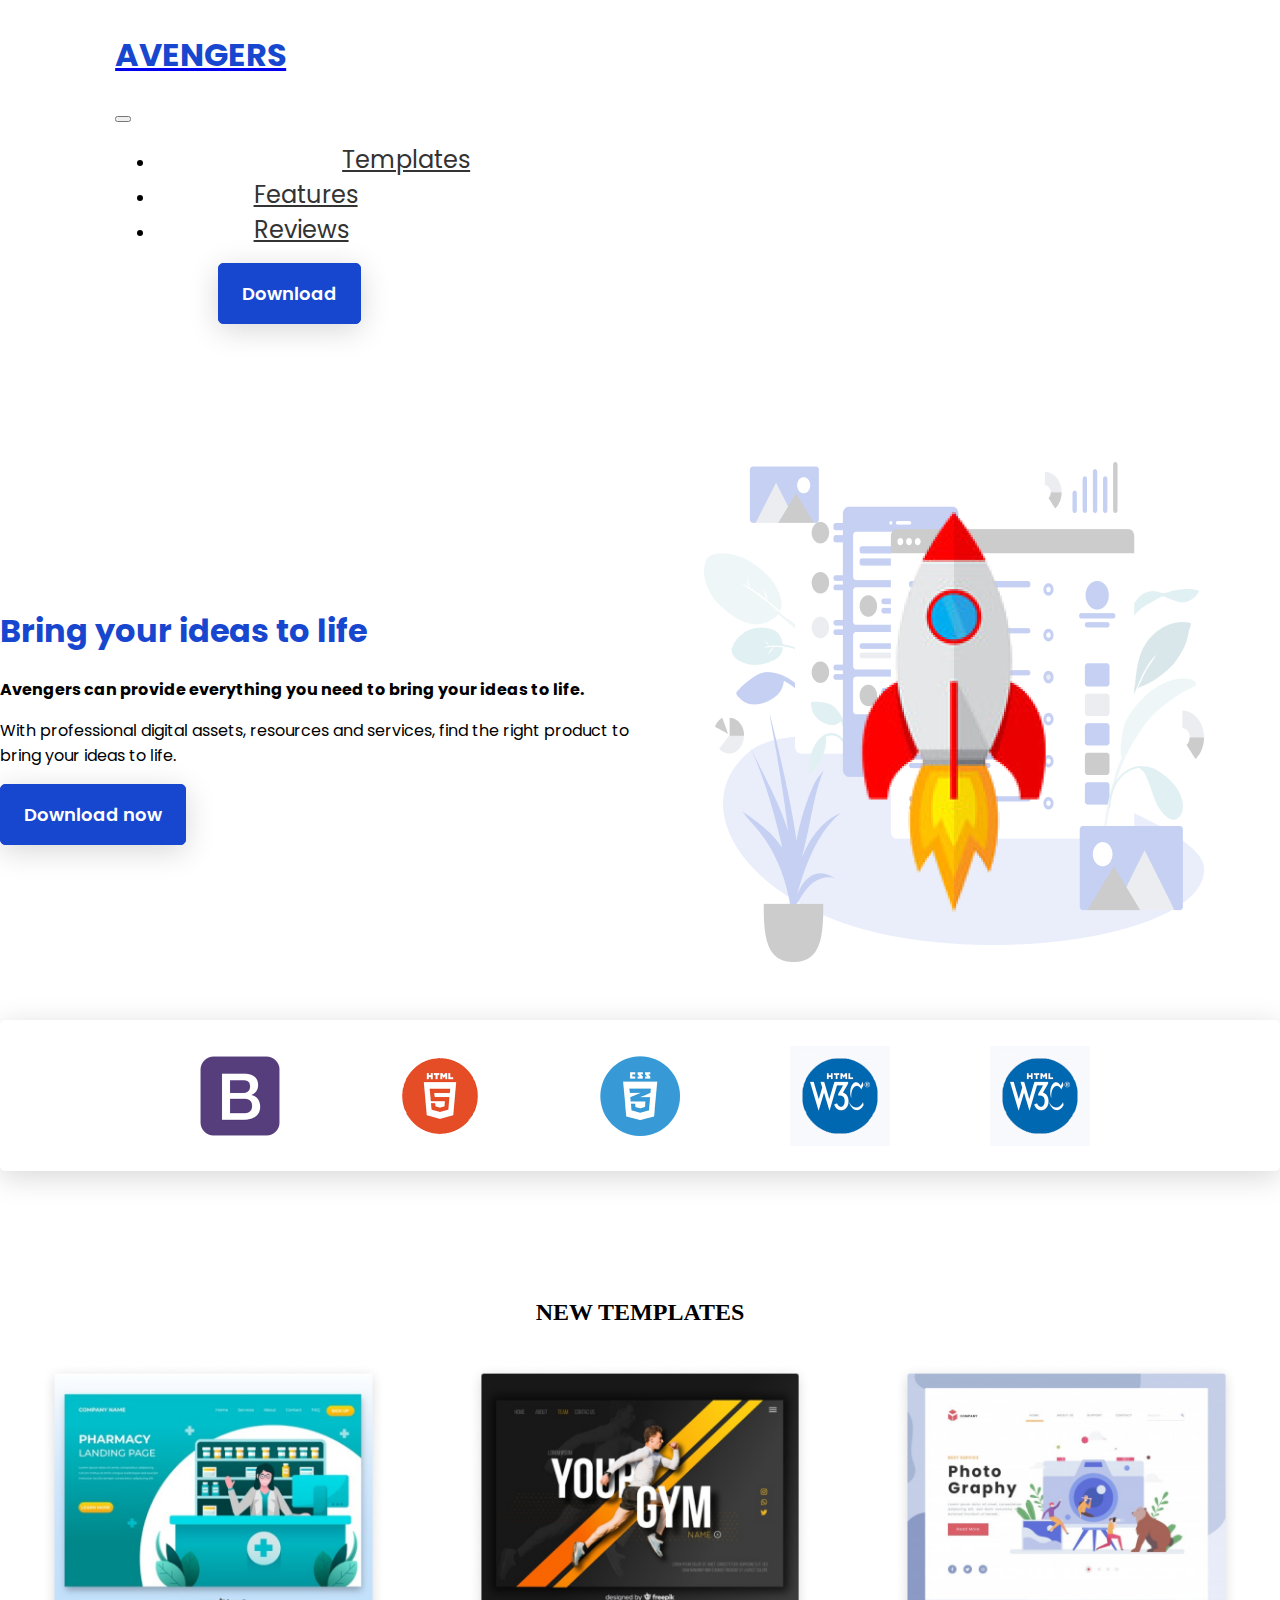
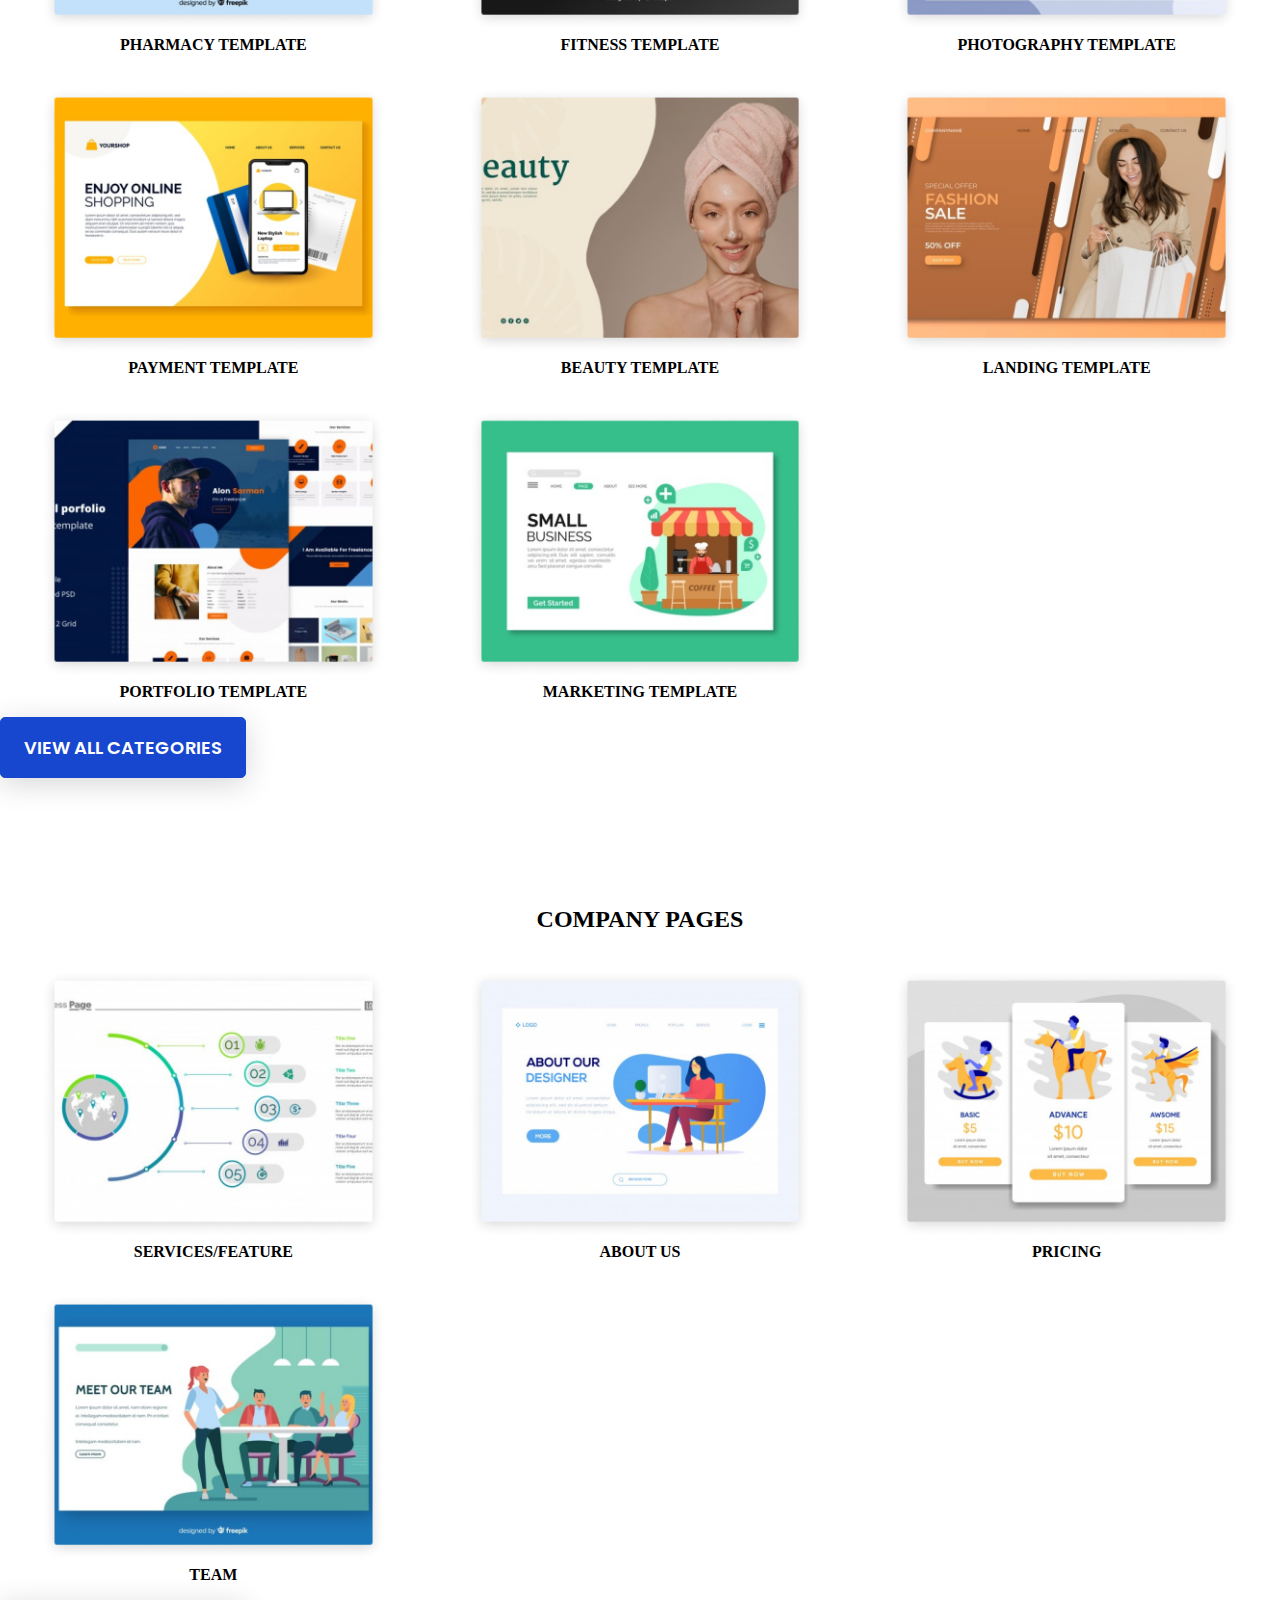
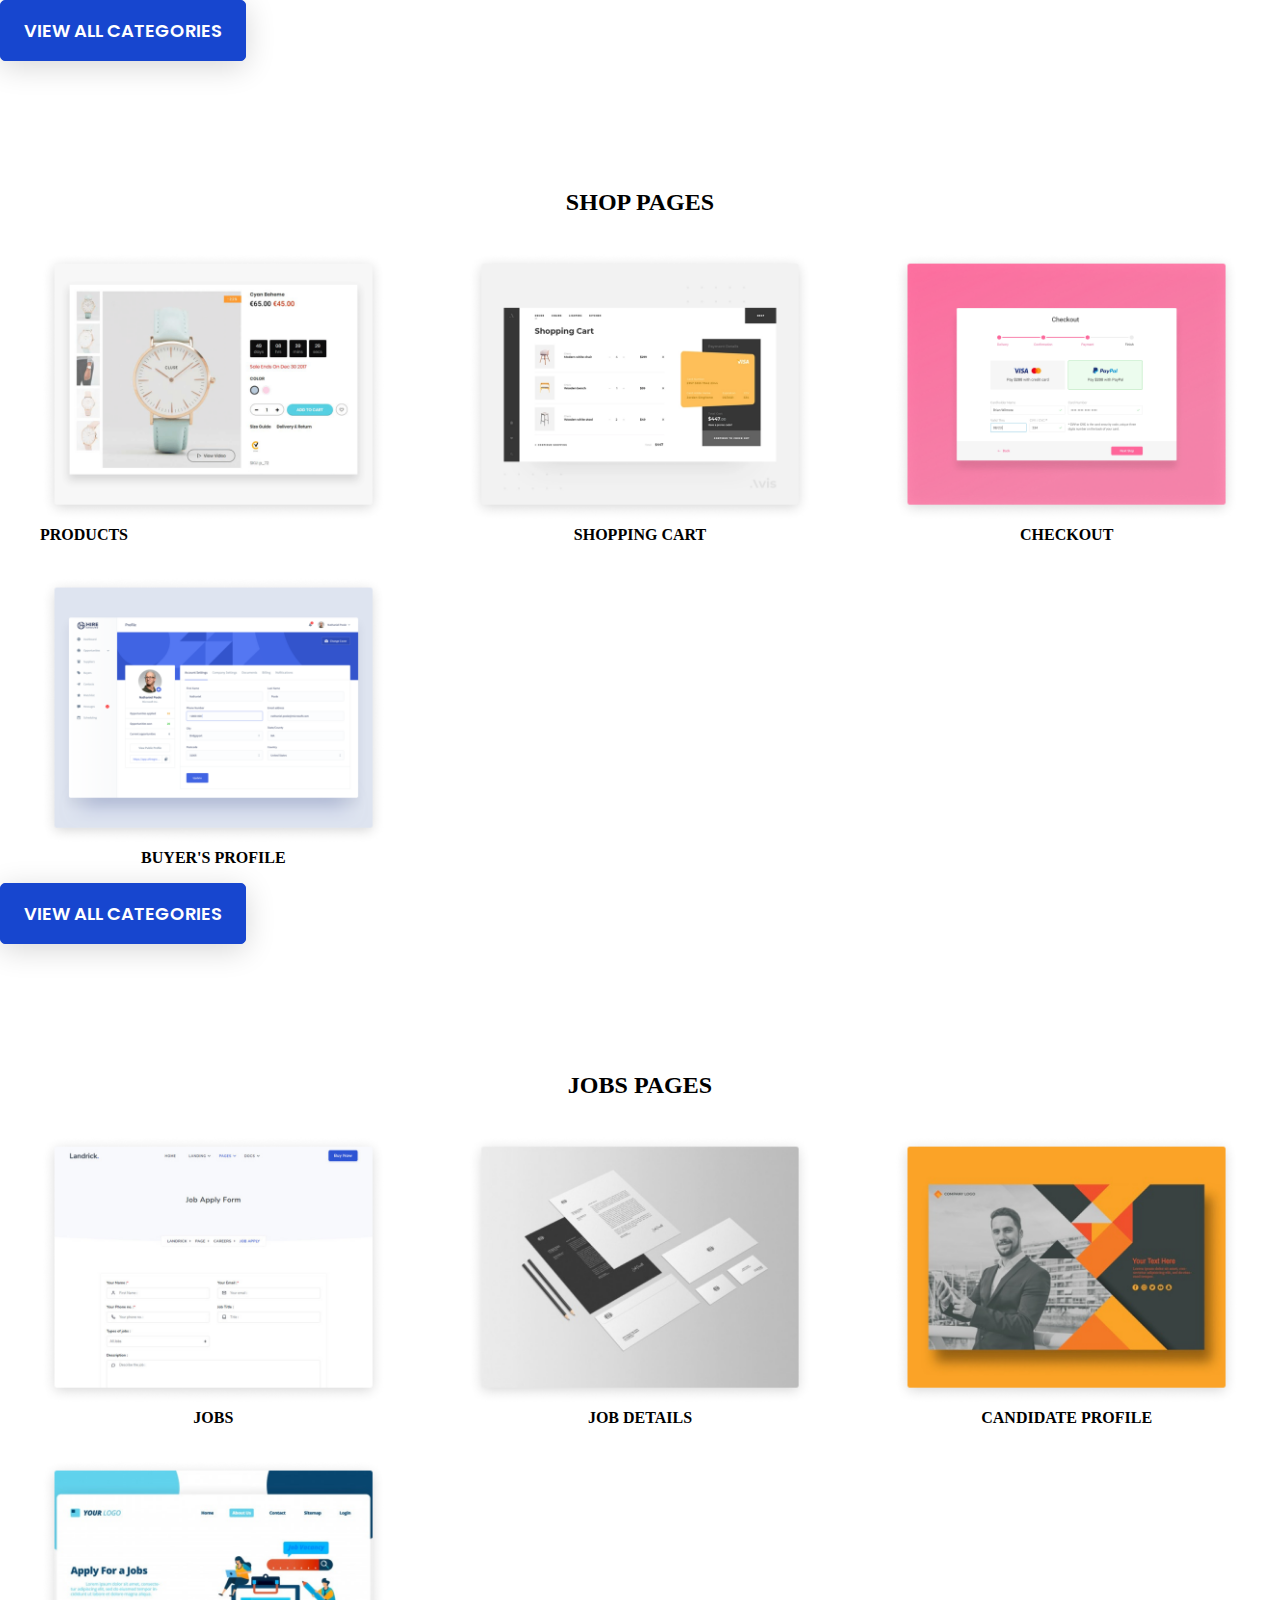
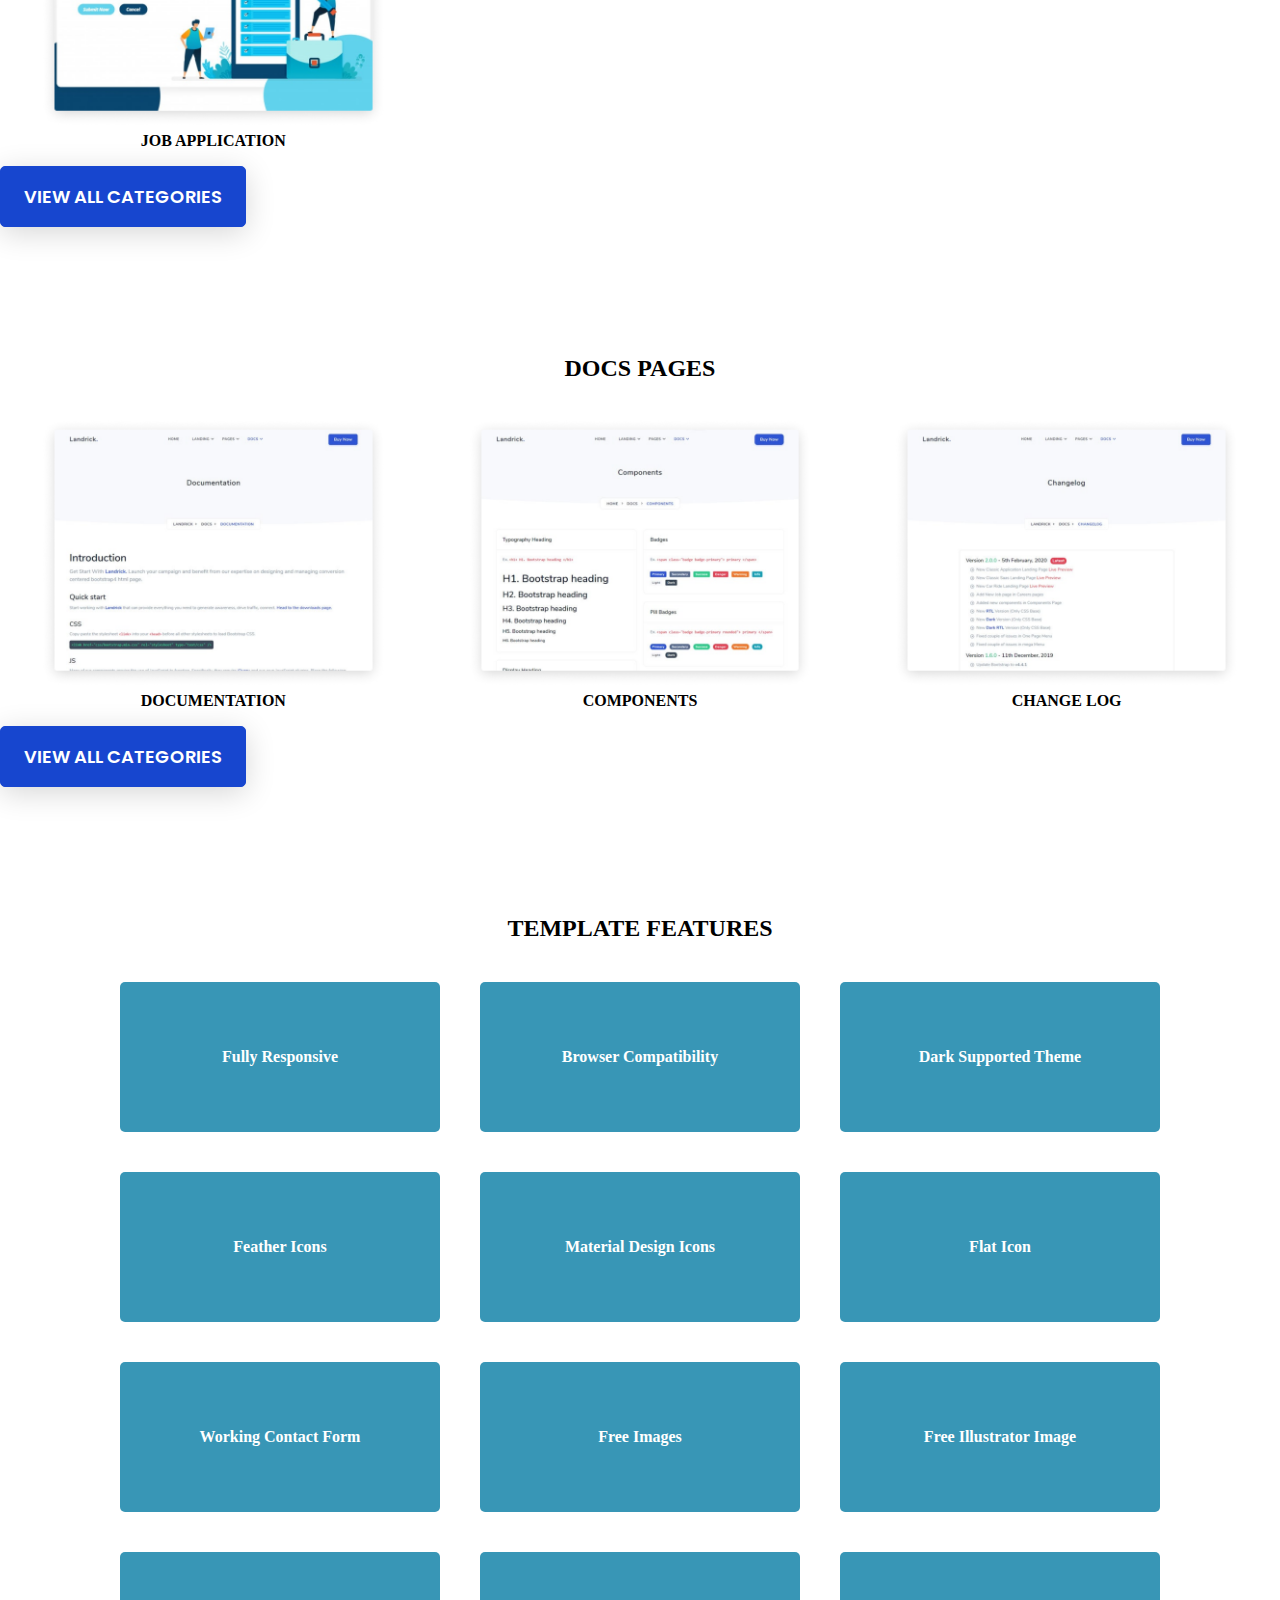
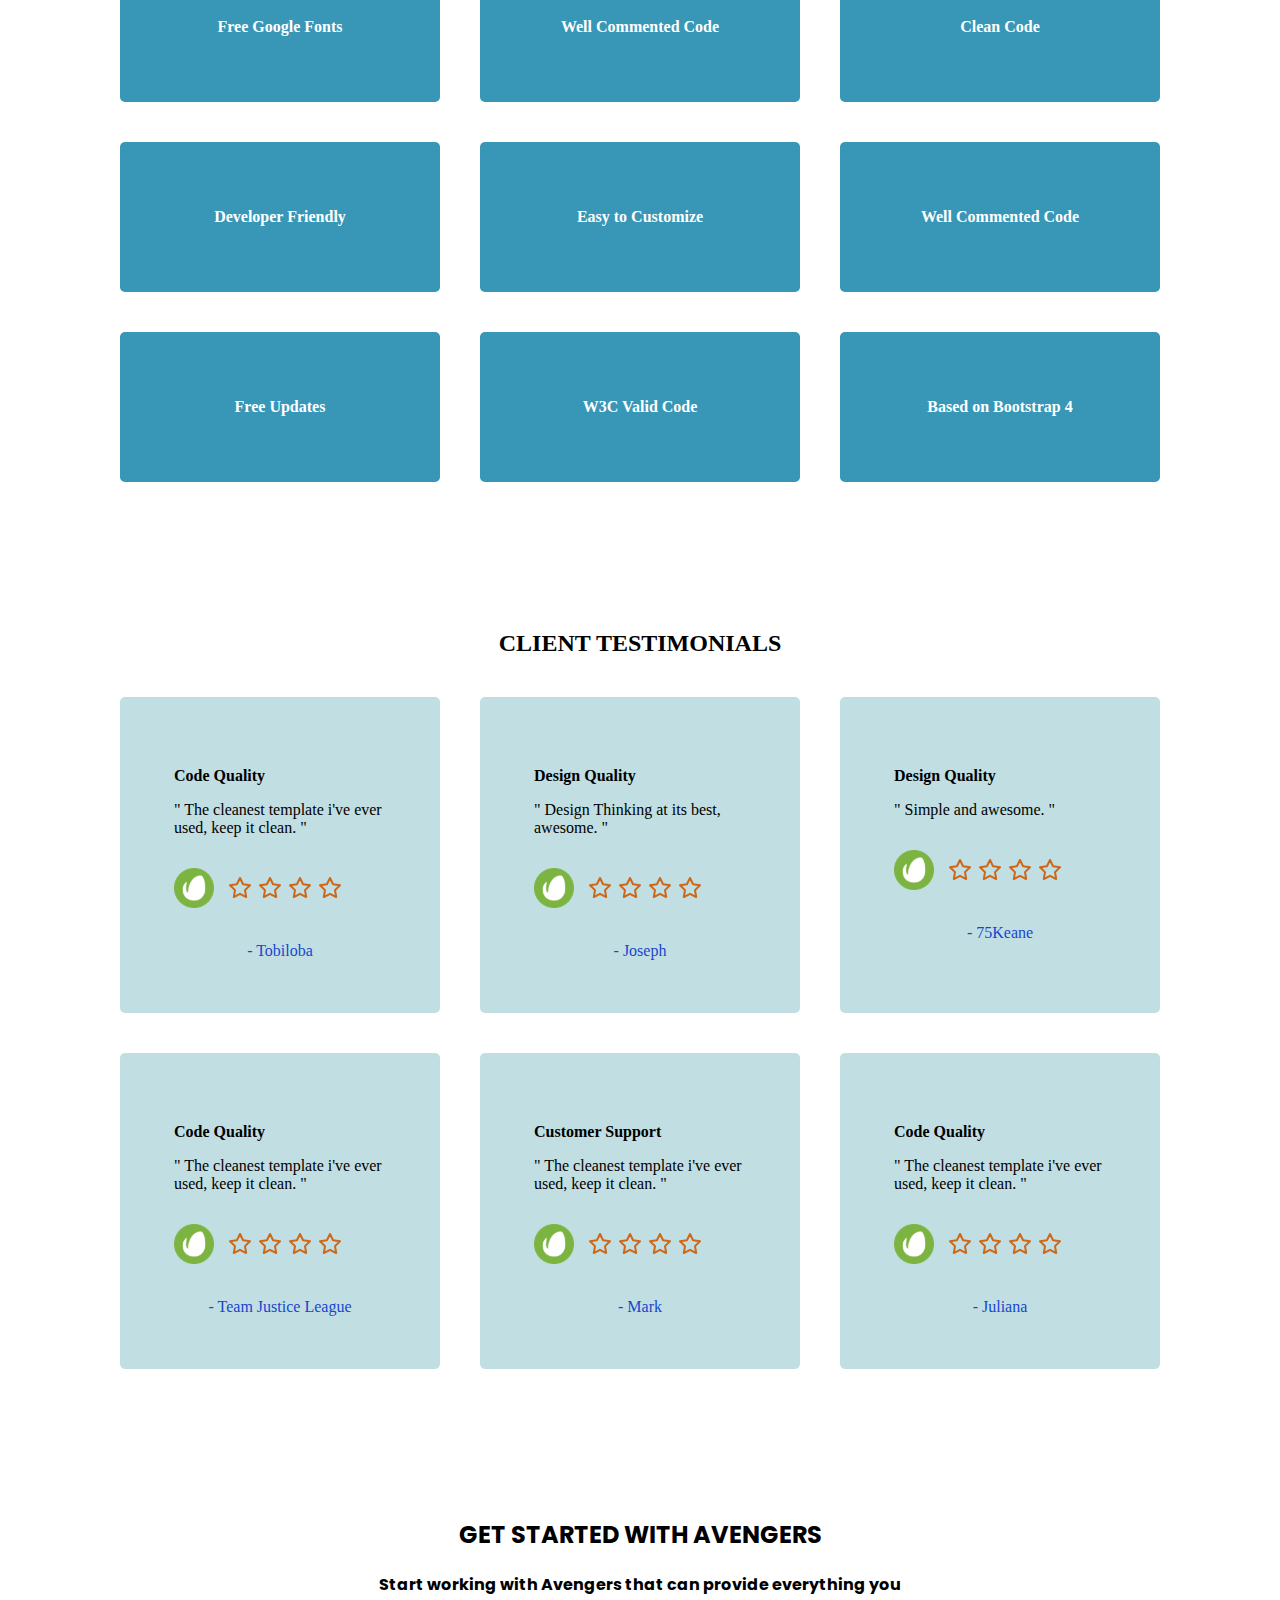
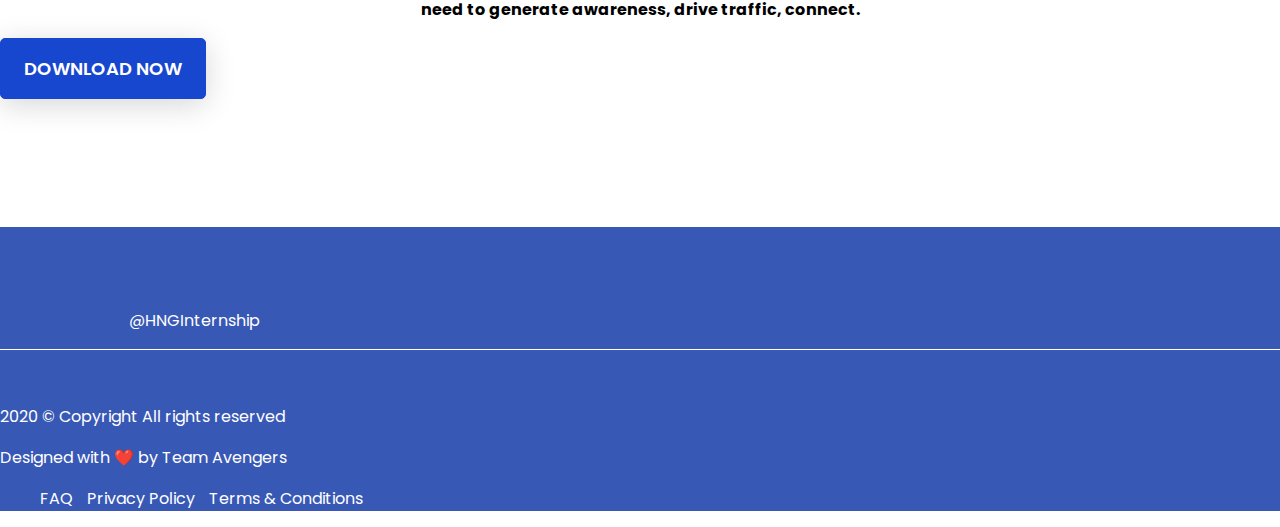
<file: landing-pages/index.html>
<!DOCTYPE html>
<html>
    <head>
    <meta charset="UTF-8">
    <meta name="viewport" content="width=device-width, initial-scale=1, shrink-to-fit=no">
    <!-- Custom CSS -->
     <link href="../css/custom-css/Landing-16.css" rel="stylesheet">
     <!-- Bootstrap CSS -->
    <link rel="stylesheet" href="https://stackpath.bootstrapcdn.com/bootstrap/4.5.0/css/bootstrap.min.css" integrity="sha384-9aIt2nRpC12Uk9gS9baDl411NQApFmC26EwAOH8WgZl5MYYxFfc+NcPb1dKGj7Sk" crossorigin="anonymous">
    <!------Google Fonts----->
    <link href="https://fonts.googleapis.com/css2?family=Poppins:wght@400;700;900&display=swap" rel="stylesheet">
    <!-------Michael's Snik Animate on scroll----->
    <link rel="stylesheet" href="https://unpkg.com/aos@next/dist/aos.css" />

        <title>Team Avengers - Landing Page 16</title>
    </head>
    <body data-spy="scroll" data-target="#main-nav">
      <div class="container poppins-font">
          <!----------------------Navbar------------------->
          <nav id="main-nav"class="navbar navbar-custom fixed-top navbar-expand-lg  navbar-light bg-white border-bottom poppins-font">
            <a id="navbar-logo" class="navbar-brand" href="index.html">
            <h1 id="brand-name" class="bold text-blue uppercase">Avengers</h1>
              </a>
            <button class="navbar-toggler" type="button" data-toggle="collapse" data-target="#navbarNav" aria-controls="navbarNav" aria-expanded="false" aria-label="Toggle navigation">
              <span class="navbar-toggler-icon"></span>
            </button>
            <div class="collapse navbar-collapse justify-content-end" id="navbarNav">
                
              <ul class="navbar-nav">
                <li class="nav-item">
                    <a class="nav-item nav-link" href="#hero-grid">Templates</a>
                </li>
                <li class="nav-item">
                    <a class="nav-link" href="#about-us">Features</a>
                </li>
                <li class="nav-item">
                    <a class="nav-link" href="#our-services">Reviews</a>
                </li>
             
              </ul>
              <form class="form-inline nav-item"">
                <button id="hero-btn" class="blue-btn drop-shadow">Download</button>
              </form>
            </div>
          </nav>
        <!------------Hero Section------------>
        <header class="top-margin" id="hero-section">
            <div id ="hero-grid">
                <div id="hero-cta">
                    <h1 class="bold text-blue">Bring your ideas to life</h1>
                    <p class="bold">Avengers can provide everything you need to bring your ideas to life.</p>
                    <p class="">With professional digital assets, resources and services, find the right product to bring your ideas to life.</p>
                    <button id="hero-btn" class="blue-btn drop-shadow">Download now</button>
                </div>
                <div id="hero-img">
                  <img data-aos="fade-up" class="side-img" src="../images/hero-img.png" loading="lazy">
                </div>
            </div>
        </header>
      </div>
        <!--------Supported Tech Stack-------->
        <div id="stack-section" class="container-fluid drop-shadow">
          <img class="side-img" src="../images/support-img1.png" loading="lazy">
          <img class="side-img" src="../images/support-img2.png" loading="lazy">
          <img class="side-img" src="../images/support-img3.png" loading="lazy">
          <img class="side-img" src="../images/support-img4.png" loading="lazy">
          <img class="side-img" src="../images/support-img5.png" loading="lazy">
        </div>

        <div class="container">
        <!---------New Templates--------->
        <section class="top-margin">
          <h2 class="text-center uppercase bold">New Templates</h2>
          <div class="new-templates-grid">
            <figure>
              <img class="side-img" src="../images/new-template-img1.png" loading="lazy">
              <figcaption class="normal uppercase bold text-center img-caption">Pharmacy Template</figcaption>
            </figure>
            <figure>
              <img class="side-img" src="../images/new-template-img2.png" loading="lazy">
              <figcaption class="normal uppercase bold text-center img-caption">Fitness Template</figcaption>
            </figure>
            <figure>
              <img class="side-img" src="../images/new-template-img3.png" loading="lazy">
              <figcaption class="normal uppercase bold text-center img-caption">Photography Template</figcaption>
            </figure>
            <figure>
              <img class="side-img" src="../images/new-template-img4.png" loading="lazy">
              <figcaption class="normal uppercase bold text-center img-caption">Payment Template</figcaption>
            </figure>
            <figure>
              <img class="side-img" src="../images/new-template-img5.png" loading="lazy">
              <figcaption class="normal uppercase bold text-center img-caption">Beauty Template</figcaption>
            </figure>
            <figure>
              <img class="side-img" src="../images/new-template-img6.png" loading="lazy">
              <figcaption class="normal uppercase bold text-center img-caption">Landing Template</figcaption>
            </figure>
            <figure>
              <img class="side-img" src="../images/new-template-img7.png" loading="lazy">
              <figcaption class="normal uppercase bold text-center img-caption">Portfolio Template</figcaption>
            </figure>
            <figure>
              <img class="side-img" src="../images/new-template-img8.png" loading="lazy">
              <figcaption class="normal uppercase bold text-center img-caption">Marketing Template</figcaption>
            </figure>
            
          </div>
          <div class="d-flex justify-content-center">
            <button class="view-all-btn blue-btn drop-shadow uppercase bold">View All Categories</button>     
          </div>
        </section>
         <!---------Company Pages--------->
         <section class="top-margin">
          <h2 class="template-header text-center uppercase bold">Company Pages</h2>
          <div class="new-templates-grid">
            <figure>
              <img class="side-img" src="../images/company-img1.png" loading="lazy">
              <figcaption class="normal uppercase bold text-center img-caption">Services/Feature</figcaption>
            </figure>
            <figure>
              <img class="side-img" src="../images/company-img2.png" loading="lazy">
              <figcaption class="normal uppercase bold text-center img-caption">About Us</figcaption>
            </figure>
            <figure>
              <img class="side-img" src="../images/company-img3.png" loading="lazy">
              <figcaption class="normal uppercase bold text-center img-caption">Pricing</figcaption>
            </figure>
            <figure>
              <img class="side-img" src="../images/company-img4.png" loading="lazy">
              <figcaption class="normal uppercase bold text-center img-caption">Team</figcaption>
            </figure>
          </div>
          <div class="d-flex justify-content-center">
            <button class="view-all-btn blue-btn drop-shadow uppercase bold">View All Categories</button>     
          </div>
        </section>
         <!---------Shop Pages--------->
         <section class="top-margin">
          <h2 class="template-header text-center uppercase bold">Shop Pages</h2>
          <div class="new-templates-grid">
            <figure>
              <img class="side-img" src="../images/shop-img1.png" loading="lazy">
              <figcaption class="normal uppercase bold text-centerimg-caption">Products</figcaption>
            </figure>
            <figure>
              <img class="side-img" src="../images/shop-img2.png" loading="lazy">
              <figcaption class="normal uppercase bold text-center img-caption">Shopping Cart</figcaption>
            </figure>
            <figure>
              <img class="side-img" src="../images/shop-img3.png" loading="lazy">
              <figcaption class="normal uppercase bold text-center img-caption">Checkout</figcaption>
            </figure>
            <figure>
              <img class="side-img" src="../images/shop-img4.png" loading="lazy">
              <figcaption class="normal uppercase bold text-center img-caption">Buyer's Profile</figcaption>
            </figure>
          </div>
          <div class="d-flex justify-content-center">
            <button class="view-all-btn  blue-btn drop-shadow uppercase bold">View All Categories</button>     
          </div>
        </section>
        <!---------Jobs Pages--------->
        <section class="top-margin">
          <h2 class="template-header text-center uppercase bold">Jobs Pages</h2>
          <div class="new-templates-grid">
            <figure>
              <img class="side-img" src="../images/job-img1.png" loading="lazy">
              <figcaption class="normal uppercase bold text-center img-caption">Jobs</figcaption>
            </figure>
            <figure>
              <img class="side-img" src="../images/job-img2.png" loading="lazy">
              <figcaption class="normal uppercase bold text-center img-caption">Job Details</figcaption>
            </figure>
            <figure>
              <img class="side-img" src="../images/job-img3.png" loading="lazy">
              <figcaption class="normal uppercase bold text-center img-caption">Candidate Profile</figcaption>
            </figure>
            <figure>
              <img class="side-img" src="../images/job-img4.png" loading="lazy">
              <figcaption class="normal uppercase bold text-center img-caption">Job Application</figcaption>
            </figure>
          </div>
          <div class="d-flex justify-content-center">
            <button class="view-all-btn blue-btn drop-shadow uppercase bold">View All Categories</button>     
          </div>
        </section>
          <!---------Docs Pages--------->
          <section class="top-margin">
            <h2 class="template-header text-center uppercase bold">Docs Pages</h2>
            <div class="new-templates-grid">
              <figure>
                <img class="side-img" src="../images/docs-img1.png" loading="lazy">
                <figcaption class="normal uppercase bold text-center img-caption">Documentation</figcaption>
              </figure>
              <figure>
                <img class="side-img" src="../images/docs-img2.png" loading="lazy">
                <figcaption class="normal uppercase bold text-center img-caption">Components</figcaption>
              </figure>
              <figure>
                <img class="side-img" src="../images/docs-img3.png" loading="lazy">
                <figcaption class="normal uppercase bold text-center img-caption">Change Log</figcaption>
              </figure>
            </div>
            <div class="d-flex justify-content-center">
              <button class="view-all-btn blue-btn drop-shadow uppercase bold">View All Categories</button>     
            </div>
          </section>
          <!------------Template Feature---------->
          <section class="top-margin">
            <h2 class="text-center uppercase bold">Template Features</h2>
            <div id="template-features-grid">
              <div class="template-feature center-content">
                <p class="bold">Fully Responsive</p>
              </div>
              <div class="template-feature center-content">
                <p class="bold">Browser Compatibility</p>
              </div>
              <div class="template-feature center-content">
                <p class=" bold">Dark Supported Theme</p>
              </div>
              <div class="template-feature center-content">
                <p class="bold">Feather Icons</p>
              </div>
              <div class="template-feature center-content">
                <p class="bold">Material Design Icons</p>
              </div>
              <div class="template-feature center-content">
                <p class="bold">Flat Icon</p>
              </div>
              <div class="template-feature center-content">
                <p class="bold">Working Contact Form</p>
              </div>
              <div class="template-feature center-content">
                <p class="bold">Free Images</p>
              </div>
              <div class="template-feature center-content">
                <p class="bold">Free Illustrator Image</p>
              </div>
              <div class="template-feature center-content">
                <p class="bold">Free Google Fonts</p>
              </div>
              <div class="template-feature center-content">
                <p class="bold">Well Commented Code</p>
              </div>
              <div class="template-feature center-content">
                <p class="bold">Clean Code</p>
              </div>
              <div class="template-feature center-content">
                <p class="bold">Developer Friendly</p>
              </div>
              <div class="template-feature center-content">
                <p class="bold">Easy to Customize</p>
              </div>
              <div class="template-feature center-content">
                <p class="bold">Well Commented Code</p>
              </div>
              <div class="template-feature center-content">
                <p class="bold">Free Updates</p>
              </div>
              <div class="template-feature center-content">
                <p class="bold">W3C Valid Code</p>
              </div>
              <div class="template-feature center-content">
                <p class="bold">Based on Bootstrap 4</p>
              </div>

            </div>

          </section>
          <!------------Client Testimonials---------->
          <section class="top-margin">
            <h2 class="text-center uppercase bold">Client Testimonials</h2>
            <div id="client-testimonials-grid">
              <div class="client-testimonial">
                <p class="bold">Code Quality</p>
                <p>" The cleanest template i've ever used, keep it clean. "</p>
                <img class="small-pad" src="../images/stars.svg" alt="customer stars">
                <p class="text-blue text-center small-pad">- Tobiloba </p>
              </div>
              <div class="client-testimonial">
                <p class="bold">Design Quality</p>
                <p>" Design Thinking at its best, awesome. "</p>
                <img class="small-pad" src="../images/stars.svg" alt="customer stars">
                <p class="text-blue text-center small-pad">- Joseph </p>
              </div>
              <div class="client-testimonial">
                <p class=" bold">Design Quality</p>
                <p>" Simple and awesome. "</p>
                <img class="small-pad" src="../images/stars.svg" alt="customer stars">
                <p class="text-blue text-center small-pad">- 75Keane </p>
              </div>
              <div class="client-testimonial">
                <p class="bold">Code Quality</p>
                <p>" The cleanest template i've ever used, keep it clean. "</p>
                <img class="small-pad" src="../images/stars.svg" alt="customer stars">
                <p class="text-blue text-center small-pad">- Team Justice League </p>
              </div>
              <div class="client-testimonial">
                <p class="bold">Customer Support</p>
                <p>" The cleanest template i've ever used, keep it clean. "</p>
                <img class="small-pad" src="../images/stars.svg" alt="customer stars">
                <p class="text-blue text-center small-pad">- Mark</p>
              </div>
              <div class="client-testimonial">
                <p class="bold">Code Quality</p>
                <p>" The cleanest template i've ever used, keep it clean. "</p>
                <img class="small-pad" src="../images/stars.svg" alt="customer stars">
                <p class="text-blue text-center small-pad">- Juliana </p>
                  
              </div>
             

            </div>

          </section>

          <!---------Get Started Section------>
          <section class="top-margin poppins-font" id="Get Started">
            <h2 class="text-center uppercase bold">Get Started With Avengers</h2>
            <p class="text-center bold">Start working with Avengers that can provide everything you <br>need to generate awareness, drive traffic, connect.</p>
            <div class="d-flex justify-content-center">
              <button class="blue-btn drop-shadow uppercase bold">Download Now</button>     
            </div>
          </section>
          </div>
      
       <!-----------Footer-------------->
       <footer class="top-margin poppins-font" id="footer-section">
        <div class="container">
            <div class="row justify-content-center">
            
              <div class="col-md-auto ">
         
                <ul class="social-list">
                  <li>
                    <a class="footer-link" href="#">
                        <img src="../images/facebook.png" width="9" height="19" alt="Facebook" loading="lazy">
                    </a>
                </li>
                    <li>
                        <a class="footer-link" href="#">
                            <img src="../images/instagram.png" width="18.74" height="18.74" alt="Instagram" loading="lazy">
                        </a>
                    </li>
                    <li>
                        <a class="footer-link" href="#">
                            <img src="../images/twitter.png" width="19.5" height="15.84" alt="Twitter" loading="lazy">
                        </a>
                    </li>
                   
                    <li>
                      <a class="footer-link" href="#">
                        @HNGInternship
                      </a>
                  </li>
                
                </ul>
              </div>
            </div>
         <div>
          <div class="row justify-content-center footer-second">
            <div class="col-md-auto">
              <p> 2020 © Copyright All rights reserved</p>
            </div>
            <div class="col-md-auto">
              <p> Designed with ❤️  by Team Avengers</p>
            </div>
            <div class="col-md-auto">
              <ul class="footer-list list-inline">
                  <li>
                      <a class="footer-link" href="#">FAQ</a>
                  </li>
                  <li>
                    <a class="footer-link" href="#">Privacy Policy</a>
                </li>
                  <li>
                      <a class="footer-link" href="#">Terms &amp; Conditions</a>
                  </li>
                
                
              </ul>
            </div>
          </div>
         </div>
          </div>
    </footer>
     
        <!---------Bootstrap JS--------->
        <script src="https://code.jquery.com/jquery-3.5.1.slim.min.js" integrity="sha384-DfXdz2htPH0lsSSs5nCTpuj/zy4C+OGpamoFVy38MVBnE+IbbVYUew+OrCXaRkfj" crossorigin="anonymous"></script>
        <script src="https://cdn.jsdelivr.net/npm/popper.js@1.16.0/dist/umd/popper.min.js" integrity="sha384-Q6E9RHvbIyZFJoft+2mJbHaEWldlvI9IOYy5n3zV9zzTtmI3UksdQRVvoxMfooAo" crossorigin="anonymous"></script>
        <script src="https://stackpath.bootstrapcdn.com/bootstrap/4.5.0/js/bootstrap.min.js" integrity="sha384-OgVRvuATP1z7JjHLkuOU7Xw704+h835Lr+6QL9UvYjZE3Ipu6Tp75j7Bh/kR0JKI" crossorigin="anonymous"></script>
        <!--------Michael's Snik Animate on scroll----->
        <script src="https://unpkg.com/aos@2.3.1/dist/aos.js"></script>
        <script>
          AOS.init({
            duration: 3000, 
          });
        </script>
      </body>
</html>
</file>
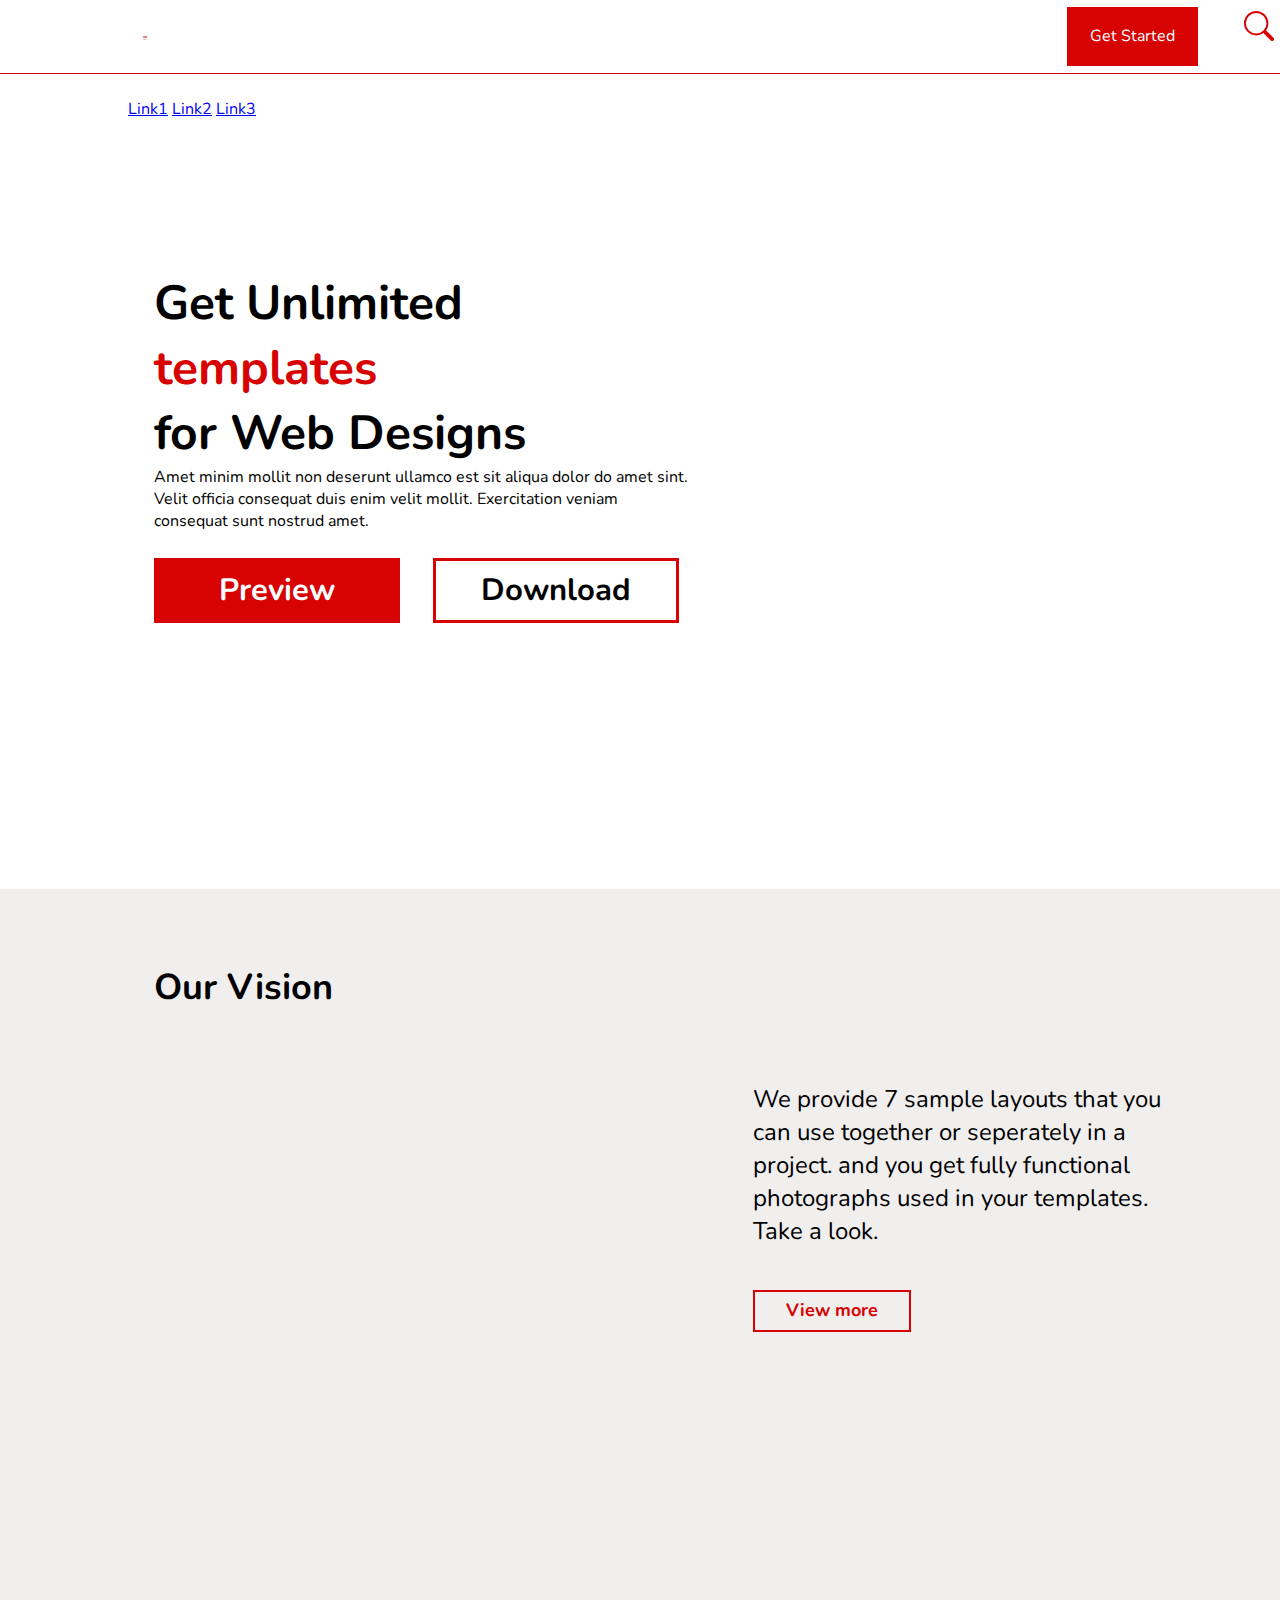
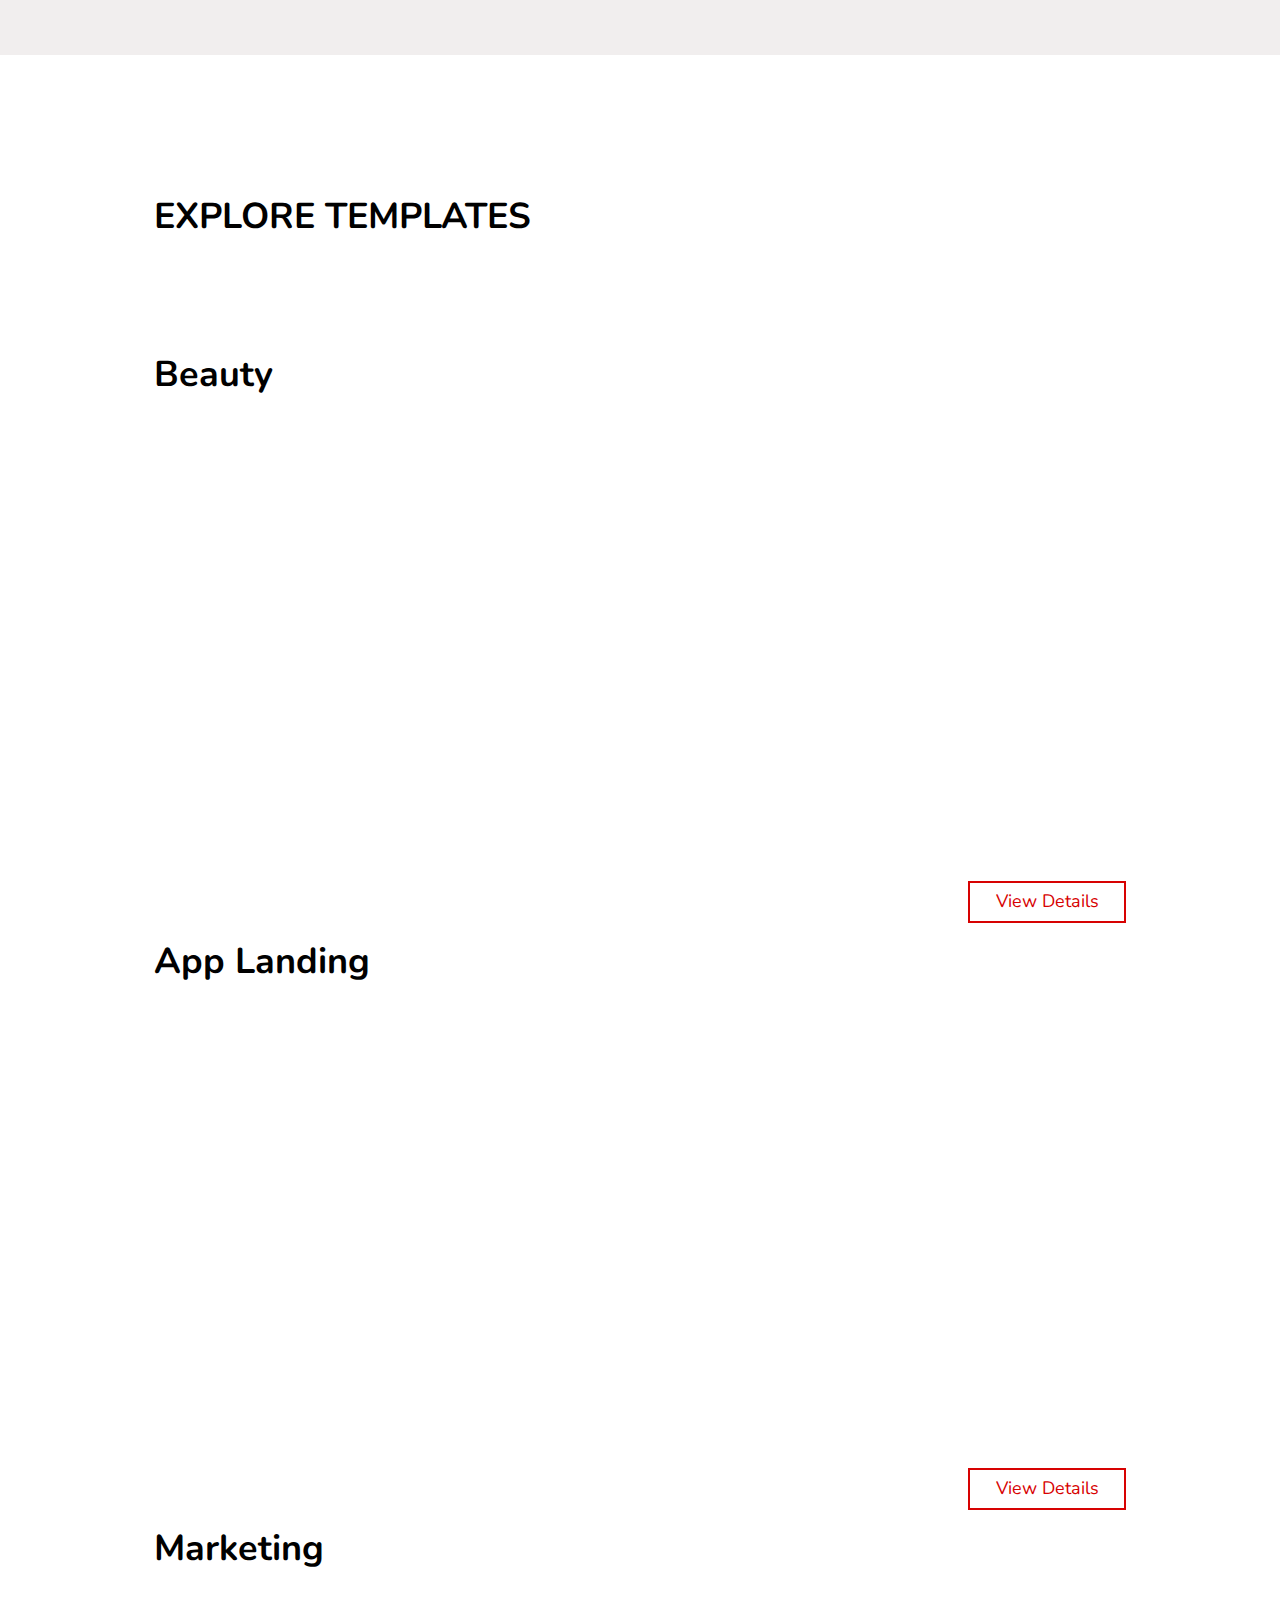
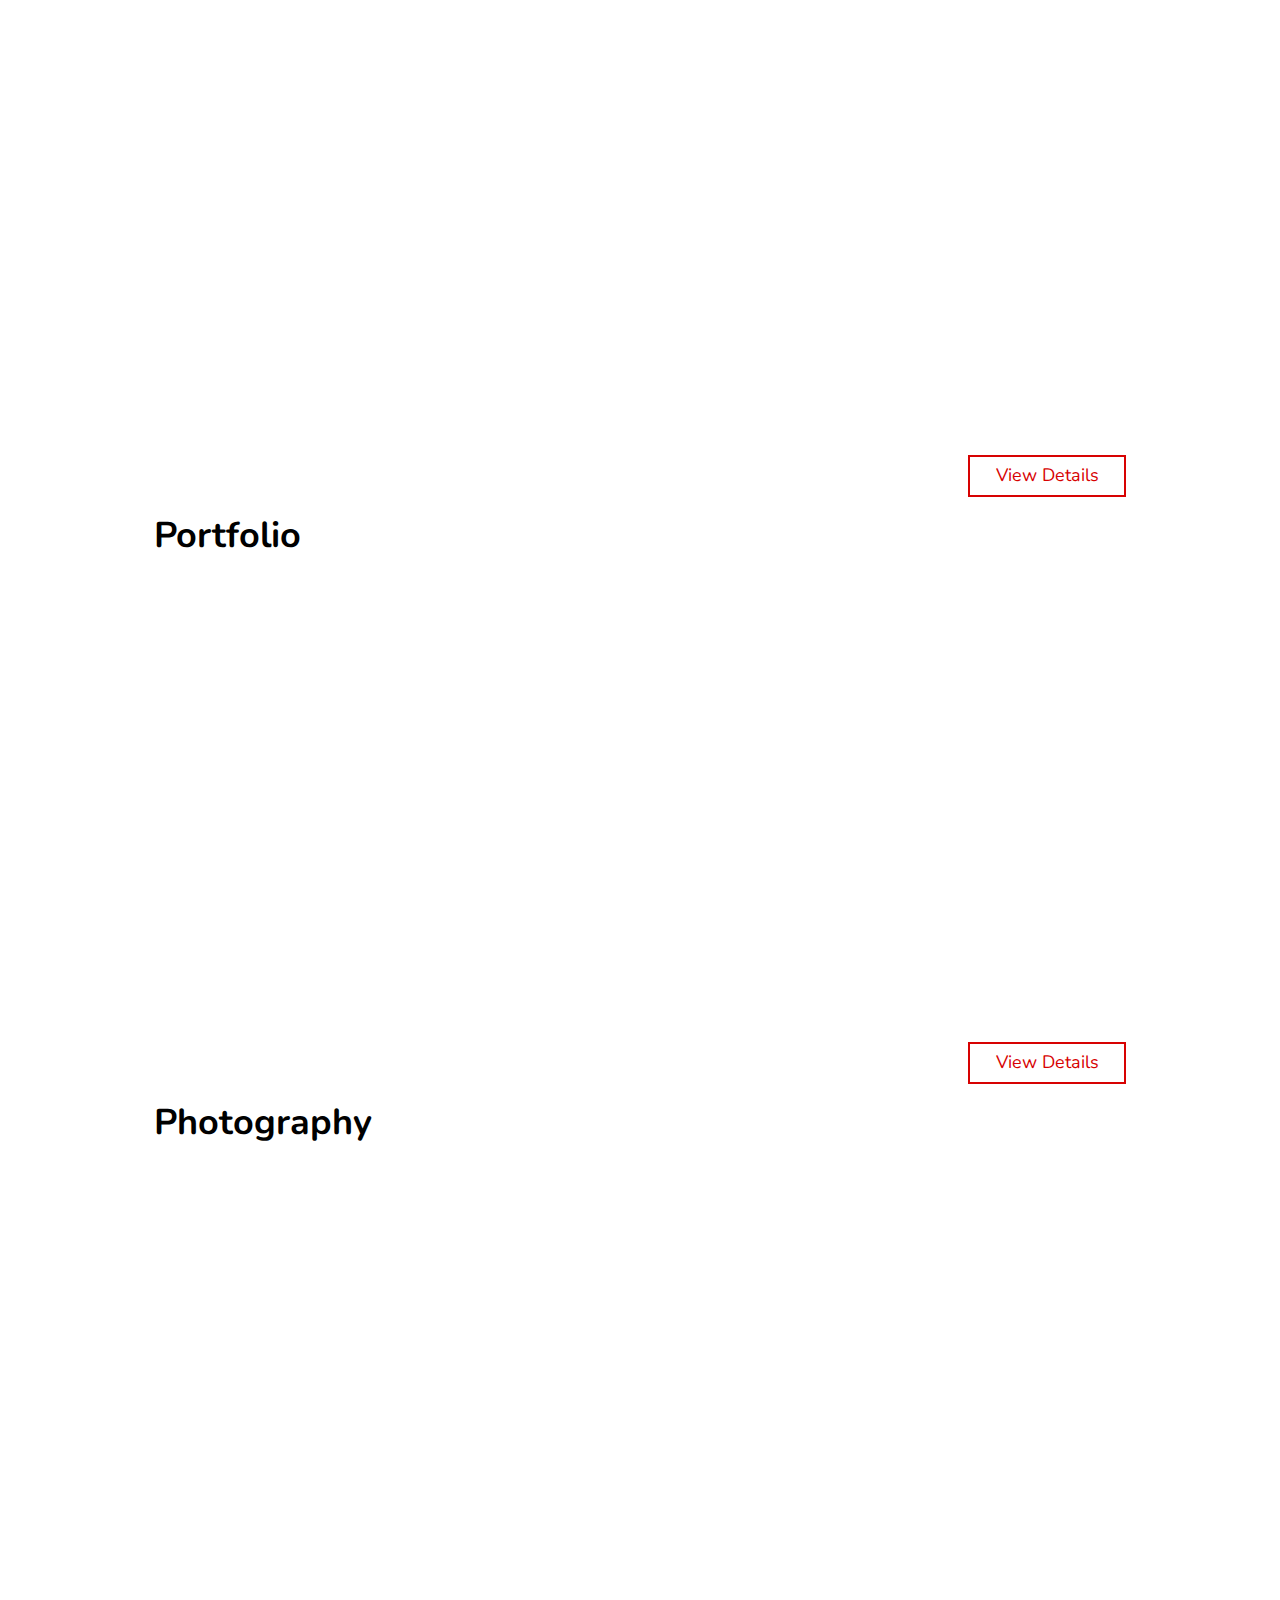
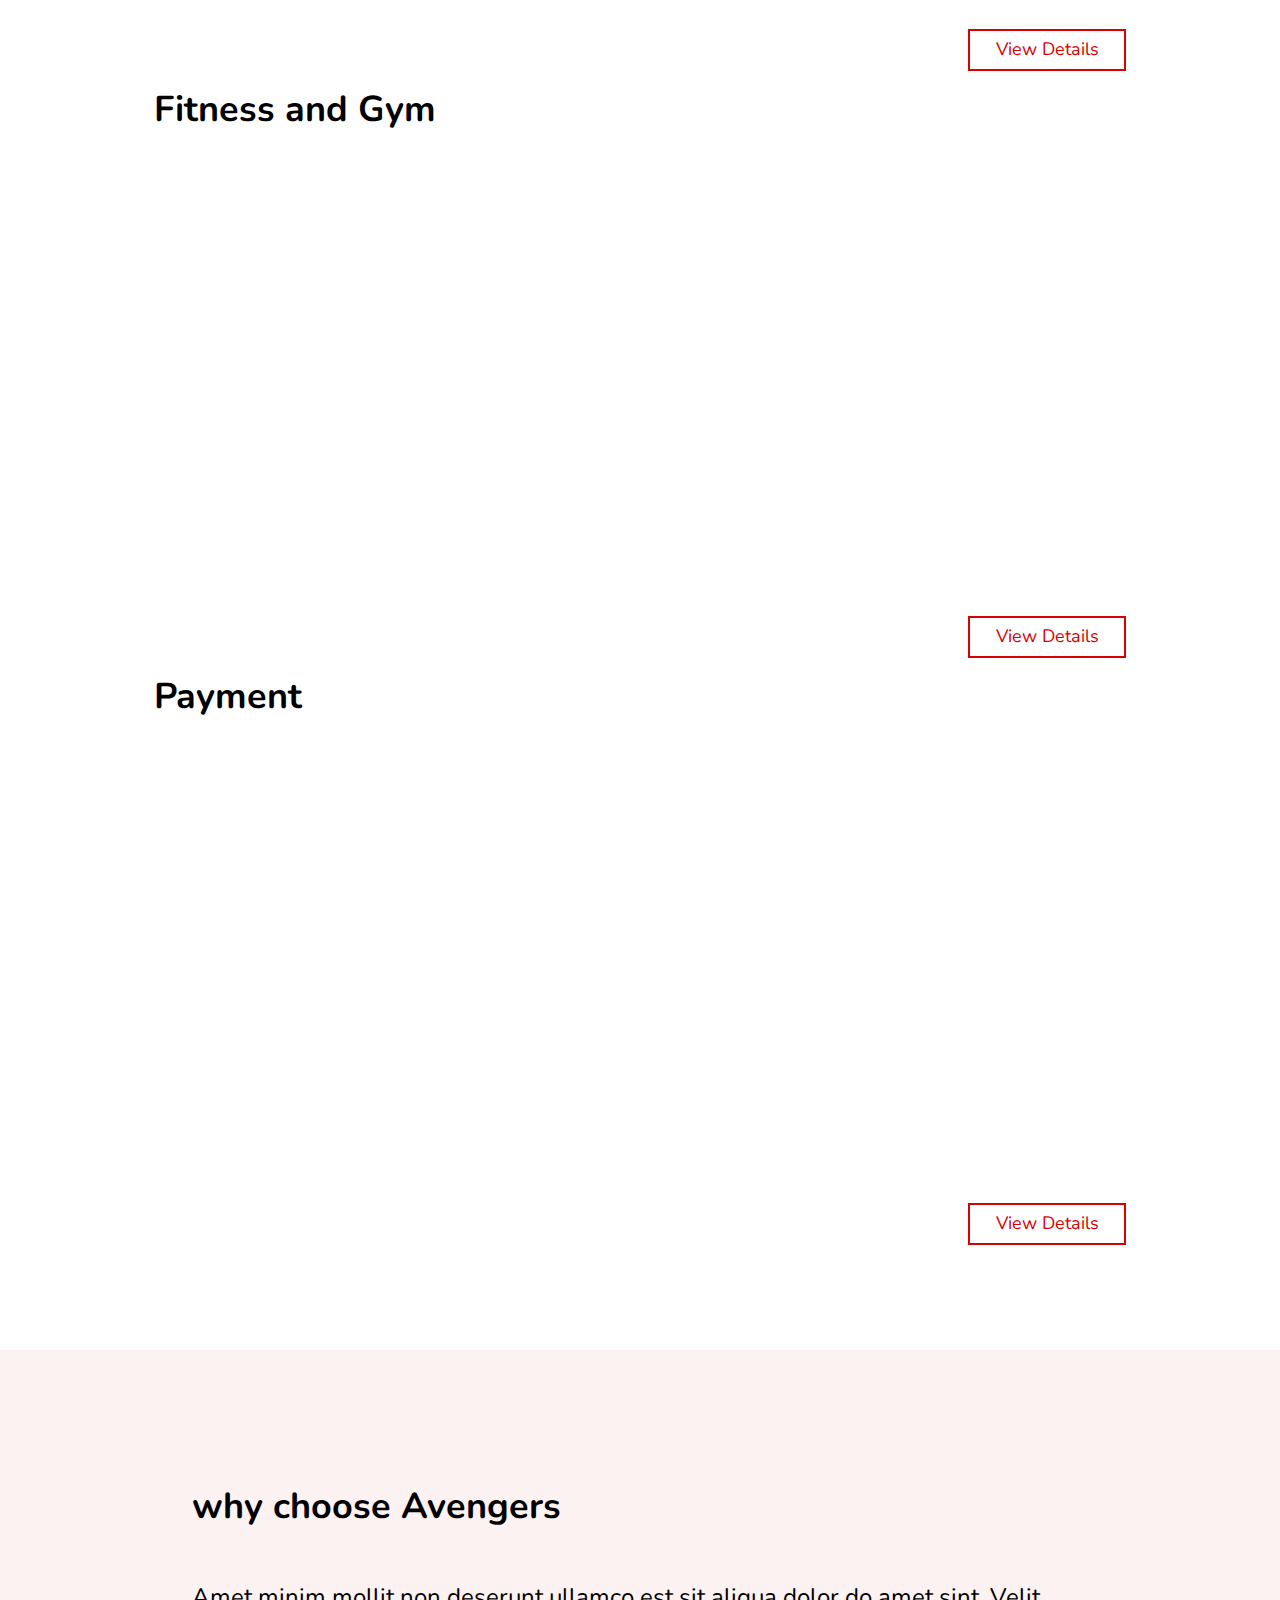
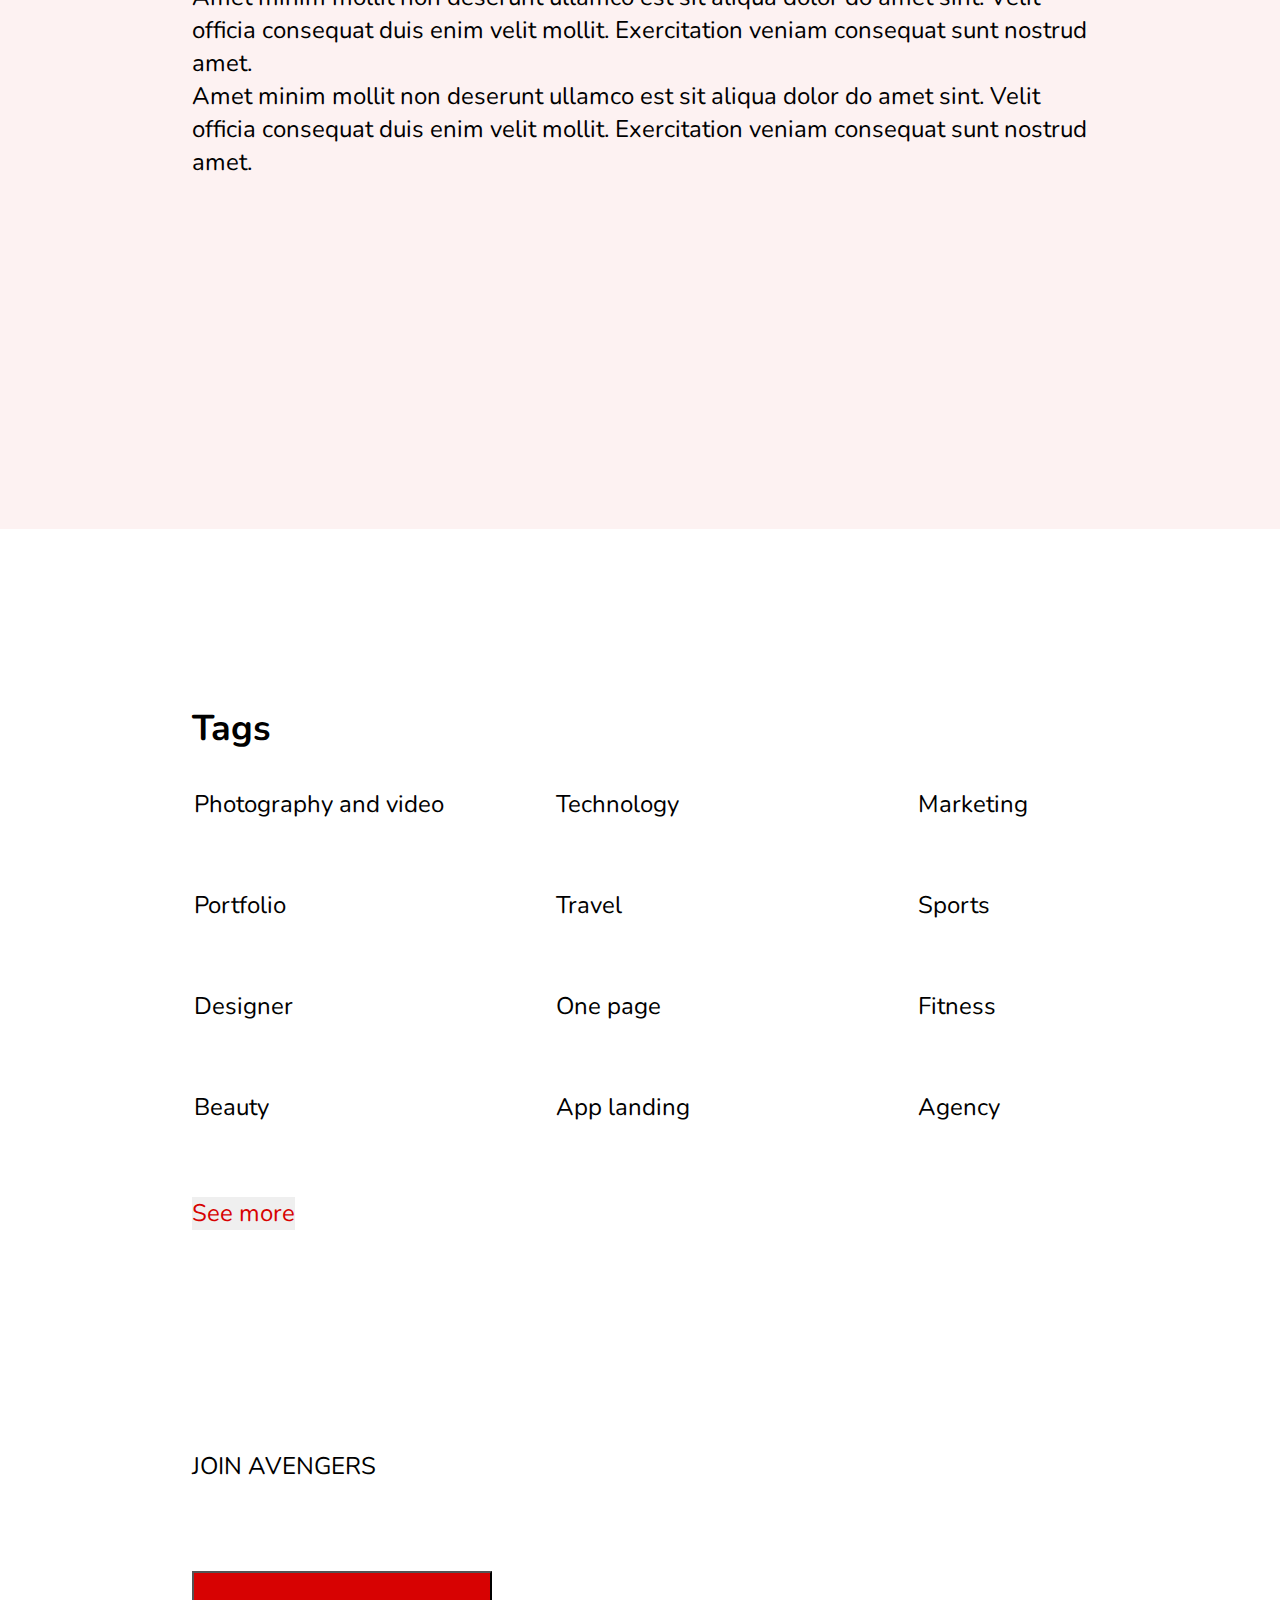
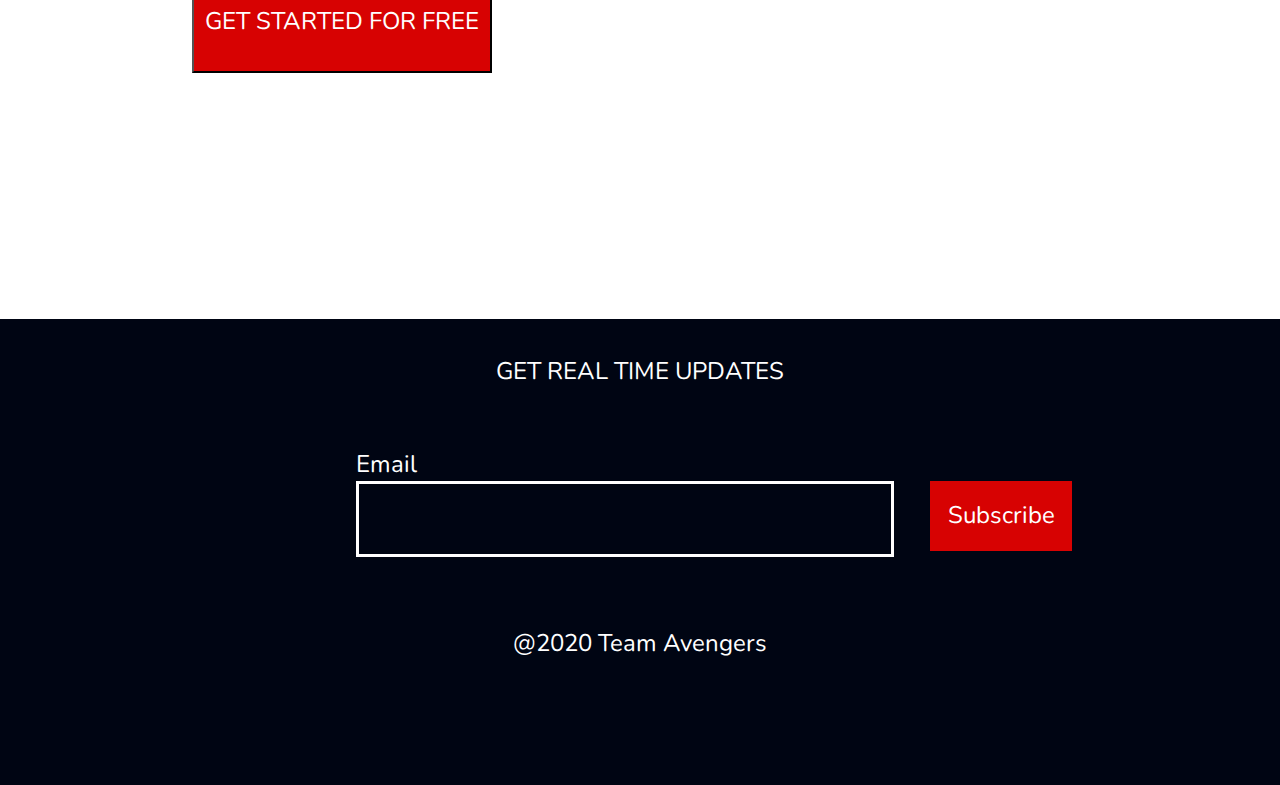
<file: Implement-a-Landing-Page-19.html>
<!DOCTYPE html>
<html lang="en">
<head>
    <meta name="viewport" content="width=device-width, initial-scale=1, maximum-scale=1.0, user-scalable=no">

    <title>Title</title>

    <!-- CSS only -->
    <link rel="stylesheet" href="https://cdn.jsdelivr.net/npm/bootstrap@4.5.0/dist/css/bootstrap.min.css" integrity="sha384-9aIt2nRpC12Uk9gS9baDl411NQApFmC26EwAOH8WgZl5MYYxFfc+NcPb1dKGj7Sk" crossorigin="anonymous">

    <!--    font-->
    <link href="https://fonts.font.im/css?family=Nunito" rel="stylesheet">

    <!-- JS, Popper.js, and jQuery -->
    <script src="https://cdn.jsdelivr.net/npm/jquery@3.5.1/dist/jquery.slim.min.js" integrity="sha384-DfXdz2htPH0lsSSs5nCTpuj/zy4C+OGpamoFVy38MVBnE+IbbVYUew+OrCXaRkfj" crossorigin="anonymous"></script>
    <script src="https://cdn.jsdelivr.net/npm/popper.js@1.16.0/dist/umd/popper.min.js" integrity="sha384-Q6E9RHvbIyZFJoft+2mJbHaEWldlvI9IOYy5n3zV9zzTtmI3UksdQRVvoxMfooAo" crossorigin="anonymous"></script>
    <script src="https://cdn.jsdelivr.net/npm/bootstrap@4.5.0/dist/js/bootstrap.min.js" integrity="sha384-OgVRvuATP1z7JjHLkuOU7Xw704+h835Lr+6QL9UvYjZE3Ipu6Tp75j7Bh/kR0JKI" crossorigin="anonymous"></script>

    <style type="text/css">

        *{
            margin: 0;
            padding: 0;
            list-style: none;
            font-family: 'Nunito', sans-serif;
        }
        body{
            margin: 0;
            padding: 0;
        }

        .container{
            margin: 0 !important;
            padding: 0 !important;
            padding-left: 0 !important;
            padding-right: 0 !important;
            width: 100%;
            height: 100%;

        }

        .contianer-fluid{
            margin: 0 !important;
            padding: 0 !important;

        }

        .collapse:not(.show) {
            display: inline-block !important;
        }

        /*@media (min-device-width: 961px){}*/
        /*    .nav-container {*/
        /*        width: 100%;*/
        /*        height: 73px;*/
        /*    }*/

        @media screen and (max-width:960px){
            /* and (min-device-width:600px) */
            html {font-size: 10px}
            /*nav*/
            .bg-light{
                background-color: transparent !important;
                border-bottom: 1px solid #D70202;
            }

            .nav-container{
                width: 100%;
                height:73px;
                z-index: 5;

            }

            .nav-container ul{
                display:flex;
                width: 100%;
                flex-direction:row;
                flex-wrap: nowrap;
                justify-content:flex-start;
                height:73px;
                /*border: 1px solid pink;*/
                /* padding: 0 10%; */
            }

            .nav-container ul li{
                list-style:none;
                height:73px;
                line-height:73px;
                z-index: 5;
                /*border: 1px solid seagreen;*/
                /* width: 25%; */
                /*margin: 0 auto;*/
            }



            .nav-dropdown svg{
                /* display: inline-block; */
                width: 60px;
                height: 60px;
                width: 8%;
                margin-left: 10%;
            }

            .dropdown-toggle::after {
                content: none;
            }

            .nav-link-adjust{
                padding: 0;
            }

            .nav-link-adjust:hover{
                color: #C4C4C4;
            }

            .navbar-light .navbar-nav .nav-link {
                color: #D70202;
            }

            .nav-logo-adjust{
                display: flex;
                justify-content: left;
                width: 60%;
                /*vertical-align: center;*/
            }

            #nav-logo{
                background-image: url(https://res.cloudinary.com/raynasun0109/image/upload/v1593350278/template19/Avengers_hvxunu.png);
                background-repeat: no-repeat;
                background-size: 100%;
                width: 108px;
                margin-top: 18px;

            }

            .nav-right{
                display: flex;
                flex-direction: row;
                justify-content: space-around;
                align-items:center;
                width: 80%;
            }
            .nav-right button{
                color: white;
                background-color: #D70202;
                width: 131px;
                height: 59px;
                border: none;
                font-size: 16px;
                line-height: 22px;
                /* margin-left: 20%; */
            }

            .nav-right svg{
                color: #D70202;
                width: 30px;
                height: 30px;
                /* margin-left: 10%; */
                vertical-align: center;
                /*float: right;*/
            }

            .nav-position{
                position: absolute;
                width: 100%;
                display: block;
            }
            /*nav*/

            /*background img*/
            .bg-img{
                background-repeat: no-repeat;
                background-image: url(https://res.cloudinary.com/raynasun0109/image/upload/v1593603375/template19/mobile500_500_x2mbno.png);
                background-size: cover;
                width: 300px;
                height: 300px;
                z-index: -1;
                position:relative;
                margin: 0 auto;
                margin-top: 30%;
                /* position: relative; */
                /*height: 1000px;*/
            }

            .bg-container{
                width: 100%;
                z-index: 4;
            }
            /*background img*/

            /*    homepage*/
            /*    intro page*/
            .intro-session{
                position: relative;
                width: 100%;

                display: inline-block;
            }

            .bg-button{
                /*position: absolute;*/
                float:right;
                /* display: inline-block; */
                background-image: url("D://arrow_50_50.png");
                background-size: cover;
                background-repeat: no-repeat;
                width: 50px;
                height: 50px;
                margin-right: 5%;
                /* margin-left: 85%;
                margin-top: 50%; */
            }


            .intro-text-title{
                font-weight: bold;
                font-size: 48px;
                line-height: 65px;

            }

            .intro-text-title span{
                color: #D70202;
            }

            .intro-text{
                width: 70%;
                position: relative;
                /*height: 220px;*/
                /* margin-top: -15%; */
                margin: 0 auto;
                /* marin-top: 20%; */

                display:block;
                margin-bottom: 10rem;
            }

            .intro-text-subtitle{
                font-size: 16px;
                line-height: 22px;
                display:block;
                margin-bottom: 6rem;
            }

            .intro-button-set{
                /* margin-left: 15%; */
                margin-top: 2%;
                display:block;
            }

            .intro-button-set button{
                border: 3px solid #D70202;
                width: 246px;
                height: 65px;
                box-sizing: border-box;
                font-size: 31px;
                line-height: 42px;
                font-weight: bold;
                display:block;
                margin-bottom: 10rem;
                /*border: none;*/
            }

            .intro-button-preview{
                color: white;
                background: #D70202;
                display:block;
                margin:0 auto;
                margin-bottom: 10rem;
            }

            .intro-button-download{
                color: black;
                border: #D70202 solid 2px;
                background-color: transparent;
                margin-top: 5%;
                display:block;
                margin:0 auto;
                margin-bottom: 10rem;
                /*margin-left: 29px;*/
            }

            .intro-logo-set{
                /*border: 1px solid black;*/
                width: 37%;
                height: 28px;
                margin-left: 14.5%;
                margin-top: 110px;
                margin-bottom: 80px;
                display: none;
            }

            .intro-logo-set ul{
                /*border: saddlebrown 1px solid;*/
                /*width: 28px;*/
                height: 28px;
                /*width: 100%;*/
                /*width: 36%;*/
                display: flex;
                flex-direction: row;
                flex:1;
                justify-content: center;
                /*margin-left: 15%;*/
            }

            .intro-logo-set ul li{
                width: 28px;
                height: 28px;
                margin: 0 13%;
            }

            .intro-logo-twitter{
                background-repeat: no-repeat;
                background-size: cover;
                width: 28px;
                height: 28px;
                background-image: url(https://res.cloudinary.com/raynasun0109/image/upload/v1593346407/template19/ant-design_twitter-circle-filled_ygkrz3.png);
            }
            .intro-logo-ig{
                background-repeat: no-repeat;
                background-size: cover;
                width: 28px;
                height: 28px;
                background-image: url(https://res.cloudinary.com/raynasun0109/image/upload/v1593346407/template19/ant-design_instagram-filled_f7lntx.png);
            }
            .intro-logo-basket{
                background-repeat: no-repeat;
                background-size: cover;
                width: 28px;
                height: 28px;
                background-image: url(https://res.cloudinary.com/raynasun0109/image/upload/v1593346407/template19/ant-design_dribbble-circle-filled_gc8nww.png);
            }
            .intro-logo-fb{
                background-repeat: no-repeat;
                background-size: cover;
                background-image: url(https://res.cloudinary.com/raynasun0109/image/upload/v1593346401/template19/Vector_kcks2l.png);
                width: 28px;
                height: 28px;
            }

            .intro-bg-pink{
                position: absolute;
                float: right;
                width: 150%;
                height: 90%;
                /* overflow:hidden !important; */
                background-color: #F9DCDC;
                background-size: cover;
                z-index: -1;
                transform: rotate(15deg);
                margin-left: 30%;
                border-radius: 100px;
                /* translate: -550px,500px;    */
            }

            /*    intro page*/

            /*    our version*/
            .version-container{
                width: 100%;
                height: 100%;
                overflow:hidden;
                position:relative;
                top: 0;
                left: 0;
                z-index: 2;
                background-size: cover;
                /* display: block; */
                background-color: rgba(158, 144, 144, 0.15);

            }

            .version-container>p{
                font-size: 34px;
                line-height: 49px;
                margin-top: 74px;
                text-align: center;
                /* margin-left: 15%; */
                /* margin-bottom: 71px; */
                width: 100%;
                font-weight: bold;
                margin-bottom: 6rem;
            }
            .version-img{
                background-size: cover;
                background-image: url(https://res.cloudinary.com/raynasun0109/image/upload/v1593346535/template19/Untitled_1_hy7etw.jpg);
                background-repeat: no-repeat;
                /*width: 100%;*/
                /*height: 100%;*/
                width: 436px;
                /* margin-left: 15%; */
                height: 381px;
                display: block;
                margin:0 auto;
                /* float: center; */
                /* margin-bottom: 191px; */
                margin-bottom: 2rem;
            }

            .version-right{
                width: 422px;
                /* height: 165px; */
                /* float: right; */
                display: block;
                width: 100%;
            }

            .version-right p {
                font-size: 24px;
                line-height: 33px;
                display: block;
                width: 422px;
                text-align: left;
                margin:0 auto;
                margin-bottom: 2rem;
            }

            .version-right button{
                width: 158px;
                height: 42px;
                background-color: transparent;
                border:  2px solid #D70202;
                color: #D70202;
                font-weight: bold;
                font-size: 24px;
                line-height: 25px;
                margin-top: 10%;
                display: block;
                z-index: 10;
                margin:0 auto;
                margin-bottom: 8rem;
            }

            .version-content{
                /*float: right;*/
            }
            /*    our version*/

            /*    explore template*/

            .explore-container{
                position: relative;
                margin-bottom: 200px;

            }

            .explore-title{
                font-size: 34px;
                margin-top: 137px;

                line-height: 49px;
                font-weight: bold;
                text-align: center;
            }

            .explore-content p{
                font-weight: bold;
                font-size: 29px;
                line-height: 49px;
                margin-top: 109px;
                text-align: center;
            }

            .explore-img{
                display: flex;
                flex-wrap: wrap;
                flex: 1;
                flex-direction: column;
                margin-top: 98px;
                /*margin-left: 13%;*/
                align-items: center;
                justify-content: center;

            }

            .explore-content button{
                font-size: 24px;
                line-height: 25px;
                color: #D70202;
                background-color: transparent;
                border: 2px solid #D70202;
                width: 200px;
                height: 42px;
                margin-left: 1065px;
                margin-top: 53px;
                display: block;
                margin:0 auto;
                margin-bottom: 6rem;
                font-weight: bold;
            }

            /*    beauty*/
            .explore-beauty-left{
                background-size: cover;
                background-image: url(https://res.cloudinary.com/raynasun0109/image/upload/v1593345864/template19/Group_1_fjng1b.png);
                background-repeat: no-repeat;
                width: 453px;
                height: 331px;
                margin-bottom: 8rem;
            }

            .explore-beauty-right{
                background-size: cover;
                background-image: url(https://res.cloudinary.com/raynasun0109/image/upload/v1593345864/template19/Rectangle_36_zav7lt.png);
                background-repeat: no-repeat;
                width: 453px;
                height: 331px;

                margin-bottom: 8rem;
            }

            /*    app landing*/
            .explore-app-landing-left{
                background-size: cover;
                background-image: url(https://res.cloudinary.com/raynasun0109/image/upload/v1593345863/template19/Rectangle_38_hqjk01.png);
                background-repeat: no-repeat;
                width: 453px;
                height: 331px;
                margin: 0 50px;
                margin-bottom: 8rem;
            }

            .explore-app-landing-right{
                background-size: cover;
                background-image: url(https://res.cloudinary.com/raynasun0109/image/upload/v1593345864/template19/Rectangle_39_r4bejz.png);
                background-repeat: no-repeat;
                width: 453px;
                height: 331px;
                margin: 0 50px;
                margin-bottom: 8rem;
            }

            /*    marketing*/
            .explore-marketing-left{
                background-size: cover;
                background-image: url(https://res.cloudinary.com/raynasun0109/image/upload/v1593345864/template19/Rectangle_41_dntwo7.png);
                background-repeat: no-repeat;
                width: 453px;
                height: 331px;
                margin: 0 50px;
                margin-bottom: 8rem;
            }

            .explore-marketing-right{
                background-size: cover;
                background-image: url(https://res.cloudinary.com/raynasun0109/image/upload/v1593345864/template19/Rectangle_39_r4bejz.png);
                background-repeat: no-repeat;
                width: 453px;
                height: 331px;
                margin: 0 50px;
                margin-bottom: 8rem;
            }

            /*    portfolio*/

            .explore-portfolio-left{
                background-size: cover;
                background-image: url(https://res.cloudinary.com/raynasun0109/image/upload/v1593345864/template19/Rectangle_44_h5bv1y.png);
                background-repeat: no-repeat;
                width: 453px;
                height: 331px;
                margin: 0 50px;
                margin-bottom: 8rem;
            }

            .explore-portfolio-right{
                background-size: cover;
                background-image: url(https://res.cloudinary.com/raynasun0109/image/upload/v1593345864/template19/Rectangle_43_atdz9g.png);
                background-repeat: no-repeat;
                width: 453px;
                height: 331px;
                margin: 0 50px;
                margin-bottom: 8rem;
            }

            /*    photography*/
            .explore-photography-left{
                background-size: cover;
                background-image: url(https://res.cloudinary.com/raynasun0109/image/upload/v1593345864/template19/Rectangle_45_bjzmuo.png);
                background-repeat: no-repeat;
                width: 453px;
                height: 331px;
                margin: 0 50px;
                margin-bottom: 8rem;
            }

            .explore-photography-right{
                background-size: cover;
                background-image: url(https://res.cloudinary.com/raynasun0109/image/upload/v1593345864/template19/Rectangle_46_qmiokq.png);
                background-repeat: no-repeat;
                width: 453px;
                height: 331px;
                margin: 0 50px;
                margin-bottom: 8rem;
            }

            /*    fitness and gym*/
            .explore-fitness-left{
                background-size: cover;
                background-image: url(https://res.cloudinary.com/raynasun0109/image/upload/v1593345865/template19/Rectangle_52_jovu7p.png);
                background-repeat: no-repeat;
                width: 453px;
                height: 331px;
                margin: 0 50px;
                margin-bottom: 8rem;
            }

            .explore-fitness-right{
                background-size: cover;
                background-image: url(https://res.cloudinary.com/raynasun0109/image/upload/v1593345865/template19/Rectangle_53_g9pmi8.png);
                background-repeat: no-repeat;
                width: 453px;
                height: 331px;
                margin: 0 50px;
                margin-bottom: 8rem;
            }

            /*    payment*/
            .explore-payment-left{
                background-size: cover;
                background-image: url(https://res.cloudinary.com/raynasun0109/image/upload/v1593345865/template19/Rectangle_55_euwbo3.png);
                background-repeat: no-repeat;
                width: 453px;
                height: 331px;
                margin: 0 50px;
                margin-bottom: 8rem;
            }

            .explore-payment-right{
                background-size: cover;
                background-image: url(https://res.cloudinary.com/raynasun0109/image/upload/v1593345865/template19/Rectangle_56_op5bvd.png);
                background-repeat: no-repeat;
                width: 453px;
                height: 331px;
                margin: 0 50px;
                margin-bottom: 8rem;
            }
            /*    explore template*/

            /*    why choose avengers*/
            .why-choose-avenger{
                background-color: rgba(215, 2, 2, 0.05);
                /* height: 515px; */
                padding: 132px 15%;
            }

            .why-choose-avenger-title{
                font-weight: bold;
                font-size: 29px;
                line-height: 49px;
                /*margin-left: 15%;*/
            }

            .why-choose-avenger-text{
                font-size: 24px;
                line-height: 33px;
                margin-top: 50px;
                justify-content: center;
                display: block;
                position: relative;
                /*margin-left: 15%;*/
            }
            /*    why choose avengers*/

            /*    tags*/
            .tags >p{
                margin-top: 175px;
                margin-left: 15%;
                font-weight: bold;
                font-size: 34px;
                line-height: 49px;
            }

            .tags table{
                width: 85%;
                margin-left: 15%;
            }

            .tags table tr td{
                width: 33%;
                font-size: 24px;
                line-height: 33px;
                padding: 33px 0;
            }

            .tags button{
                border: none;
                font-size: 24px;
                line-height: 33px;
                color: #D70202;
                margin-left: 15%;
                margin-top: 3%;
            }
            /*    tags*/

            /*    join avenger*/
            .join-avenger{
                font-size: 24px;
                line-height: 33px;
                display: block;
                margin: 0 auto;
                margin-top: 220px;
                text-align: center;
            }

            .join-avenger button{
                width: 300px;
                height: 102px;
                color: white;
                background-color: #D70202;
                display: block;
                font-size: 24px;
                line-height: 33px;
                margin: 0 auto;
                margin-top: 88px;
                margin-bottom: 100px;

            }
            /*    join avenger*/

            /*    footer*/
            footer{
                height: 394px;
                background-color: #000513;
                padding: 34px 0;
            }

            footer p{
                color: white;

            }

            .footer-title{
                font-size: 24px;
                line-height: 33px;
                text-align: center;
                margin-bottom: 2rem;
            }

            .footer-input{

                margin: 0 auto;
                /*margin-top: 53px;*/
                /*margin-left: auto;*/
                /*margin-right: auto;*/
                /*margin-bottom: 53px;*/
            }

            .footer-input input{
                outline-style: none;
                border: 3px solid #FFFFFF;
                background-color: transparent;
                /* width: 532px;
                height: 70px; */
                width: 80%;
                height: 70px;
                margin: 0 auto;
                display: block;
                margin-bottom: 2rem;
                margin-left: auto;
            }

            .footer-input button{
                font-size: 24px;
                line-height: 33px;
                color: white;
                background-color: #D70202;
                border: none;
                width: 142px;
                height: 70px;
                margin: 0 auto;
                display: block;
                margin-bottom: 6rem;
            }

            .footer-email{
                font-size: 24px;
                line-height: 33px;
                display: block;
                margin-left: 10%;
                margin-bottom: 2rem;
            }
            .copy-right{
                text-align: center;
                font-size: 24px;
                line-height: 33px;
            }
            /*    footer*/
        }



        @media screen and (min-width:961px) {
            /*nav*/
            .bg-light{
                background-color: transparent !important;
                border-bottom: 1px solid #D70202;
            }

            .nav-container{
                width: 100%;
                height:73px;
            }

            .nav-container ul{
                display:flex;
                width: 100%;
                flex-direction:row;
                justify-content:center;
                height:73px;
                /*border: 1px solid pink;*/
                padding: 0 10%;
            }

            .nav-container ul li{
                list-style:none;
                height:73px;
                line-height:73px;
                /*border: 1px solid seagreen;*/
                width: 34%;
                z-index: 5;
                /*margin: 0 auto;*/
            }

            .nav-dropdown svg{
                display: inline-block;
                height: 8%;
                width: 8%;
            }

            .dropdown-toggle::after {
                content: none;
            }

            .nav-link-adjust{
                padding: 0;

            }

            .nav-link-adjust:hover{
                color: #C4C4C4;
            }

            .navbar-light .navbar-nav .nav-link {
                color: #D70202;
            }

            .nav-logo-adjust{
                display: flex;
                justify-content: center;
                /*vertical-align: center;*/
            }

            #nav-logo{
                background-image: url(https://res.cloudinary.com/raynasun0109/image/upload/v1593350278/template19/Avengers_hvxunu.png);
                background-repeat: no-repeat;
                background-size: auto;
                width: 108px;
                margin-top: 18px;
                /*height: 50px;*/
                /*margin: 0 50%;*/
            }

            .nav-right button{
                color: white;
                background-color: #D70202;
                width: 131px;
                height: 59px;
                border: none;
                font-size: 16px;
                line-height: 22px;
                margin-left: 20%;
            }

            .nav-right svg{
                color: #D70202;
                width: 30px;
                height: 30px;
                margin-left: 10%;
                /*float: right;*/
            }

            .nav-position{
                position: absolute;
                width: 100%;
                display: block;
            }
            /*nav*/


            /*background img*/

            /*    homepage*/
            /*    intro page*/
            .intro-session{
                position: relative;
                width: 100%;
                display: inline-block;
                padding-left: 0 !important;
                padding-right: 0 !important;

            }
            /*background img*/
            .bg-img-parent{
                width: 100%;
                padding-bottom: 62%;
                z-index: -1;
                position: absolute;
            }
            .bg-img{
                background-repeat: repeat;
                background-image: url(https://res.cloudinary.com/raynasun0109/image/upload/v1593346408/template19/bg_qv96en.jpg);
                background-size: cover;
                width: 100%;
                height: 100%;
                z-index: -1;
                /* height: 100%; */

                position: absolute;
                /* height: 1000px; */

            }
            .bg-button{
                /*position: absolute;*/
                display: inline-block;
                background-image: url(https://res.cloudinary.com/raynasun0109/image/upload/v1593358074/template19/Untitled_2_lneayi.png);
                background-size: cover;
                background-repeat: no-repeat;
                width: 150px;
                height: 150px;
                margin-left: 85%;
                margin-top: 315px;
            }
            .intro-text-title{
                font-weight: bold;
                font-size: 48px;
                line-height: 65px;
                width: 55%;
                display: inline-block;
            }

            .intro-text-title span{
                color: #D70202;
            }

            .intro-text{
                width: 70%;
                height: 220px;
                margin-top: -200px;
                margin-left: 12%;
                display: inline-block;
            }

            .intro-text-subtitle{
                font-size: 16px;
                line-height: 22px;
                width: 60%;
            }

            .intro-button-set{
                margin-left: 12%;
                margin-top: 2%;
            }

            .intro-button-set button{
                border: 3px solid #D70202;
                width: 246px;
                height: 65px;
                box-sizing: border-box;
                font-size: 31px;
                line-height: 42px;
                font-weight: bold;
                display: inline-block;
            }

            .intro-button-preview{
                color: white;
                background: #D70202;
            }

            .intro-button-download{
                color: black;
                border: #D70202 solid 2px;
                background-color: transparent;
                margin-left: 29px;
            }

            .intro-logo-set{
                width: 37%;
                height: 28px;
                margin-left: 12%;
                margin-top: 110px;
                margin-bottom: 10%;
            }

            .intro-logo-set ul{
                /*border: saddlebrown 1px solid;*/
                /*width: 28px;*/
                height: 28px;
                /*width: 100%;*/
                /*width: 36%;*/
                display: flex;
                flex-direction: row;
                flex:1;
                justify-content: center;
                /*margin-left: 15%;*/
            }

            .intro-logo-set ul li{
                width: 28px;
                height: 28px;
                margin: 0 13%;
            }

            .intro-logo-twitter{
                background-repeat: no-repeat;
                background-size: cover;
                width: 28px;
                height: 28px;
                background-image: url(https://res.cloudinary.com/raynasun0109/image/upload/v1593346407/template19/ant-design_twitter-circle-filled_ygkrz3.png);
            }
            .intro-logo-ig{
                background-repeat: no-repeat;
                background-size: cover;
                width: 28px;
                height: 28px;
                background-image: url(https://res.cloudinary.com/raynasun0109/image/upload/v1593346407/template19/ant-design_instagram-filled_f7lntx.png);
            }
            .intro-logo-basket{
                background-repeat: no-repeat;
                background-size: cover;
                width: 28px;
                height: 28px;
                background-image: url(https://res.cloudinary.com/raynasun0109/image/upload/v1593346407/template19/ant-design_dribbble-circle-filled_gc8nww.png);
            }
            .intro-logo-fb{
                background-repeat: no-repeat;
                background-size: cover;
                background-image: url(https://res.cloudinary.com/raynasun0109/image/upload/v1593346401/template19/Vector_kcks2l.png);
                width: 28px;
                height: 28px;
            }

            .intro-bg-pink{

            }
            /*    intro page*/

            /*    our version*/
            .version-container{
                width: 100%;
                height: 100%;
                overflow:hidden;
                position:relative;
                top: 0;
                left: 0;
                z-index: 2;
                background-size: cover;
                display: block;
                background-color: rgba(158, 144, 144, 0.15);

            }

            .version-container>p{
                font-size: 36px;
                line-height: 49px;
                margin-top: 74px;
                margin-left: 12%;
                margin-bottom: 71px;
                font-weight: bold;
            }
            .version-content{
                display: flex;
                flex-wrap: wrap;
                flex: 1;
                flex-direction: row;
                justify-content: space-around;
                /*float: right;*/
            }
            .version-img{
                background-size: cover;
                background-image: url(https://res.cloudinary.com/raynasun0109/image/upload/v1593346535/template19/Untitled_1_hy7etw.jpg);
                background-repeat: no-repeat;
                /*width: 100%;*/
                /*height: 100%;*/
                width: 436px;
                height: 381px;
                margin-bottom: 191px;
            }

            .version-text{
                display: block;
                /*position: relative;*/
            }

            .version-right{
                width: 422px;
                height: 165px;
            }

            .version-right p {
                font-size: 24px;
                line-height: 33px;
            }

            .version-right button{
                width: 158px;
                height: 42px;
                background-color: transparent;
                border:  2px solid #D70202;
                color: #D70202;
                font-weight: bold;
                font-size: 18px;
                line-height: 25px;
                margin-top: 10%;

            }


            /*    our version*/

            /*    explore template*/

            .explore-container{
                position: relative;
                margin-bottom: 200px;

            }

            .explore-title{
                font-size: 36px;
                margin-top: 137px;
                margin-left: 12%;
                line-height: 49px;
                font-weight: bold;

            }

            .explore-content p{
                margin-left: 12%;
                font-weight: bold;
                font-size: 36px;
                line-height: 49px;
                margin-top: 109px;
            }

            .explore-img{
                display: flex;
                flex-wrap: wrap;
                flex: 1;
                flex-direction: row;
                justify-content: space-around;
                flex-grow: 1;
                margin-top: 98px;
                /*margin-left: 13%;*/
                /* justify-content: center; */
            }

            .explore-content button{
                font-size: 18px;
                line-height: 25px;
                color: #D70202;
                background-color: transparent;
                border: 2px solid #D70202;
                width: 158px;
                height: 42px;
                float:right;
                margin-right: 12%;

                margin-top: 53px;
            }

            /*    beauty*/
            .explore-beauty-left{
                background-size: cover;
                background-image: url(https://res.cloudinary.com/raynasun0109/image/upload/v1593345864/template19/Group_1_fjng1b.png);
                background-repeat: no-repeat;
                width: 453px;
                height: 331px;
                /* margin-left: 15%; */
            }

            .explore-beauty-right{
                background-size: cover;
                background-image: url(https://res.cloudinary.com/raynasun0109/image/upload/v1593345864/template19/Rectangle_36_zav7lt.png);
                background-repeat: no-repeat;
                width: 453px;
                height: 331px;
                /* margin-left: auto; */
                /* margin-right: 15%; */
            }

            /*    app landing*/
            .explore-app-landing-left{
                background-size: cover;
                background-image: url(https://res.cloudinary.com/raynasun0109/image/upload/v1593345863/template19/Rectangle_38_hqjk01.png);
                background-repeat: no-repeat;
                width: 453px;
                height: 331px;
                /* margin-left: 15%; */
            }

            .explore-app-landing-right{
                background-size: cover;
                background-image: url(https://res.cloudinary.com/raynasun0109/image/upload/v1593345864/template19/Rectangle_39_r4bejz.png);
                background-repeat: no-repeat;
                width: 453px;
                height: 331px;
                /* margin: 0 100px; */
            }

            /*    marketing*/
            .explore-marketing-left{
                background-size: cover;
                background-image: url(https://res.cloudinary.com/raynasun0109/image/upload/v1593345864/template19/Rectangle_41_dntwo7.png);
                background-repeat: no-repeat;
                width: 453px;
                height: 331px;
                /* margin-left: 15%; */
            }

            .explore-marketing-right{
                background-size: cover;
                background-image: url(https://res.cloudinary.com/raynasun0109/image/upload/v1593345864/template19/Rectangle_39_r4bejz.png);
                background-repeat: no-repeat;
                width: 453px;
                height: 331px;
                /* margin: 0 100px; */
            }

            /*    portfolio*/

            .explore-portfolio-left{
                background-size: cover;
                background-image: url(https://res.cloudinary.com/raynasun0109/image/upload/v1593345864/template19/Rectangle_44_h5bv1y.png);
                background-repeat: no-repeat;
                width: 453px;
                height: 331px;
                /* margin-left: 15%; */
            }

            .explore-portfolio-right{
                background-size: cover;
                background-image: url(https://res.cloudinary.com/raynasun0109/image/upload/v1593345864/template19/Rectangle_43_atdz9g.png);
                background-repeat: no-repeat;
                width: 453px;
                height: 331px;
                /* margin: 0 100px; */
            }

            /*    photography*/
            .explore-photography-left{
                background-size: cover;
                background-image: url(https://res.cloudinary.com/raynasun0109/image/upload/v1593345864/template19/Rectangle_45_bjzmuo.png);
                background-repeat: no-repeat;
                width: 453px;
                height: 331px;
                /* margin-left: 15%; */
            }

            .explore-photography-right{
                background-size: cover;
                background-image: url(https://res.cloudinary.com/raynasun0109/image/upload/v1593345864/template19/Rectangle_46_qmiokq.png);
                background-repeat: no-repeat;
                width: 453px;
                height: 331px;
                /* margin: 0 100px; */
            }

            /*    fitness and gym*/
            .explore-fitness-left{
                background-size: cover;
                background-image: url(https://res.cloudinary.com/raynasun0109/image/upload/v1593345865/template19/Rectangle_52_jovu7p.png);
                background-repeat: no-repeat;
                width: 453px;
                height: 331px;
                /* margin-left: 15%; */
            }

            .explore-fitness-right{
                background-size: cover;
                background-image: url(https://res.cloudinary.com/raynasun0109/image/upload/v1593345865/template19/Rectangle_53_g9pmi8.png);
                background-repeat: no-repeat;
                width: 453px;
                height: 331px;
                /* margin: 0 100px; */
            }

            /*    payment*/
            .explore-payment-left{
                background-size: cover;
                background-image: url(https://res.cloudinary.com/raynasun0109/image/upload/v1593345865/template19/Rectangle_55_euwbo3.png);
                background-repeat: no-repeat;
                width: 453px;
                height: 331px;
                /* margin-left: 15%; */
            }

            .explore-payment-right{
                background-size: cover;
                background-image: url(https://res.cloudinary.com/raynasun0109/image/upload/v1593345865/template19/Rectangle_56_op5bvd.png);
                background-repeat: no-repeat;
                width: 453px;
                height: 331px;
                /* margin: 0 100px; */
            }
            /*    explore template*/

            /*    why choose avengers*/
            .why-choose-avenger{
                background-color: rgba(215, 2, 2, 0.05);
                height: 515px;
                padding: 132px 15%;
            }

            .why-choose-avenger-title{
                font-weight: bold;
                font-size: 36px;
                line-height: 49px;
                /*margin-left: 15%;*/
            }

            .why-choose-avenger-text{
                font-size: 24px;
                line-height: 33px;
                margin-top: 50px;
                justify-content: center;
                display: block;
                position: relative;
                /*margin-left: 15%;*/
            }
            /*    why choose avengers*/

            /*    tags*/
            .tags >p{
                margin-top: 175px;
                margin-left: 15%;
                font-weight: bold;
                font-size: 36px;
                line-height: 49px;
            }

            .tags table{
                width: 85%;
                margin-left: 15%;
            }

            .tags table tr td{
                width: 33%;
                font-size: 24px;
                line-height: 33px;
                padding: 33px 0;
            }

            .tags button{
                border: none;
                font-size: 24px;
                line-height: 33px;
                color: #D70202;
                margin-left: 15%;
                margin-top: 3%;
            }
            /*    tags*/

            /*    join avenger*/
            .join-avenger{
                font-size: 24px;
                line-height: 33px;
                margin-left: 15%;
                margin-top: 220px;
            }

            .join-avenger button{
                width: 300px;
                height: 102px;
                color: white;
                background-color: #D70202;
                display: block;
                font-size: 24px;
                line-height: 33px;
                margin-top: 88px;
                margin-bottom: 246px;
            }
            /*    join avenger*/

            /*    footer*/
            footer{
                height: 394px;
                background-color: #000513;
                padding: 36px 0;
            }

            footer p{
                color: white;

            }

            .footer-title{
                font-size: 24px;
                line-height: 33px;
                text-align: center;
            }

            .footer-input{
                margin: 60px auto 70px auto;
                padding-left:356px ;
            }

            .footer-input input{
                outline-style: none;
                border: 3px solid #FFFFFF;
                background-color: transparent;
                width: 532px;
                height: 70px;
                margin-right: 36px;
            }

            .footer-input button{
                font-size: 24px;
                line-height: 33px;
                color: white;
                background-color: #D70202;
                border: none;
                width: 142px;
                height: 70px;
            }

            .footer-email{
                font-size: 24px;
                line-height: 33px;
            }
            .copy-right{
                text-align: center;
                font-size: 24px;
                line-height: 33px;
            }
            /*    footer*/
        }




    </style>
</head>
<body>

<div >

    <!--        nav-->
    <!--    todo fill in the drop down list  and all hyper link-->

    <nav class="navbar navbar-expand-lg navbar-light bg-light nav-position">
        <!--            <a class="navbar-brand" href="#">Navbar</a>-->
        <!-- <button class="navbar-toggler" type="button" data-toggle="collapse" data-target="#navbarNavDropdown" aria-controls="navbarNavDropdown" aria-expanded="false" aria-label="Toggle navigation"> -->
        <!--                        <span class="navbar-toggler-icon"></span>-->
        <!-- </button> -->
        <div class="collapse navbar-collapse nav-container" id="navbarNavDropdown">
            <ul class="navbar-nav">
                <!---->
                <li class="nav-item dropdown ">
                    <a class="nav-link nav-link-adjust dropdown-toggle nav-dropdown" href="#" id="navbarDropdownMenuLink" role="button" data-toggle="dropdown" aria-haspopup="true" aria-expanded="false">
                        <svg width="1em" height="1em" viewBox="0 0 16 16" class="bi bi-list" fill="currentColor" xmlns="http://www.w3.org/2000/svg">
                            <path fill-rule="evenodd" d="M2.5 11.5A.5.5 0 0 1 3 11h10a.5.5 0 0 1 0 1H3a.5.5 0 0 1-.5-.5zm0-4A.5.5 0 0 1 3 7h10a.5.5 0 0 1 0 1H3a.5.5 0 0 1-.5-.5zm0-4A.5.5 0 0 1 3 3h10a.5.5 0 0 1 0 1H3a.5.5 0 0 1-.5-.5z"/>
                        </svg>
                    </a>
                    <div class="dropdown-menu" aria-labelledby="navbarDropdownMenuLink">
                        <a class="dropdown-item" href="#">Link1</a>
                        <a class="dropdown-item" href="#">Link2</a>
                        <a class="dropdown-item" href="#">Link3</a>
                    </div>
                </li>
                <!---->
                <li class="nav-logo-adjust">
                    <div id="nav-logo"></div>
                </li>
                <!---->
                <li class="nav-right">
                    <button>
                        Get Started
                    </button>
                    <svg width="1em" height="2em" viewBox="0 0 16 16" class="bi bi-search" fill="currentColor" xmlns="http://www.w3.org/2000/svg">
                        <path fill-rule="evenodd" d="M10.442 10.442a1 1 0 0 1 1.415 0l3.85 3.85a1 1 0 0 1-1.414 1.415l-3.85-3.85a1 1 0 0 1 0-1.415z"/>
                        <path fill-rule="evenodd" d="M6.5 12a5.5 5.5 0 1 0 0-11 5.5 5.5 0 0 0 0 11zM13 6.5a6.5 6.5 0 1 1-13 0 6.5 6.5 0 0 1 13 0z"/>
                    </svg>
                </li>
                <!---->
                <!--                    <li class="nav-item active">-->
                <!--                        <a class="nav-link" href="#">Home <span class="sr-only">(current)</span></a>-->
                <!--                    </li>-->
                <!--                    <li class="nav-item">-->
                <!--                        <a class="nav-link" href="#">Features</a>-->
                <!--                    </li>-->
                <!--                    <li class="nav-item">-->
                <!--                        <a class="nav-link" href="#">Pricing</a>-->
                <!--                    </li>-->
                <!---->
            </ul>
        </div>
    </nav>
    <!--    nav-->

    <!--    content-->

    <div class="bg-container">


        <!--        todo link should be filled-->
        <div class="intro-session ">
            <!--    background img-->
            <div class="intro-bg-pink"></div>
            <div class="bg-img-parent">
                <div class="bg-img"></div>
            </div>

            <a href="#"><div class="bg-button"></div></a>
            <div class="intro-text">
                <div class="intro-text-title">
                    <p>Get Unlimited <span>templates</span><br> for Web Designs</p>
                </div>

                <p class="intro-text-subtitle">Amet minim mollit non deserunt ullamco est sit aliqua dolor do amet sint. Velit officia consequat duis enim velit mollit. Exercitation veniam consequat sunt nostrud amet.</p>
            </div>
            <div class="intro-button-set">
                <button class="intro-button-preview">Preview</button>
                <button class="intro-button-download">Download</button>
            </div>

            <!--                todo fill in the link-->
            <div class="intro-logo-set">
                <ul>
                    <li><a href="#"><div class="intro-logo-ig"></div></a></li>
                    <li><a href="#"><div class="intro-logo-basket"></div></a></li>
                    <li><a href="#"><div class="intro-logo-twitter"></div></a></li>
                    <li><a href="#"><div class="intro-logo-fb"></div></a></li>
                </ul>
            </div>
        </div>
    </div>

    <!--    content-->

    <!--    our version-->
    <div class="version-container">
        <p>Our Vision</p>
        <div class="version-content">
            <div class="version-img"></div>
            <div class="version-right">
                <p>We provide 7 sample layouts that you can use together or seperately in a project. and you get fully functional photographs used in your templates. Take a look.</p>
                <button>View more</button>
            </div>
        </div>
    </div>
    <!--    our version-->

    <!--    explore template-->
    <div class="explore-container">
        <div class="explore-title">
            <p>EXPLORE TEMPLATES</p>
        </div>

        <!--        beauty-->
        <div class="explore-content">
            <p>Beauty</p>
            <div class="explore-img">
                <div class="explore-beauty-left"></div>
                <div class="explore-beauty-right"></div>
            </div>
            <button>View Details</button>
        </div>


        <!--        app landing-->
        <div class="explore-content">
            <p>App Landing</p>
            <div class="explore-img">
                <div class="explore-app-landing-left"></div>
                <div class="explore-app-landing-right"></div>
            </div>
            <button>View Details</button>
        </div>

        <!--        marketing-->
        <div class="explore-content">
            <p>Marketing</p>
            <div class="explore-img">
                <div class="explore-marketing-left"></div>
                <div class="explore-marketing-right"></div>
            </div>
            <button>View Details</button>
        </div>

        <!--        portfolio-->
        <div class="explore-content">
            <p>Portfolio</p>
            <div class="explore-img">
                <div class="explore-portfolio-left"></div>
                <div class="explore-portfolio-right"></div>
            </div>
            <button>View Details</button>
        </div>

        <!--        photography-->
        <div class="explore-content">
            <p>Photography</p>
            <div class="explore-img">
                <div class="explore-photography-left"></div>
                <div class="explore-photography-right"></div>
            </div>
            <button>View Details</button>
        </div>

        <!--        fitness and gym-->
        <div class="explore-content">
            <p>Fitness and Gym</p>
            <div class="explore-img">
                <div class="explore-fitness-left"></div>
                <div class="explore-fitness-right"></div>
            </div>
            <button>View Details</button>
        </div>

        <!--        payment-->
        <div class="explore-content">
            <p>Payment</p>
            <div class="explore-img">
                <div class="explore-payment-left"></div>
                <div class="explore-payment-right"></div>
            </div>
            <button>View Details</button>
        </div>

    </div>
    <!--    explore template-->

    <!--    why choose avenger-->
    <div class="why-choose-avenger">
        <p class="why-choose-avenger-title">why choose Avengers</p>
        <div class="why-choose-avenger-text">
            <p>Amet minim mollit non deserunt ullamco est sit aliqua dolor do amet sint. Velit officia consequat duis enim velit mollit.
                Exercitation veniam consequat sunt nostrud amet.
                <br>
                Amet minim mollit non deserunt ullamco est sit aliqua dolor do amet sint.
                Velit officia consequat duis enim velit mollit. Exercitation veniam consequat sunt nostrud amet.</p>
        </div>
    </div>
    <!--    why choose avenger-->

    <!--    tags-->
    <div class="tags">
        <p>Tags</p>
        <table>
            <tr>
                <td>Photography and video</td>
                <td>Technology</td>
                <td>Marketing</td>
            </tr>
            <tr>
                <td>Portfolio</td>
                <td>Travel</td>
                <td>Sports</td>
            </tr>
            <tr>
                <td>Designer</td>
                <td>One page</td>
                <td>Fitness</td>
            </tr>
            <tr>
                <td>Beauty</td>
                <td>App landing</td>
                <td>Agency</td>
            </tr>
        </table>
        <button>See more</button>
    </div>
    <!--    tags-->

    <!--    join avenger-->
    <div class="join-avenger">
        <p>JOIN AVENGERS</p>
        <button>GET STARTED FOR FREE</button>
    </div>
    <!--    join avenger-->

    <!--    footer-->
    <footer>
        <p class="footer-title">GET REAL TIME UPDATES</p>
        <div class="footer-input">
            <p class="footer-email">Email</p>
            <input><button>Subscribe</button>
        </div>
        <p class="copy-right">@2020 Team Avengers</p>
    </footer>
    <!--    footer-->

</div>

</body>
</html>
</file>
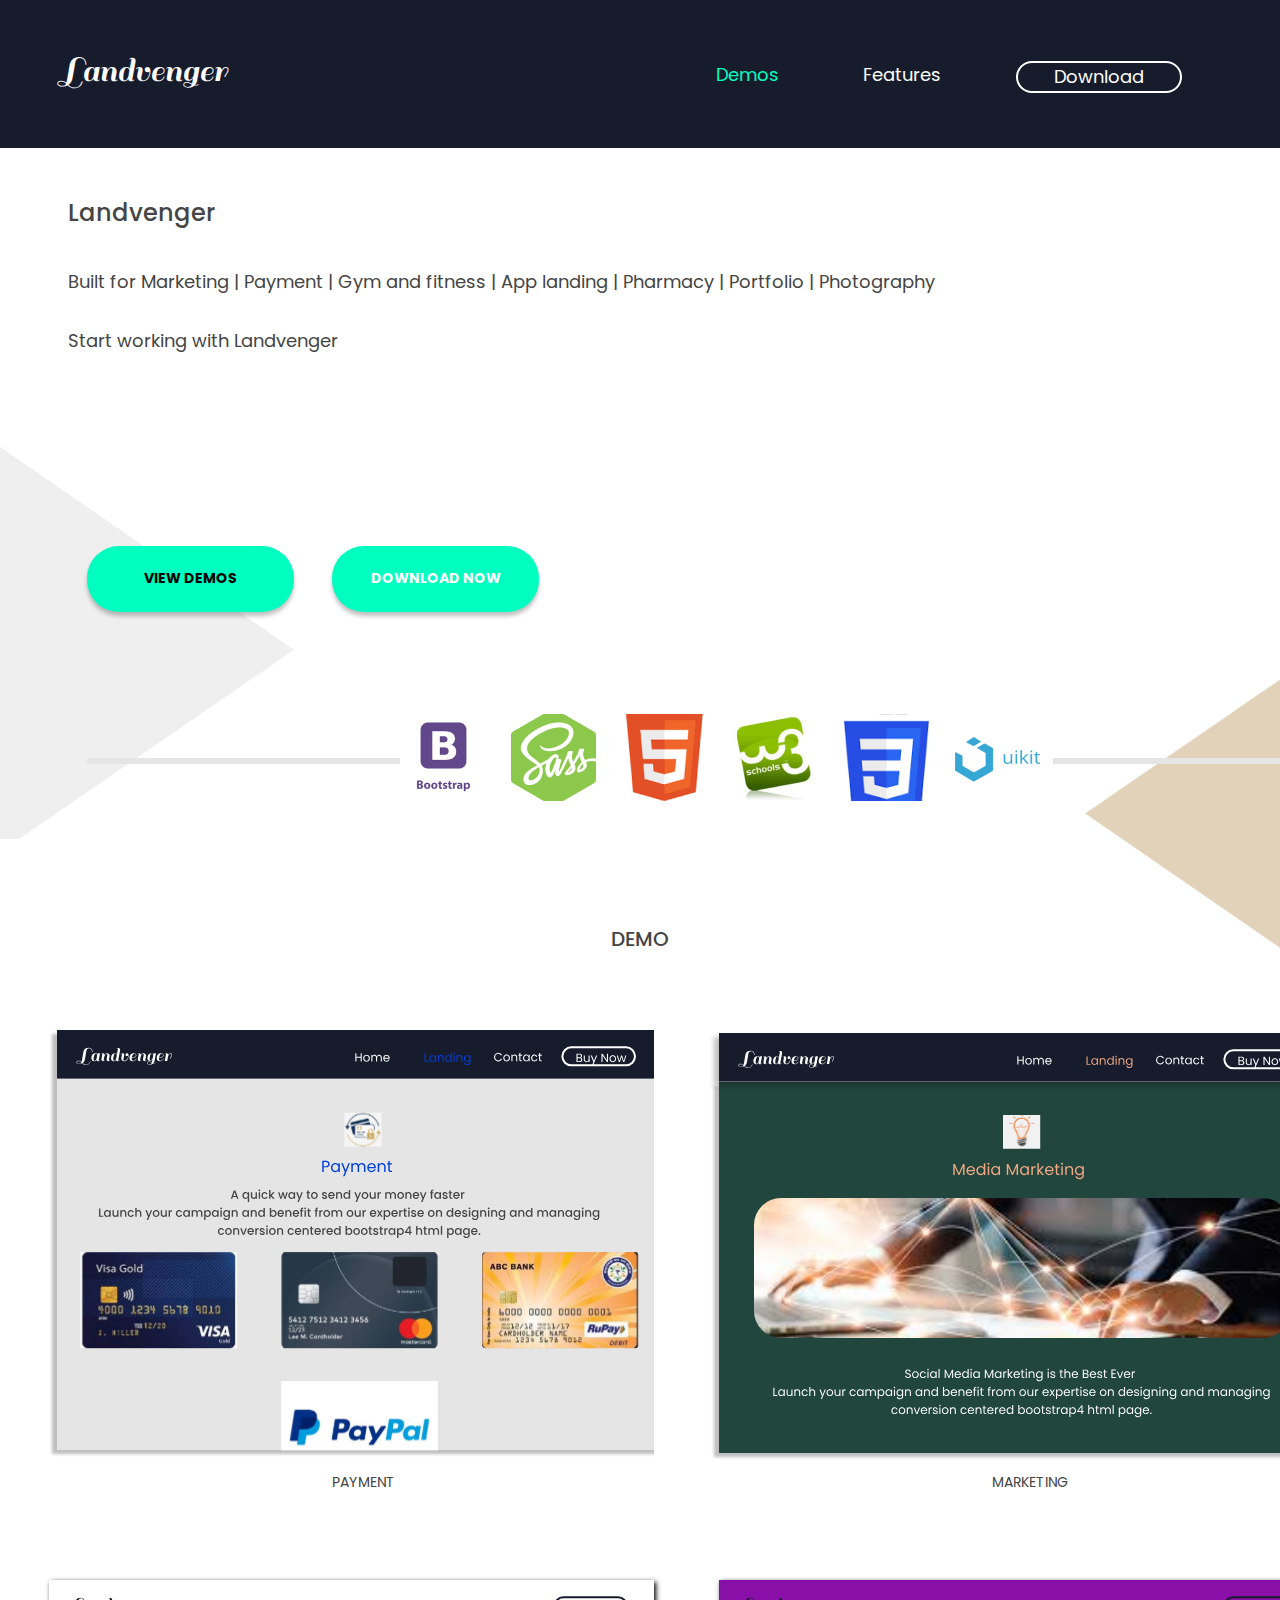
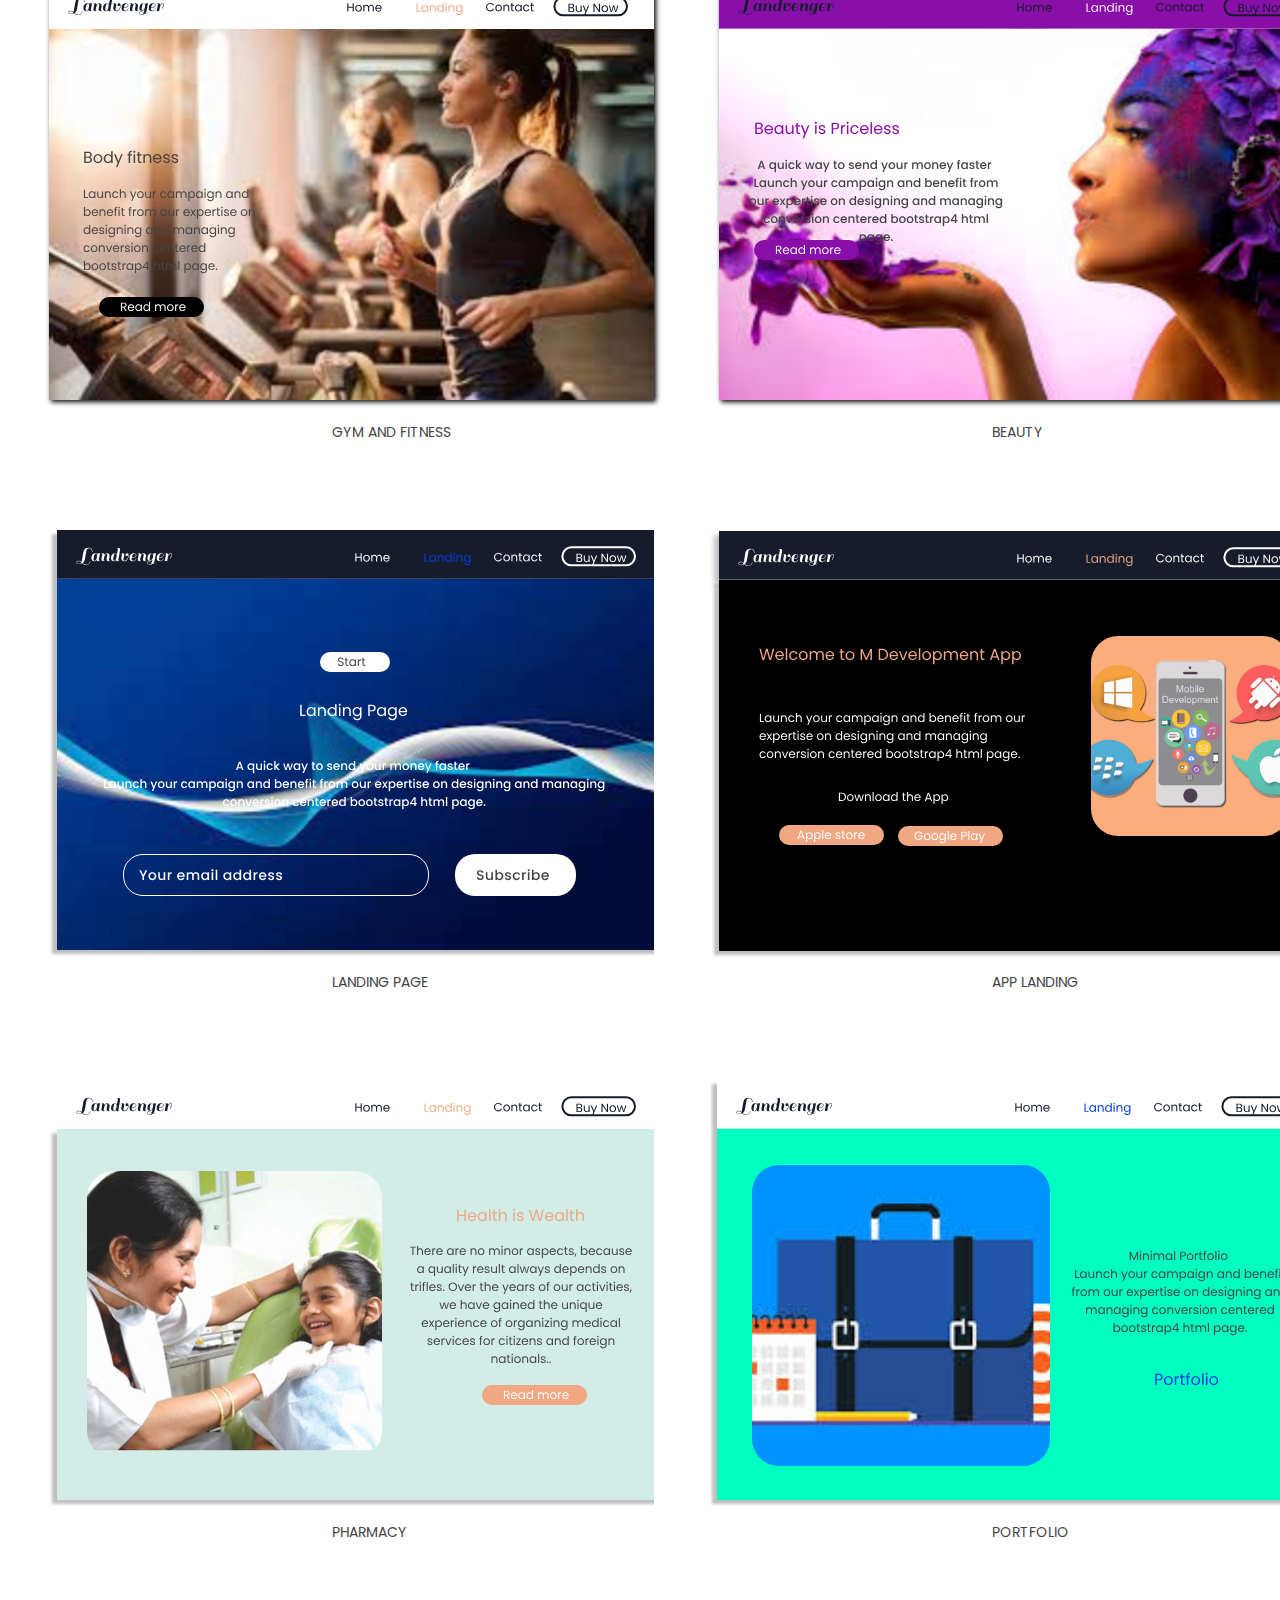
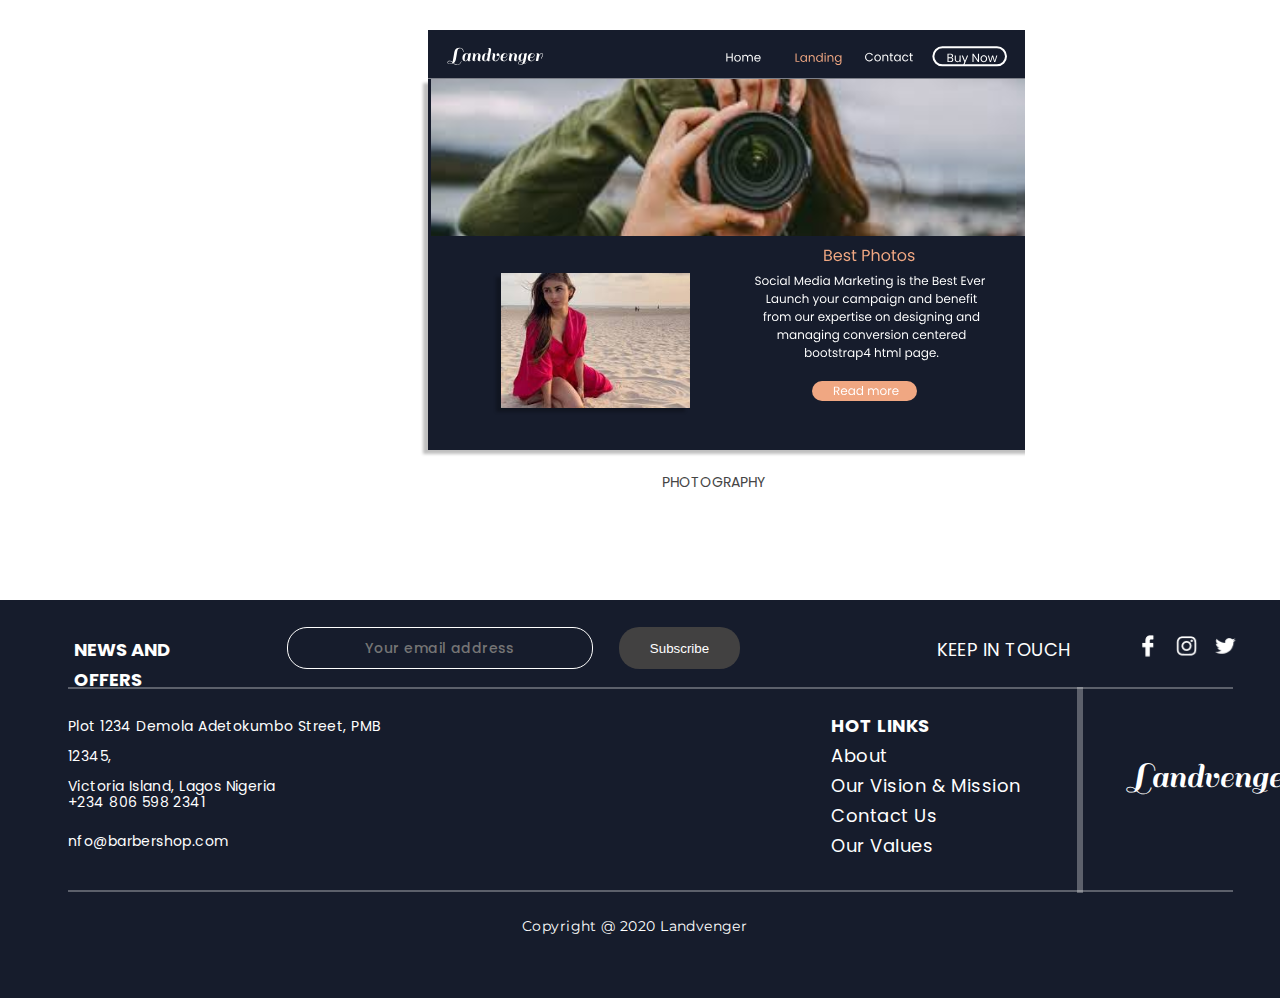
<file: landing-page-13.html>
<!DOCTYPE html>
<html lang="en">
  <head>
    <meta charset="utf-8">
    <title>Landvenger | Landing page 13</title>
    <link rel="stylesheet" href="landing-page-13.css">
  </head>
  <body>
    <div class="header">
      <h1 class="headertext">Landvenger</h1>
      <a href="#rightTriangle" class="demos">Demos</a>
      <a href="#" class="demos features">Features</a>
      <a href="#" class="demos download">Download</a>

    </div>
    <h1 class="pbody pheader">Landvenger</h1><br><br>
    <p class="pbody">Built for Marketing | Payment | Gym and fitness | App landing | Pharmacy | Portfolio | Photography <br> <br> Start working with Landvenger</p>
    <a href="#"><button type="button" class="viewdemos">VIEW DEMOS</button></a>
    <a href="#"><button type="button" class="viewdemos viewdownloads">DOWNLOAD NOW</button></a>
    <div class="leftTriangle"></div>
    <div id="rightTriangle" class="rightTriangle"></div>
    <div class="leftline"></div>
    <img src="img/Rectangle20.png" class="Rectangle20">
    <img src="img/Rectangle21.png" class="Rectangle20 Rectangle21">
    <img src="img/Rectangle22.png" class="Rectangle20 Rectangle22">
    <img src="img/Rectangle23.png" class="Rectangle20 Rectangle23">
    <img src="img/Rectangle24.png" class="Rectangle20 Rectangle24">
    <img src="img/Rectangle25.png" class="Rectangle20 Rectangle25">
    <div class="rightline"></div>
    <p id="demo" class="demo">DEMO</p>
    <div class="card card1">
      <!--div class="navbar">
        <p>Landvenger</p>
        <div class="navbarhome">Home</div>
        <div id="navbarlanding" class="navbarhome">Landing</div>
        <div id="navbarcontact" class="navbarhome">Contact</div>
        <div id="navbarbuynow" class="navbarhome">Buy Now</div>

      </div>
      <img src="img/Rectangle28.png" class="img1">
      <h1 class="h1">Payment</h1>
      <p class="p">A quick way to send your money
      faster <br> Launch your campaign and benefit from our expertise on designing and managing
      <br>conversion centered bootstrap4 html page</p>
      <!--div class="divgrid">
        <div class="">

        </div>
        <div class="">

        </div>

      </div-->
    </div>
    <p class="card1p">PAYMENT</p>
    <div class="card card2"></div>
    <p class="card1p card2p">MARKETING</p>
    <div class="card card3"></div>
    <p class="card1p card3p">GYM AND FITNESS</p>
    <div class="card card4"></div>
    <p class="card1p card4p">BEAUTY</p>
    <div class="card card5"></div>
    <p class="card1p card5p">LANDING PAGE</p>
    <div class="card card6"></div>
    <p class="card1p card6p">APP LANDING</p>
    <div class="card card7"></div>
    <p class="card1p card7p">PHARMACY</p>
    <div class="card card8"></div>
    <p class="card1p card8p">PORTFOLIO</p>
    <div class="card card9"></div>
    <p class="card1p card9p">PHOTOGRAPHY</p>
    <div class="footer">
      <div class="p1">NEWS AND OFFERS</div>
      <input type="email" class="divinput" placeholder="Your email address">
      <a href="#"><button type="submit" name="button" class="button">Subscribe</button></a>
      <div class="keep">KEEP IN TOUCH</div>
      <div class="social">

      </div>
      <p class="topline"></p>
      <p class="midline"></p>
      <p class="topline bottomline"></p>
      <p class="footerp">Plot 1234 Demola Adetokumbo Street, PMB 12345,<br> Victoria Island, Lagos Nigeria</p>
      <p class="footerp footerp2">+234 806 598 2341</p>
      <p class="footerp footerp3">nfo@barbershop.com</p>
      <p class="footera"><b>HOT LINKS</b><br>About<br>Our Vision & Mission<br>Contact Us<br>Our Values</p>
      <p class="footerp4">Landvenger</p>
      <p class="footerp5">Copyright @ 2020 Landvenger</p>
      <!--div class="footerdiv">

      </div-->
    </div>

  </body>
</html>
</file>
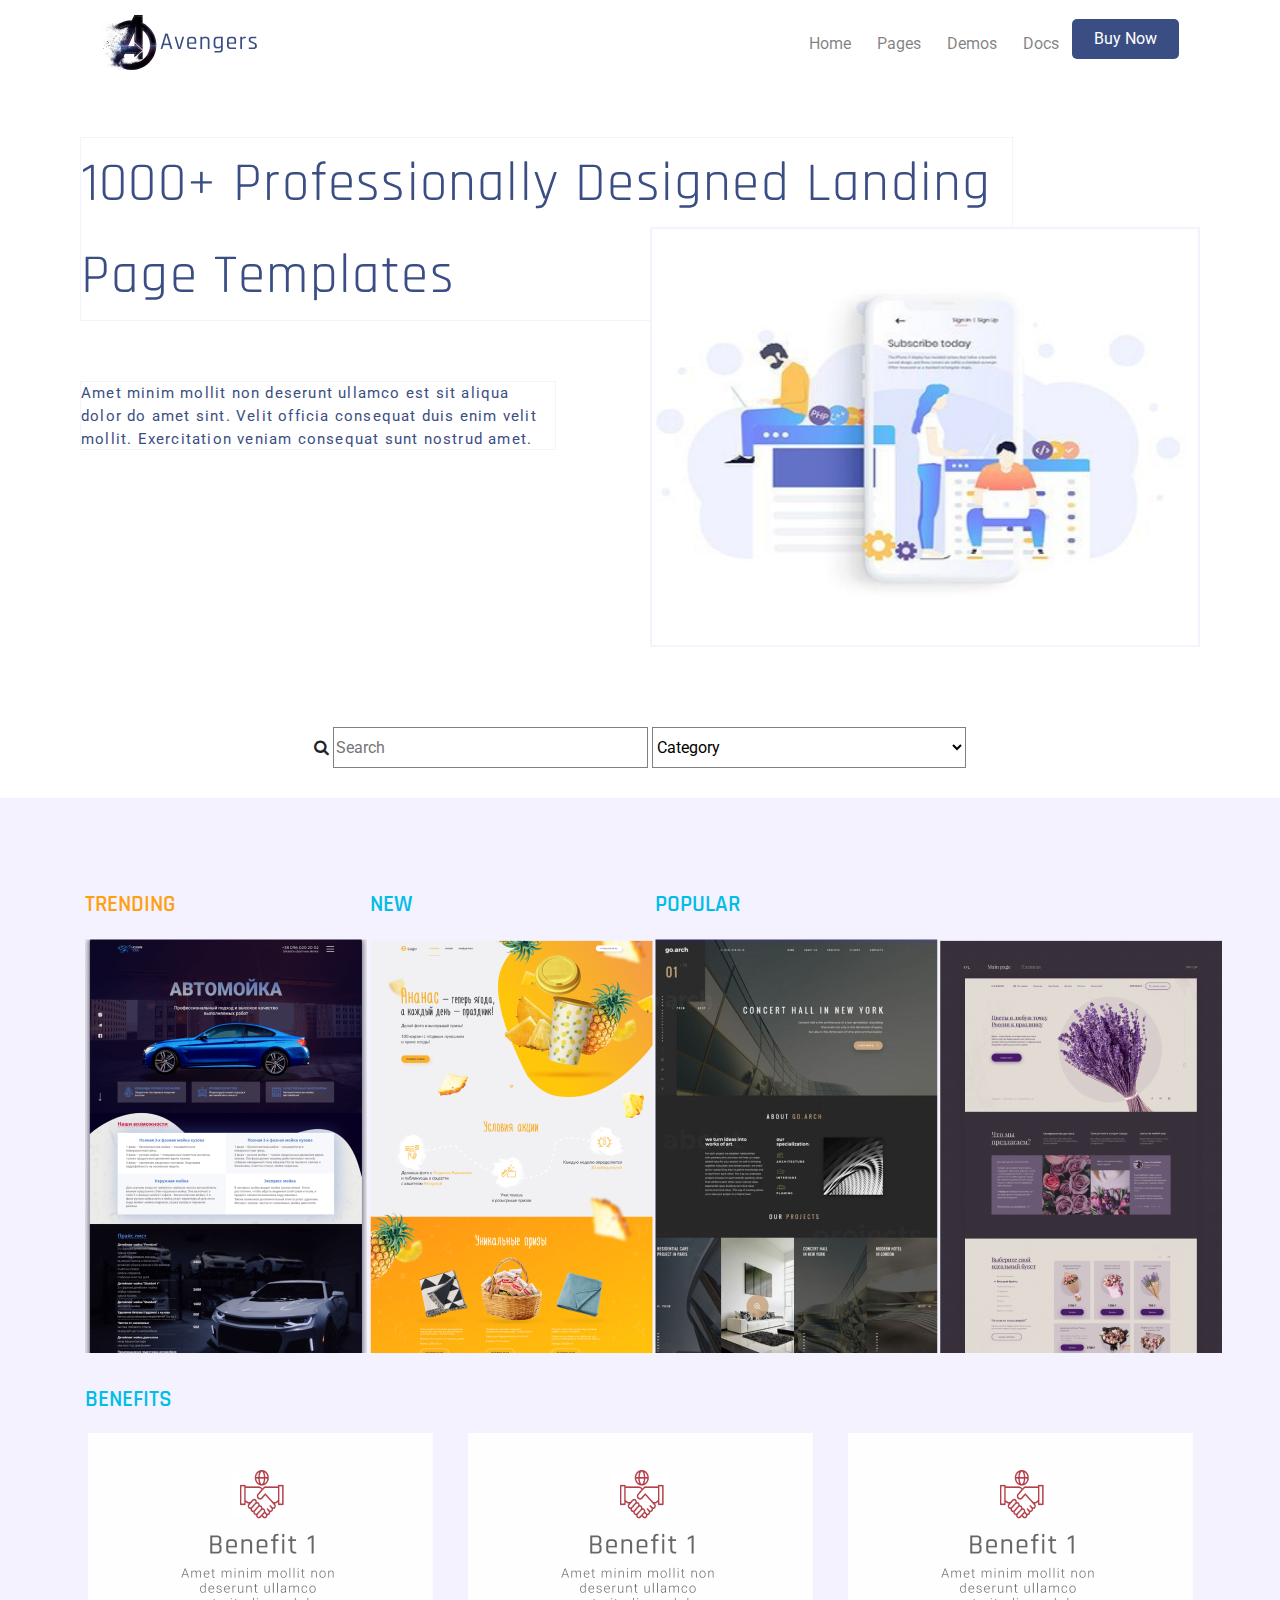
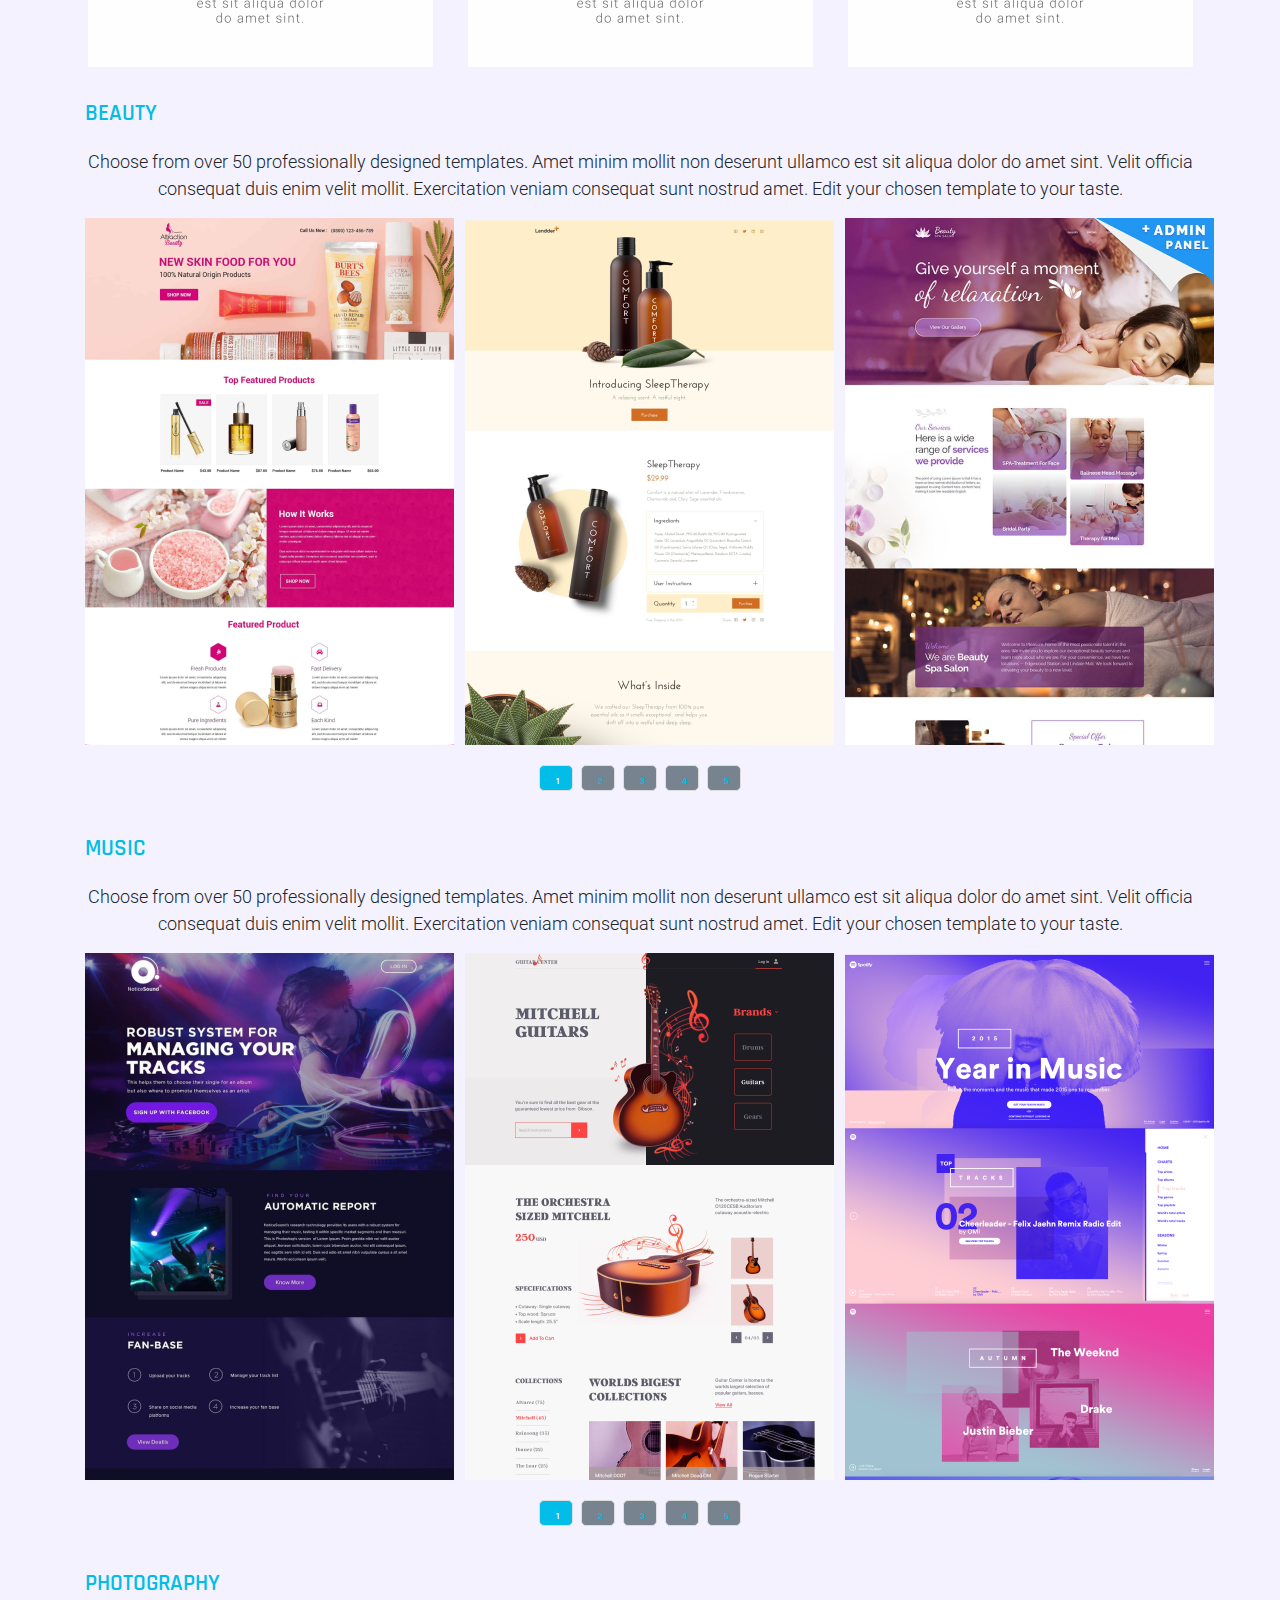
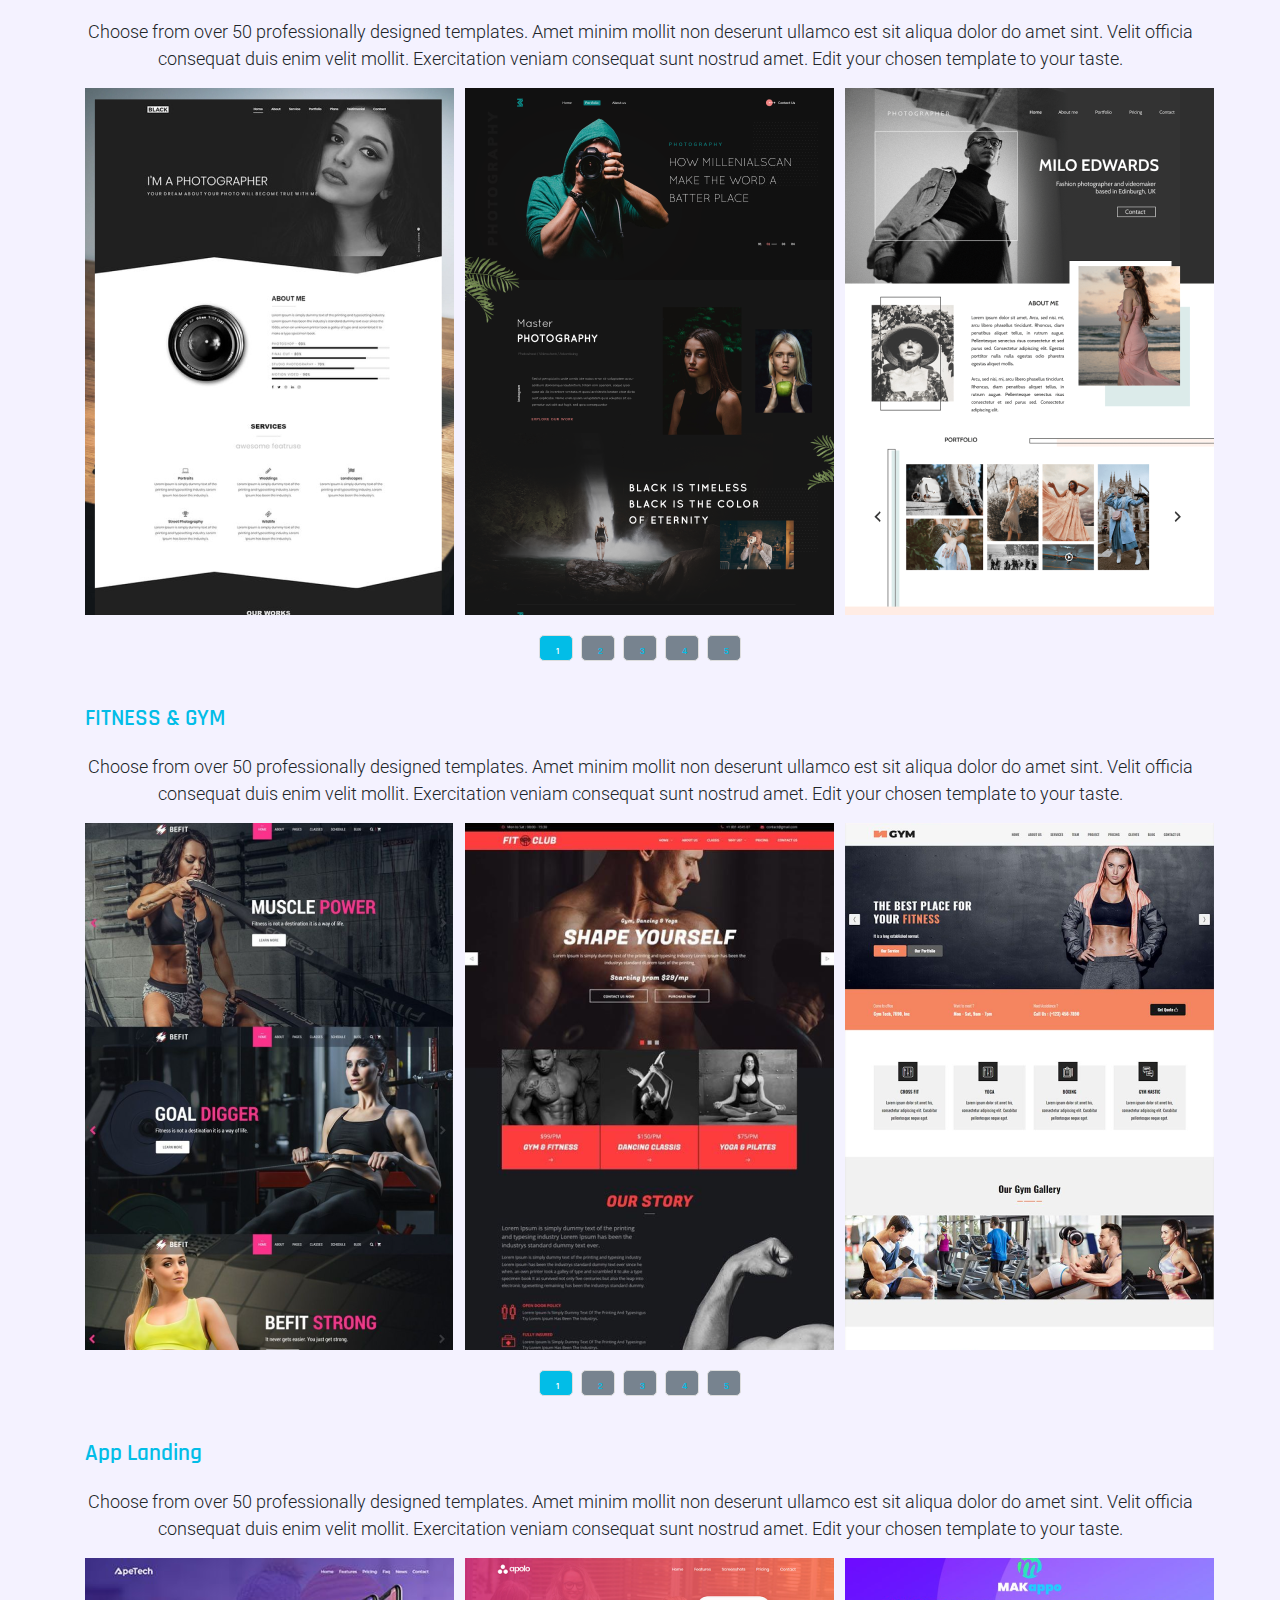
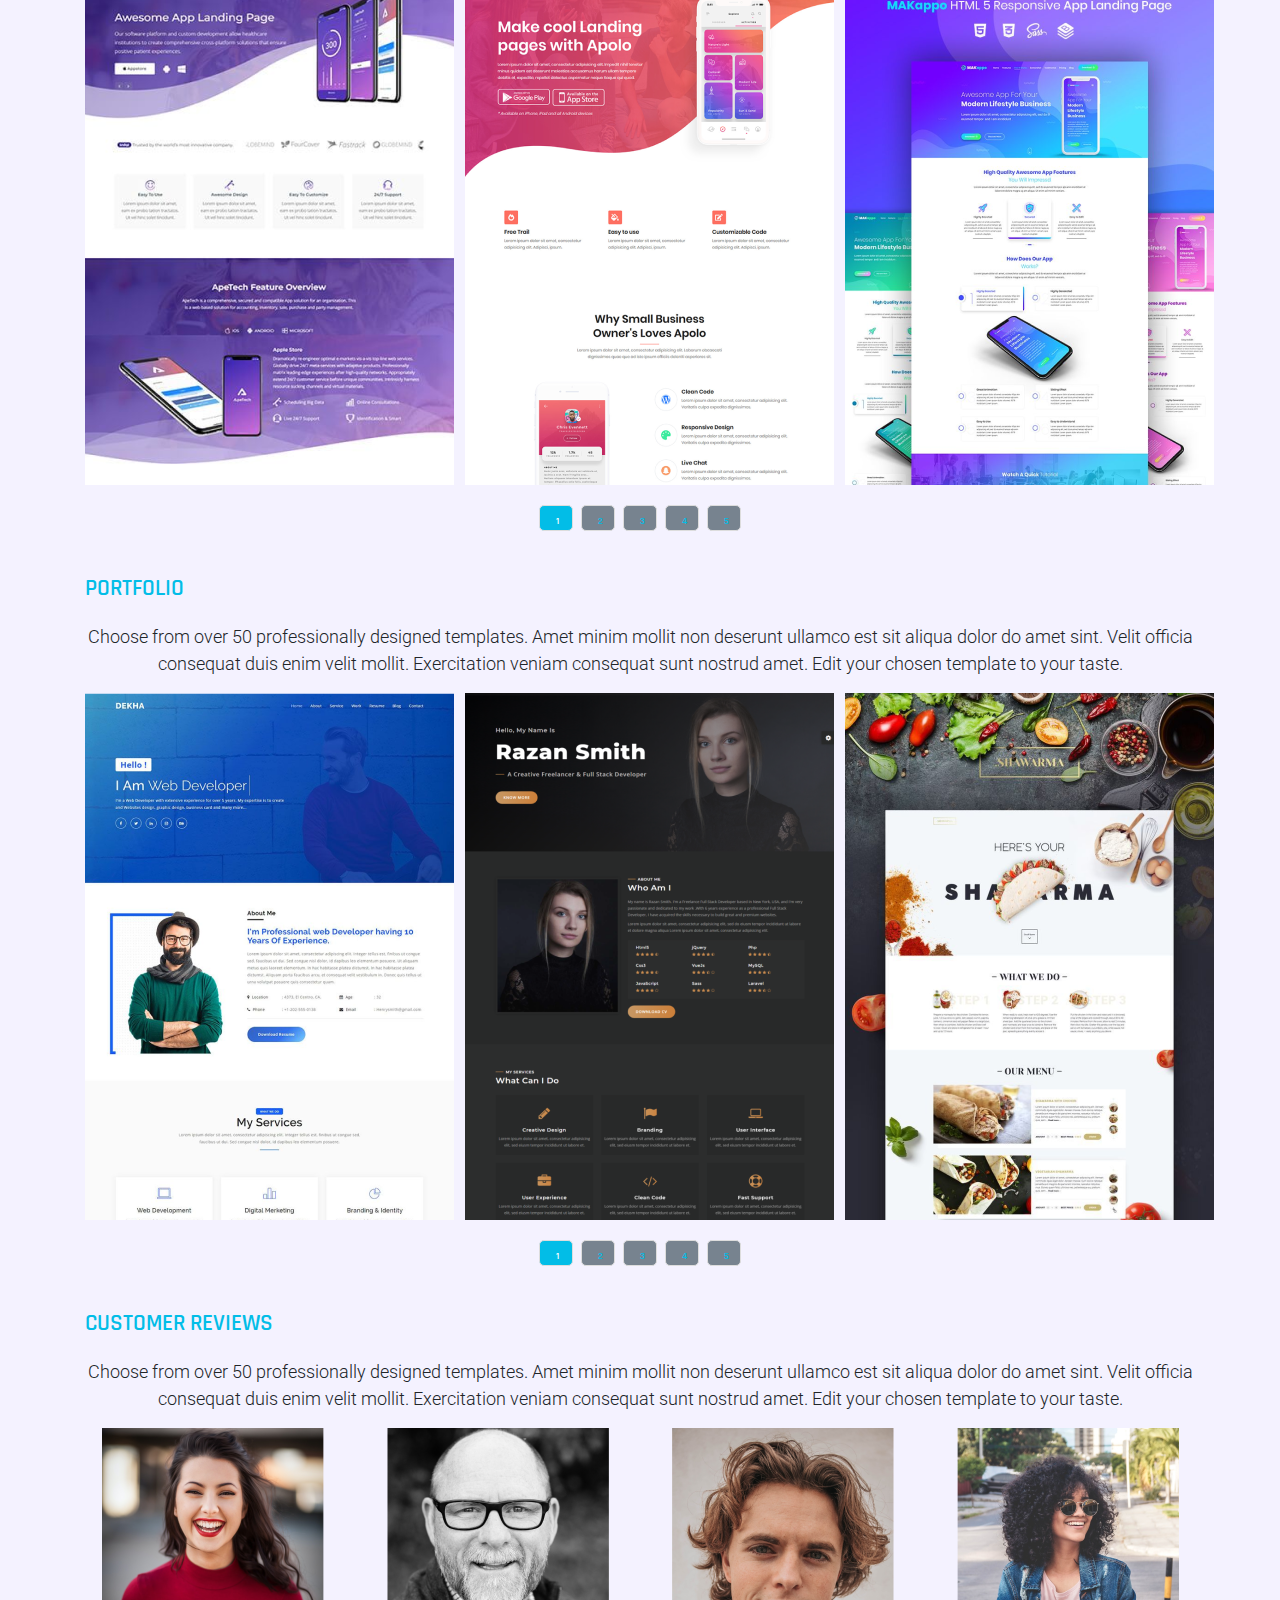
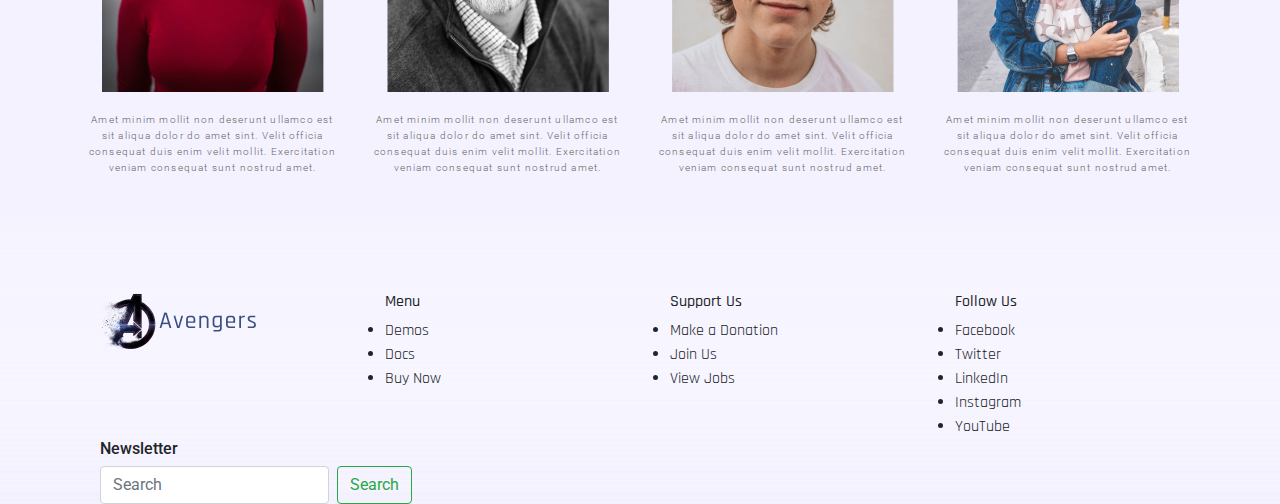
<file: Landing-Page-14.html>
<!doctype html>
<html lang="en">
  <head>
    <title>Landing Page Template Implementation</title>
    <!-- Required meta tags -->
    <meta charset="utf-8">
    <meta name="viewport" content="width=device-width, initial-scale=1, shrink-to-fit=no">

    <!-- Bootstrap CSS -->
    <link rel="stylesheet" href="https://stackpath.bootstrapcdn.com/bootstrap/4.3.1/css/bootstrap.min.css" integrity="sha384-ggOyR0iXCbMQv3Xipma34MD+dH/1fQ784/j6cY/iJTQUOhcWr7x9JvoRxT2MZw1T" crossorigin="anonymous">
    <link href="https://fonts.googleapis.com/css2?family=Rajdhani&display=swap" rel="stylesheet">
    <link href="https://fonts.googleapis.com/css2?family=Rajdhani&family=Roboto:wght@300&display=swap" rel="stylesheet">
    <link rel="stylesheet" href="https://cdnjs.cloudflare.com/ajax/libs/font-awesome/4.7.0/css/font-awesome.min.css">
    <link rel="stylesheet" href="style.css">
</head>
  <body>
      <div class="container">
        <nav class="navbar navbar-expand-lg navbar-light">
            <a class="navbar-brand" href="#"><img src="img/Group 38.png" alt=""></a>
            <button class="navbar-toggler" type="button" data-toggle="collapse" data-target="#navbarNav" aria-controls="navbarNav" aria-expanded="false" aria-label="Toggle navigation">
              <span class="navbar-toggler-icon"></span>
            </button>
            <div class="collapse navbar-collapse" id="navbarNav">
              <ul class="navbar-nav mL-auto mt-2 mt-lg-0 ml-auto">
                <li class="nav-item ">
                  <a class="nav-link" href="#">Home <span class="sr-only">(current)</span></a>
                </li>
                <li class="nav-item">
                  <a class="nav-link" href="#">Pages</a>
                </li>
                <li class="nav-item">
                  <a class="nav-link" href="#">Demos</a>
                </li>
                <li class="nav-item">
                    <a class="nav-link" href="#">Docs</a>
                  </li>
                  <button type="button" class="btn  blue">Buy Now</button>
              
              </ul>
            </div>
          </nav>
        <div class="row">
            <div class="column">
              <h2>1000+ Professionally Designed Landing Page Templates</h2>
              <p class="paragraph">Amet minim mollit non deserunt ullamco est sit aliqua dolor do amet sint. Velit officia consequat duis enim velit mollit. Exercitation veniam consequat sunt nostrud amet.</p>
            </div>
            <div class="column">
              <img src="img/Rectangle 62.png" alt="" class="img">
            </div>
          </div>
      </div>

      <div class="container text-center contain">
       
        <i class="fa fa-search" aria-hidden="true"></i>
        <input type="search" placeholder="Search" class="search">

        <select  name="carlist" form="carform" class="select">
            <option value="volvo">Category</option>
            <option value="saab">Category 1</option>
            <option value="opel">Category 2</option>
            <option value="audi">Category 3</option>
          </select>
      </div>

      <div class="container-fluid" style="background-color: #F4F2FF; padding-top: 90px; font-size: 23px; font-family: 'Rajdhani'; font-weight: 600;">
        <div class="container-fluid text-center" style="background-color: #F4F2FF;">
            <div class="container">
              <div class="row">
                  <div class="col-3">
                      <p style="text-align: start;" class="firstp">TRENDING</p>
                  </div>
                  <div class="col-3">
                      <p style="text-align: start;" class="secp">NEW</p>
                  </div>
                  <div class="col-3">
                      <p style="text-align: start;" class="thirdp">POPULAR</p>
                  </div>
                 </div>
                  <div class="row">
                      
                   <div class="col-3">
                      <img src="img/Rectangle 22 (3).png" alt="" class="fix">
                   </div>
          
                   <div class="col-3">
                      <img src="img/Rectangle 24.png" alt="" class="fix">
                  </div>
          
                  <div class="col-3">
                      <img src="img/Rectangle 23.png" alt="" class="fix">
                  </div>
                  
                  <div class="col-3">
                      <img src="img/Rectangle 25.png" alt="" class="fix">
                  </div>
                  </div>
            </div>
            </div>
      
      
            
            <div class="container-fluid text-center" style="background-color: #F4F2FF; padding-top: 30px; font-size: 23px; font-family: 'Rajdhani'; font-weight: 600;">
            
              <div class="container">
                  <p style="text-align: start;" class="secp">BENEFITS</p>
               
               <div class="row">
                   
                <div class="col-4">
                   <img src="img/Group 96 (1).png" alt="" class="fix">
                </div>
       
                <div class="col-4">
                   <img src="img/Group 96 (1).png" alt="" class="fix">
               </div>
       
               <div class="col-4">
                   <img src="img/Group 96 (1).png" alt="" class="fix">
               </div>
               
             
               </div>
              </div>
             </div>

             <div class="container-fluid text-center" style="background-color: #F4F2FF; padding-top: 30px; font-size: 23px; font-family: 'Rajdhani'; font-weight: 600;">
            
                <div class="container">
                    <p style="text-align: start;" class="secp">BEAUTY</p>
                    <p class="beauty">Choose from over 50 professionally designed templates. Amet minim mollit non deserunt ullamco est sit aliqua dolor do amet sint. Velit officia consequat duis enim velit mollit. Exercitation veniam consequat sunt nostrud amet. Edit your chosen template to your taste.</p>
                 
                 <div class="row">
                     
                  <div class="col-4">
                     <img src="img/Rectangle 17.png" alt="" class="fix">
                  </div>
         
                  <div class="col-4">
                     <img src="img/Rectangle 12 (2).png" alt="" class="fix">
                 </div>
         
                 <div class="col-4">
                     <img src="img/Rectangle 10.png" alt="" class="fix">
                 </div>
                 
               
                 </div>
                </div>
                <div class="pagination text-center" style="margin-top: 20px;">
                    
                    
                    <a href="#" class="active">1</a>
                    <a href="#">2</a>
                    <a href="#">3</a>
                    <a href="#">4</a>
                    <a href="#">5</a>
                    
                  </div>
               </div>

               <div class="container-fluid text-center" style="background-color: #F4F2FF; padding-top: 30px; font-size: 23px; font-family: 'Rajdhani'; font-weight: 600;">
            
                <div class="container">
                    <p style="text-align: start;" class="secp">MUSIC</p>
                    <p class="beauty">Choose from over 50 professionally designed templates. Amet minim mollit non deserunt ullamco est sit aliqua dolor do amet sint. Velit officia consequat duis enim velit mollit. Exercitation veniam consequat sunt nostrud amet. Edit your chosen template to your taste.</p>
                 
                 <div class="row">
                     
                  <div class="col-4">
                     <img src="img/Rectangle 17 (1).png" alt="" class="fix">
                  </div>
         
                  <div class="col-4">
                     <img src="img/Rectangle 12 (3).png" alt="" class="fix">
                 </div>
         
                 <div class="col-4">
                     <img src="img/Rectangle 10 (1).png" alt="" class="fix">
                 </div>
                 
               
                 </div>
                </div>
                <div class="pagination text-center" style="margin-top: 20px;">
                    
                    
                    <a href="#" class="active">1</a>
                    <a href="#">2</a>
                    <a href="#">3</a>
                    <a href="#">4</a>
                    <a href="#">5</a>
                    
                  </div>
               </div>

               <div class="container-fluid text-center" style="background-color: #F4F2FF; padding-top: 30px; font-size: 23px; font-family: 'Rajdhani'; font-weight: 600;">
            
                <div class="container">
                    <p style="text-align: start;" class="secp">PHOTOGRAPHY</p>
                    <p class="beauty">Choose from over 50 professionally designed templates. Amet minim mollit non deserunt ullamco est sit aliqua dolor do amet sint. Velit officia consequat duis enim velit mollit. Exercitation veniam consequat sunt nostrud amet. Edit your chosen template to your taste.</p>
                 
                 <div class="row">
                     
                  <div class="col-4">
                     <img src="img/Rectangle 17 (2).png" alt="" class="fix">
                  </div>
         
                  <div class="col-4">
                     <img src="img/Rectangle 12 (4).png" alt="" class="fix">
                 </div>
         
                 <div class="col-4">
                     <img src="img/Rectangle 10 (2).png" alt="" class="fix">
                 </div>
                 
               
                 </div>
                </div>
                <div class="pagination text-center" style="margin-top: 20px;">
                    
                    
                    <a href="#" class="active">1</a>
                    <a href="#">2</a>
                    <a href="#">3</a>
                    <a href="#">4</a>
                    <a href="#">5</a>
                    
                  </div>
               </div>

               
               <div class="container-fluid text-center" style="background-color: #F4F2FF; padding-top: 30px; font-size: 23px; font-family: 'Rajdhani'; font-weight: 600;">
            
                <div class="container">
                    <p style="text-align: start;" class="secp">FITNESS & GYM</p>
                    <p class="beauty">Choose from over 50 professionally designed templates. Amet minim mollit non deserunt ullamco est sit aliqua dolor do amet sint. Velit officia consequat duis enim velit mollit. Exercitation veniam consequat sunt nostrud amet. Edit your chosen template to your taste.</p>
                 
                 <div class="row">
                     
                  <div class="col-4">
                     <img src="img/Rectangle 17 (3).png" alt="" class="fix">
                  </div>
         
                  <div class="col-4">
                     <img src="img/Rectangle 12 (5).png" alt="" class="fix">
                 </div>
         
                 <div class="col-4">
                     <img src="img/Rectangle 10 (3).png" alt="" class="fix">
                 </div>
                 
               
                 </div>
                </div>
                <div class="pagination text-center" style="margin-top: 20px;">
                    
                    
                    <a href="#" class="active">1</a>
                    <a href="#">2</a>
                    <a href="#">3</a>
                    <a href="#">4</a>
                    <a href="#">5</a>
                    
                  </div>
               </div>

               <div class="container-fluid text-center" style="background-color: #F4F2FF; padding-top: 30px; font-size: 23px; font-family: 'Rajdhani'; font-weight: 600;">
            
                <div class="container">
                    <p style="text-align: start;" class="secp">App Landing</p>
                    <p class="beauty">Choose from over 50 professionally designed templates. Amet minim mollit non deserunt ullamco est sit aliqua dolor do amet sint. Velit officia consequat duis enim velit mollit. Exercitation veniam consequat sunt nostrud amet. Edit your chosen template to your taste.</p>
                 
                 <div class="row">
                     
                  <div class="col-4">
                     <img src="img/Rectangle 17 (4).png" alt="" class="fix">
                  </div>
         
                  <div class="col-4">
                     <img src="img/Rectangle 12 (6).png" alt="" class="fix">
                 </div>
         
                 <div class="col-4">
                     <img src="img/Rectangle 10 (4).png" alt="" class="fix">
                 </div>
                 
               
                 </div>
                </div>
                <div class="pagination text-center" style="margin-top: 20px;">
                    
                    
                    <a href="#" class="active">1</a>
                    <a href="#">2</a>
                    <a href="#">3</a>
                    <a href="#">4</a>
                    <a href="#">5</a>
                    
                  </div>
               </div>

               
               <div class="container-fluid text-center" style="background-color: #F4F2FF; padding-top: 30px; font-size: 23px; font-family: 'Rajdhani'; font-weight: 600;">
            
                <div class="container">
                    <p style="text-align: start;" class="secp">PORTFOLIO</p>
                    <p class="beauty">Choose from over 50 professionally designed templates. Amet minim mollit non deserunt ullamco est sit aliqua dolor do amet sint. Velit officia consequat duis enim velit mollit. Exercitation veniam consequat sunt nostrud amet. Edit your chosen template to your taste.</p>
                 
                 <div class="row">
                     
                  <div class="col-4">
                     <img src="img/Rectangle 17 (5).png" alt="" class="fix">
                  </div>
         
                  <div class="col-4">
                     <img src="img/Rectangle 12 (7).png" alt="" class="fix">
                 </div>
         
                 <div class="col-4">
                     <img src="img/Rectangle 10 (5).png" alt="" class="fix">
                 </div>
                 
               
                 </div>
                </div>
                <div class="pagination text-center" style="margin-top: 20px;">
                    
                    
                    <a href="#" class="active">1</a>
                    <a href="#">2</a>
                    <a href="#">3</a>
                    <a href="#">4</a>
                    <a href="#">5</a>
                    
                  </div>
               </div>

               
               <div class="container-fluid text-center" style="background-color: #F4F2FF; padding-top: 30px; font-size: 23px; font-family: 'Rajdhani'; font-weight: 600;">
            
                <div class="container">
                    <p style="text-align: start;" class="secp">CUSTOMER REVIEWS</p>
                    <p class="beauty">Choose from over 50 professionally designed templates. Amet minim mollit non deserunt ullamco est sit aliqua dolor do amet sint. Velit officia consequat duis enim velit mollit. Exercitation veniam consequat sunt nostrud amet. Edit your chosen template to your taste.</p>
                 
                 <div class="row">
                     
                  <div class="col-3">
                     <img src="img/Rectangle 30.png" alt="" class="fix">
                     <p class="cust">
                        Amet minim mollit non deserunt ullamco est sit aliqua dolor do amet sint. Velit officia consequat duis enim velit mollit. Exercitation veniam consequat sunt nostrud amet.
                     </p>
                  </div>
         
                  <div class="col-3">
                     <img src="img/Rectangle 34.png" alt="" class="fix">
                     <p class="cust">
                        Amet minim mollit non deserunt ullamco est sit aliqua dolor do amet sint. Velit officia consequat duis enim velit mollit. Exercitation veniam consequat sunt nostrud amet.
                     </p>
                 </div>
         
                 <div class="col-3">
                     <img src="img/Rectangle 33.png" alt="" class="fix">
                     <p class="cust">
                        Amet minim mollit non deserunt ullamco est sit aliqua dolor do amet sint. Velit officia consequat duis enim velit mollit. Exercitation veniam consequat sunt nostrud amet.
                     </p>
                 </div>

                 <div class="col-3">
                    <img src="img/Rectangle 32.png" alt="" class="fix">
                    <p class="cust">
                        Amet minim mollit non deserunt ullamco est sit aliqua dolor do amet sint. Velit officia consequat duis enim velit mollit. Exercitation veniam consequat sunt nostrud amet.
                    </p>
                </div>
                 
               
                 </div>
                </div>
               
               </div>

      </div>

     <div class="container-fluid fluid">
        <div class="container foot">
            <footer id="footer">
    
                <div style= " text-align: center; margin: 0px; padding:10px">
                    
                </div>
            </footer>
                <footer>
                    <div class="row">
                        <div class="col-sm-6 col-md-3 footer-navigation">
                            <img src="img/Group 38.png" alt="">
                        </div>
                        <div class="col-md-3 footer-about" style="font-family: 'Rajdhani';
                        font-style: normal;">
                            <h6>Menu</h6>
                            <li>Demos</li>
                            <li>Docs</li>
                            <li>Buy Now</li>
                        </div>

                        <div class="col-md-3 footer-about" style="font-family: 'Rajdhani';
                        font-style: normal;">
                            <h6>Support Us</h6>
                            <li>Make a Donation</li>
                            <li>Join Us</li>
                            <li>View Jobs</li>
                        </div>

                        <div class="col-md-3 footer-about" style="font-family: 'Rajdhani';
                        font-style: normal;">
                            <h6>Follow Us</h6>
                            <li>Facebook</li>
                            <li>Twitter</li>
                            <li>LinkedIn</li>
                            <li>Instagram</li>
                            <li>YouTube</li>
                        </div>
                        
                        

                        <div class="col-6 footer-about">
                            <h6>Newsletter</h6>
                           <form class="form-inline">
                            <input class="form-control mr-sm-2" type="search" placeholder="Search" aria-label="Search">
                            <button class="btn btn-outline-success my-2 my-sm-0" type="submit">Search</button>
                          </form>
                        </div>
                    </div>
                </footer>
        </div>
     </div>
 
      
    <!-- Optional JavaScript -->
    <!-- jQuery first, then Popper.js, then Bootstrap JS -->
    <script src="https://code.jquery.com/jquery-3.3.1.slim.min.js" integrity="sha384-q8i/X+965DzO0rT7abK41JStQIAqVgRVzpbzo5smXKp4YfRvH+8abtTE1Pi6jizo" crossorigin="anonymous"></script>
    <script src="https://cdnjs.cloudflare.com/ajax/libs/popper.js/1.14.7/umd/popper.min.js" integrity="sha384-UO2eT0CpHqdSJQ6hJty5KVphtPhzWj9WO1clHTMGa3JDZwrnQq4sF86dIHNDz0W1" crossorigin="anonymous"></script>
    <script src="https://stackpath.bootstrapcdn.com/bootstrap/4.3.1/js/bootstrap.min.js" integrity="sha384-JjSmVgyd0p3pXB1rRibZUAYoIIy6OrQ6VrjIEaFf/nJGzIxFDsf4x0xIM+B07jRM" crossorigin="anonymous"></script>
  </body>
</html>

<!--<a href=""> <img src="img/Group 11.png" alt="" class="fix"></a>-->


<!--<div class="row">
        <div class="col-6">
            <form action="/action_page.php" class="form">
                <input type="text" placeholder="Search.." name="search">
                <button type="submit"><i class="fa fa-search"></i></button>
              </form>
        </div>

        <div class="col-6">
            <select id="cars" name="carlist" form="carform">
                <option value="volvo">Category</option>
                <option value="saab">Saab</option>
                <option value="opel">Opel</option>
                <option value="audi">Audi</option>
              </select>
        </div>
       </div>-->
</file>
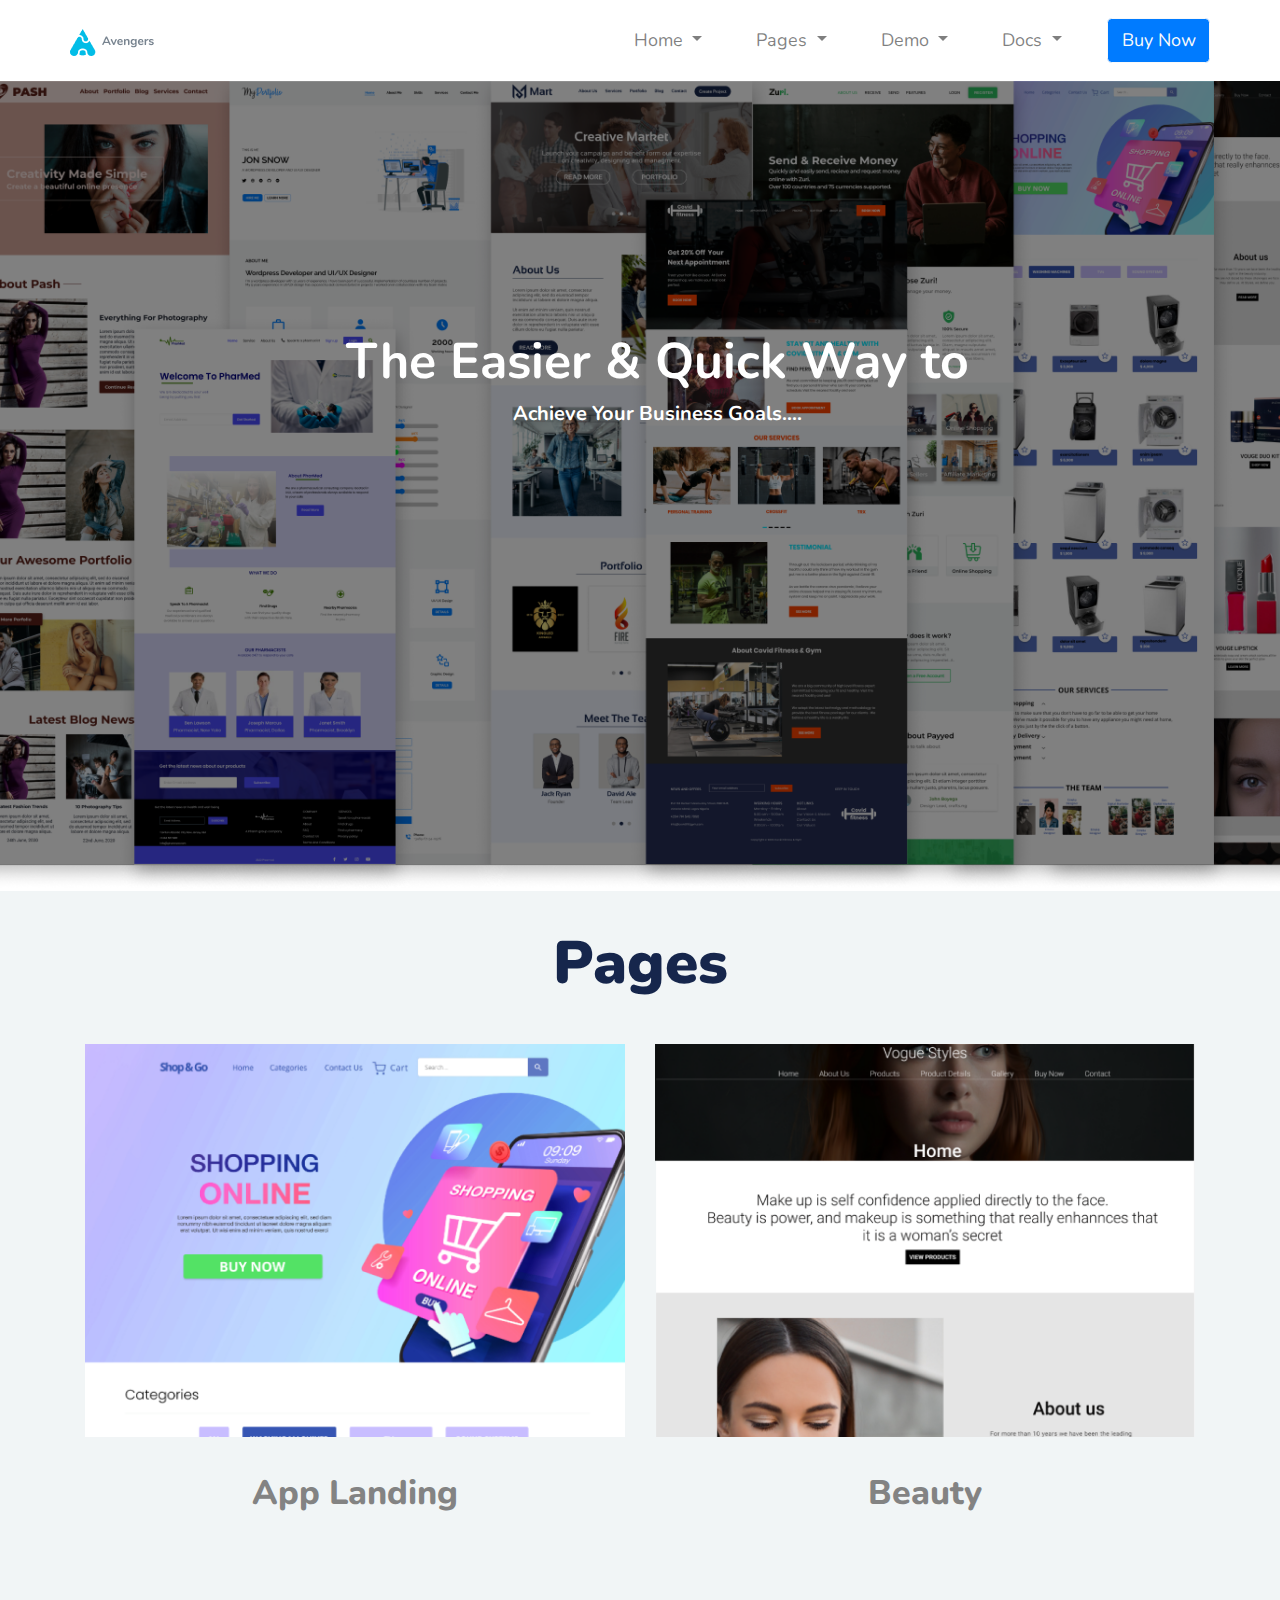
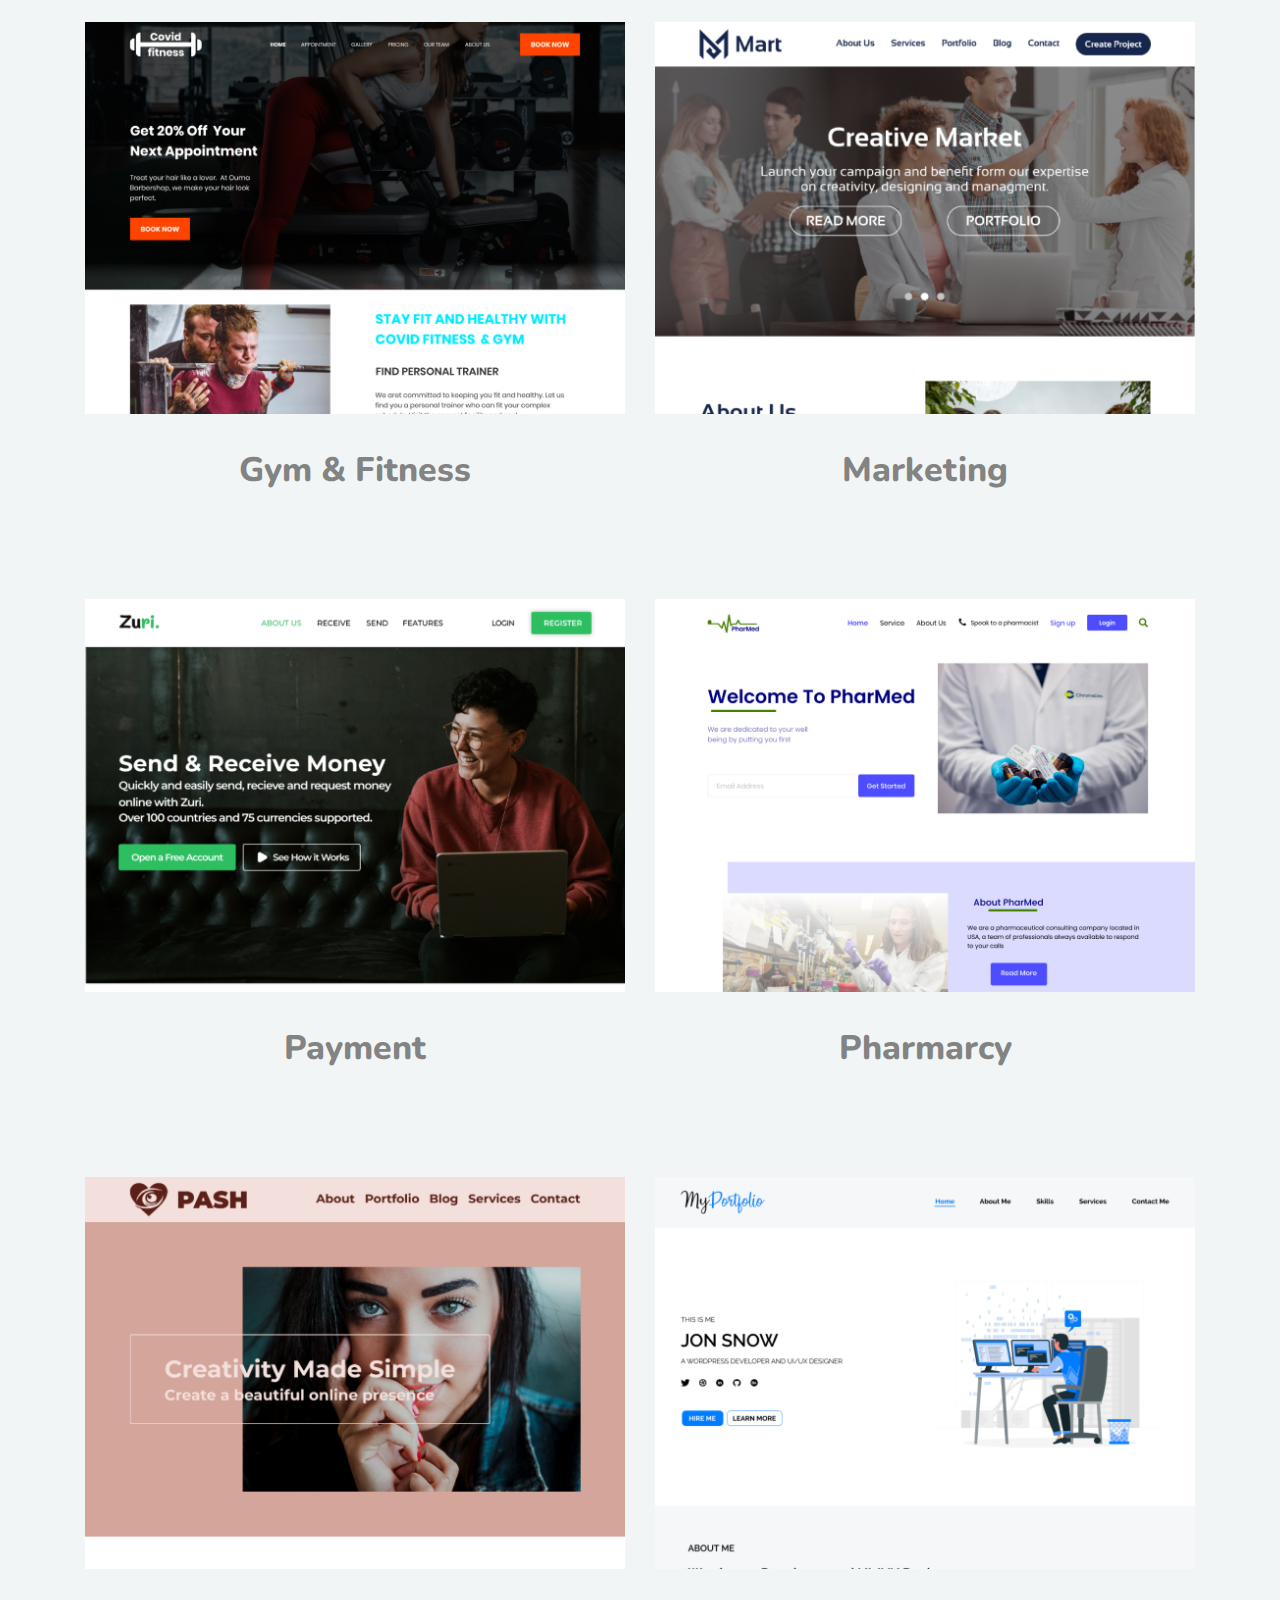
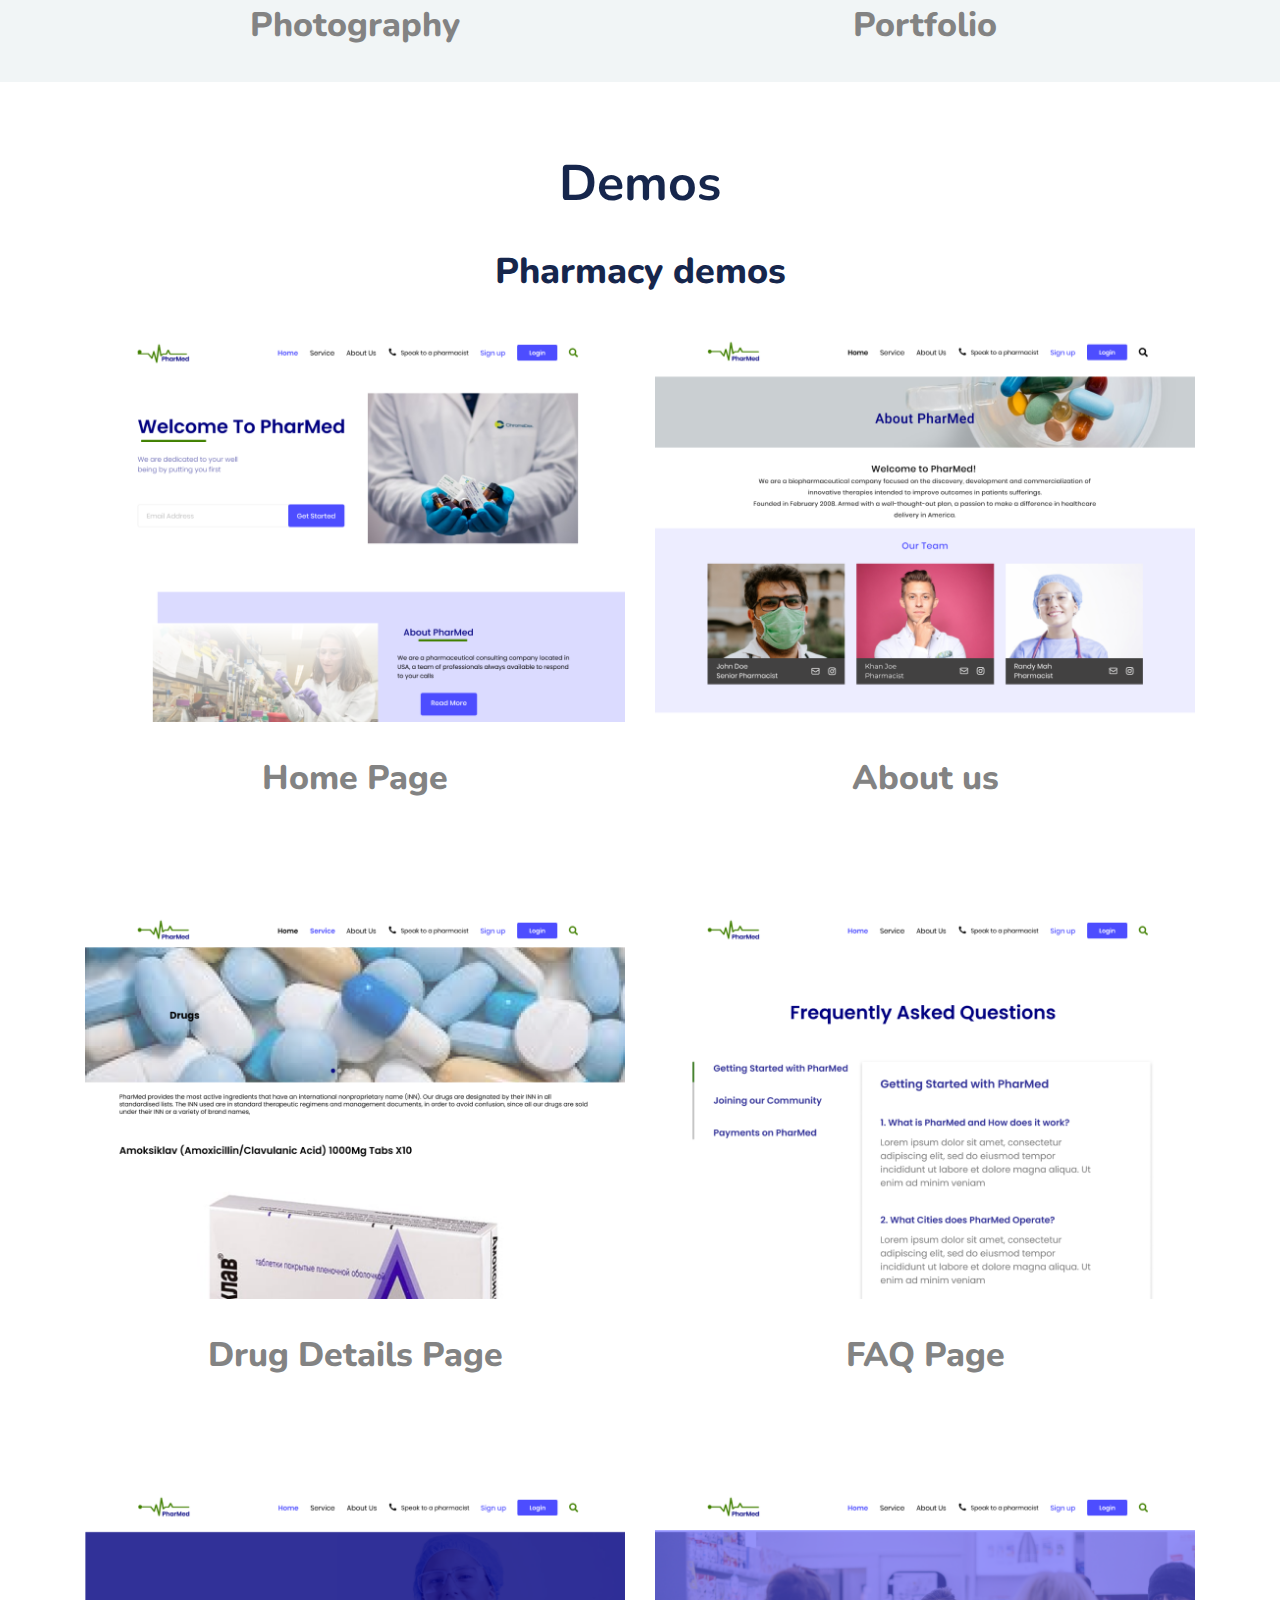
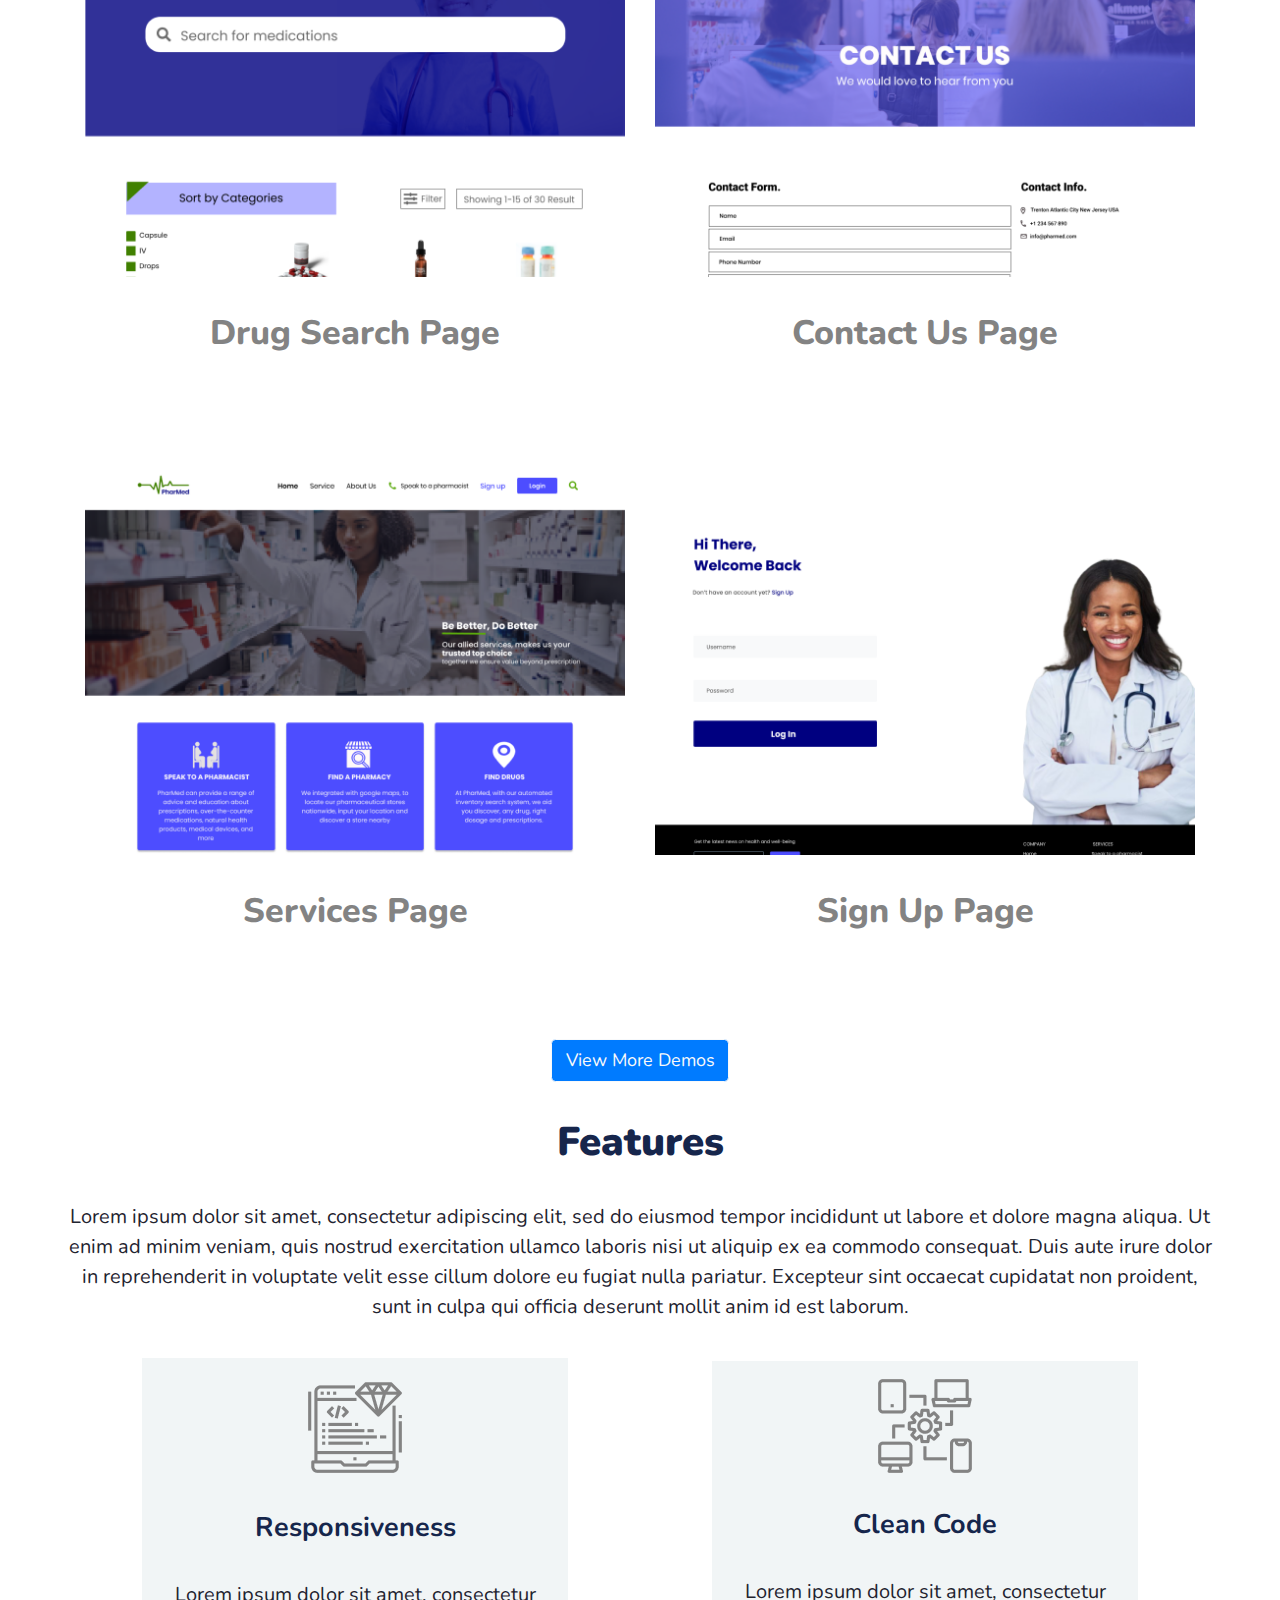
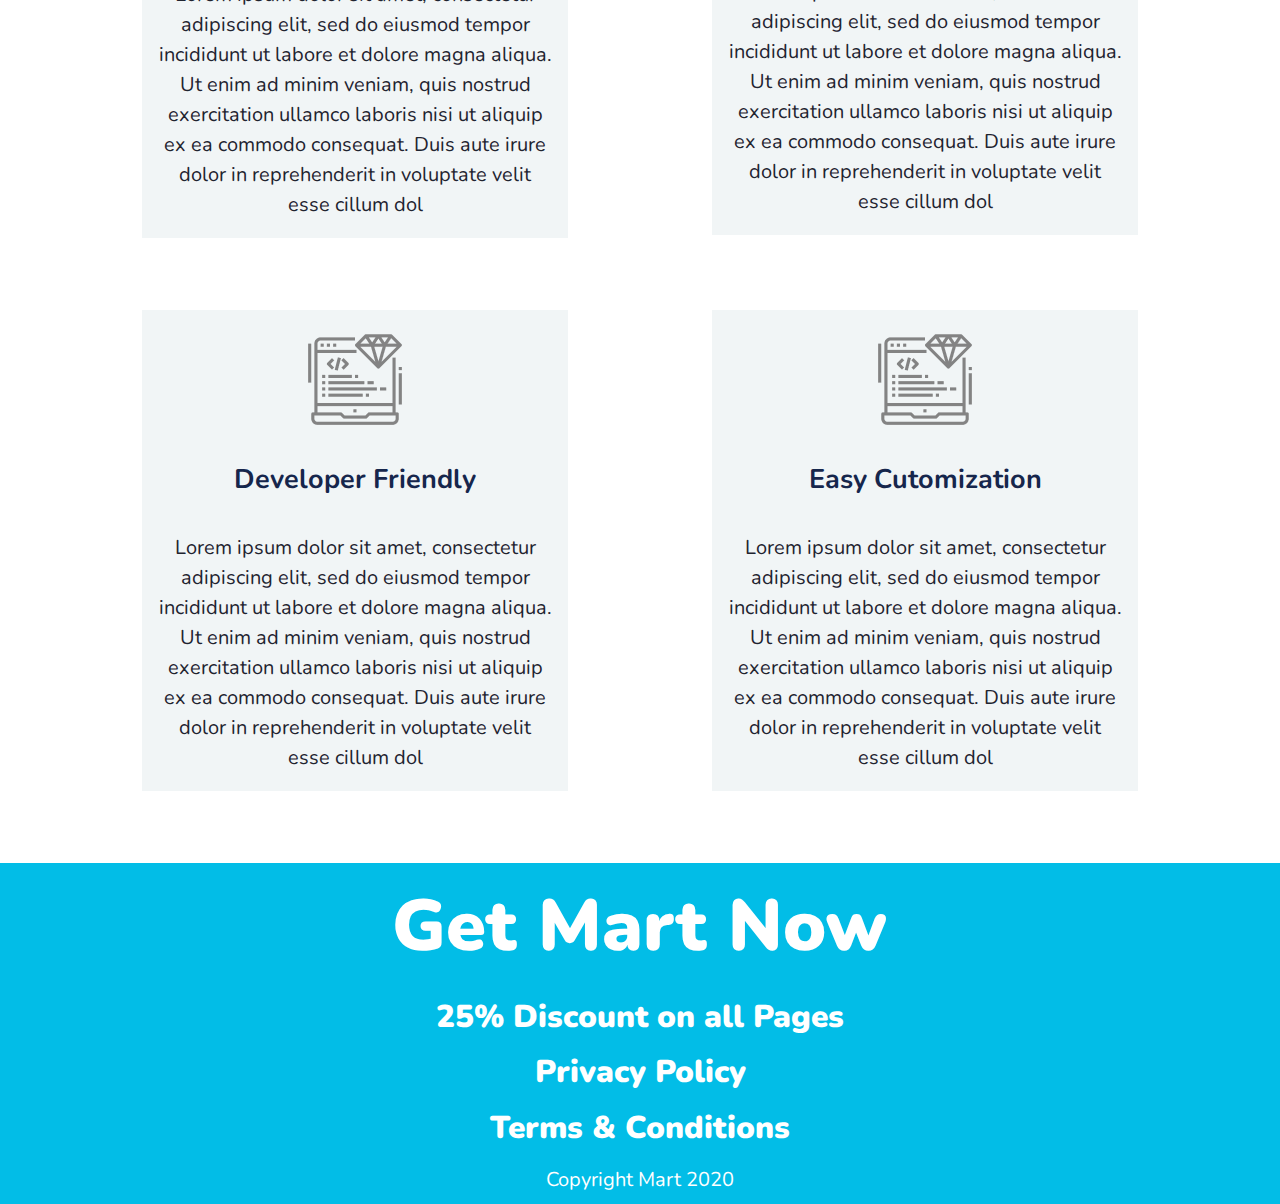
<file: landing-page-7.html>
<!doctype html>
<html lang="en">
  <head>
    <title>Title</title>
    <!-- Required meta tags -->
    <meta charset="utf-8">
    <meta name="viewport" content="width=device-width, initial-scale=1, shrink-to-fit=no">
     <link rel="stylesheet" href="css/landing-page-7.css">
     <link href="https://fonts.googleapis.com/css2?family=Nunito:ital,wght@0,200;1,900&display=swap" rel="stylesheet">
    <!-- Bootstrap CSS -->
    <link rel="stylesheet" href="https://stackpath.bootstrapcdn.com/bootstrap/4.3.1/css/bootstrap.min.css" integrity="sha384-ggOyR0iXCbMQv3Xipma34MD+dH/1fQ784/j6cY/iJTQUOhcWr7x9JvoRxT2MZw1T" crossorigin="anonymous">
  </head>
  <body>
    <nav class="container  navbar navbar-expand-lg navbar-light" style="margin-bottom: 1rem;">
        <a class="navbar-brand" href="#">
            <img src="img/Logo (1).png" alt=""> <img src="img/Avengers.png" alt="">
        </a>
        <button class="navbar-toggler" style="color: #02BDE7; padding-top: .4rem; border-style: none;" type="button" data-toggle="collapse" data-target="#navbarNavDropdown" aria-controls="navbarNavDropdown" aria-expanded="false" aria-label="Toggle navigation">
          <span style="border-top: 2px solid  #02BDE7; padding: .2rem; display : block; width: 20px;" class=""></span>
          <span style="border-top: 2px solid  #02BDE7; padding: .2rem ; display : block; width: 20px;" class=""></span>
          <span style="border-top: 2px solid  #02BDE7; padding: .2rem ; display : block;width: 20px;" class=""></span>
        </button>
        <div class="collapse navbar-collapse" id="navbarNavDropdown">
          <ul class="navbar-nav">
            <li class="nav-item dropdown">
              <a class="nav-link dropdown-toggle" href="#" id="navbarDropdownMenuLink" role="button" data-toggle="dropdown" aria-haspopup="true" aria-expanded="false">
              Home
              </a>
              <div class="dropdown-menu" aria-labelledby="navbarDropdownMenuLink">
                <a class="dropdown-item" href="#">Action</a>
                <a class="dropdown-item" href="#">Another action</a>
                <a class="dropdown-item" href="#">Something else here</a>
              </div>
            </li>
            <li class="nav-item dropdown">
              <a class="nav-link dropdown-toggle" href="#" id="navbarDropdownMenuLink" role="button" data-toggle="dropdown" aria-haspopup="true" aria-expanded="false">
              Pages
              </a>
              <div class="dropdown-menu" aria-labelledby="navbarDropdownMenuLink">
                <a class="dropdown-item" href="#">Action</a>
                <a class="dropdown-item" href="#">Another action</a>
                <a class="dropdown-item" href="#">Something else here</a>
              </div>
            </li>
            <li class="nav-item dropdown">
              <a class="nav-link dropdown-toggle" href="#" id="navbarDropdownMenuLink" role="button" data-toggle="dropdown" aria-haspopup="true" aria-expanded="false">
               Demo
              </a>
              <div class="dropdown-menu" aria-labelledby="navbarDropdownMenuLink">
                <a class="dropdown-item" href="#">Action</a>
                <a class="dropdown-item" href="#">Another action</a>
                <a class="dropdown-item" href="#">Something else here</a>
              </div>
            </li>
          
            <li class="nav-item dropdown">
              <a class="nav-link dropdown-toggle" href="#" id="navbarDropdownMenuLink" role="button" data-toggle="dropdown" aria-haspopup="true" aria-expanded="false">
                Docs              </a>
              <div class="dropdown-menu" aria-labelledby="navbarDropdownMenuLink">
                <a class="dropdown-item" href="#">Action</a>
                <a class="dropdown-item" href="#">Another action</a>
                <a class="dropdown-item" href="#">Something else here</a>
              </div>
            </li>
            <button class="btn btn-outline-light my-2 my-sm-0 bg-primary" type="submit"> Buy Now</button>
          </ul>
        </div>
      </nav>
      <section class="main-section">
        <div>
          <span>The Easier & Quick Way to</span> <br> Achieve Your Business Goals....
        </div>
        <!-- <img src="img/LAnding image (1).png" alt="" class="img-fluid"> -->
      </section>
      <section style="background: #F1F5F6;">
  <h2 class="text-center" style="color: #16264C;;padding: 2rem 0; font-weight: 900; font-size: 60px;">Pages</h2>
  <div class="container text-center">
    <div class="row">
      <div class="col-sm">
        <img src="img/footerapplanding 1 (1).png" class="img-fluid" alt="">
         <h2 style="color: #838383; margin: 2rem auto; font-size: 34px; font-weight: 800;">App Landing</h2>
      </div>
      <div class="col-sm">
   <img src="img/BEAUTY HOME 1 (1).png" class="img-fluid" alt="">
        <h2 style="color: #838383; margin: 2rem auto;  font-size: 34px; font-weight: 800;">Beauty</h2>
      </div>
    </div>
    <div class="row">
      <div class="col-sm">
        <img src="img/Landing Pagegym 1 (1).png" class="img-fluid" alt="">
         <h2 style="color: #838383; margin: 2rem auto; font-size: 34px; font-weight: 800;">Gym & Fitness </h2>
      </div>
      <div class="col-sm">
   <img src="img/MarketingMART 1.png" class="img-fluid" alt="">
        <h2 style="color: #838383; margin: 2rem auto; font-size: 34px; font-weight: 800;">Marketing </h2>
      </div>
    </div>
    <div class="row">
      <div class="col-sm">
        <img src="img/Payments Home Page 1.png" class="img-fluid" alt="">
         <h2 style="color: #838383; margin: 2rem auto; font-size: 34px; font-weight: 800;">Payment </h2>
      </div>
      <div class="col-sm">
   <img src="img/Pharmacy Home page 1 (1).png" class="img-fluid" alt="">
        <h2 style="color: #838383; margin: 2rem auto; font-size: 34px; font-weight: 800;">Pharmarcy </h2>
      </div>
    </div>

    <div class="row">
      <div class="col-sm">
        <img src="img/Landing PagePASH 1.png" class="img-fluid" alt="">
         <h2 style="color: #838383; margin: 2rem auto; font-size: 34px; font-weight: 800;">Photography  </h2>
      </div>
      <div class="col-sm">
   <img src="img/Figmaporfolio 1.png" class="img-fluid" alt="">
        <h2 style="color: #838383; margin: 2rem auto; font-size: 34px; font-weight: 800;" > Portfolio</h2>
      </div>
    </div>

  </div>
</section>
  <h2 class="text-center" style="color: #16264C; font-size: 50px; margin: 2rem auto; font-weight: bold;">Demos</h2>
  <h2  class="text-center" style="color: #16264C; margin: 2rem auto; font-weight: 800;"> Pharmacy demos</h2>
  <div class="container text-center">
    <div class="row">
      <div class="col-sm">
        <img src="img/Pharmacy Home page 1 (1).png" class="img-fluid" alt="">
         <h2 style="color: #838383; margin: 2rem auto; font-size: 34px; font-weight: 800;">Home Page</h2>
      </div>
      <div class="col-sm">
   <img src="img/about uspharm 1.png" class="img-fluid" alt="">
        <h2 style="color: #838383; margin: 2rem auto; font-size: 34px; font-weight: 800;">About us</h2>
      </div>
    </div>
    <div class="row">
      <div class="col-sm">
        <img src="img/Drug Detailpharm 1.png" class="img-fluid" alt="">
         <h2 style="color: #838383; margin: 2rem auto; font-size: 34px; font-weight: 800;">Drug Details Page </h2>
      </div>
      <div class="col-sm">
   <img src="img/FAQ Pagepharm 1.png" class="img-fluid" alt="">
        <h2 style="color: #838383; margin: 2rem auto; font-size: 34px; font-weight: 800;">FAQ Page </h2>
      </div>
    </div>
    <div class="row">
      <div class="col-sm">
        <img src="img/Find drugpharm 1 (1).png" class="img-fluid" alt="">
         <h2 style="color: #838383; margin: 2rem auto; font-size: 34px; font-weight: 800;">Drug Search Page  </h2>
      </div>
      <div class="col-sm">
   <img src="img/PharMed Contact Page Desktop - 1pharm 1 (1).png" class="img-fluid" alt="">
        <h2 style="color: #838383; margin: 2rem auto; font-size: 34px; font-weight: 800;">Contact Us Page</h2>
      </div>
    </div>

    <div class="row">
      <div class="col-sm">
        <img src="img/services pagepharm 1 (1).png" class="img-fluid" alt="">
         <h2 style="color: #838383; margin: 2rem auto; font-size: 34px; font-weight: 800;">Services Page </h2>
      </div>
      <div class="col-sm">
   <img src="img/SignUp_Desktoppharm 1 (1).png" class="img-fluid" alt="">
        <h2 style="color: #838383; margin: 2rem auto; font-size: 34px; font-weight: 800;"> Sign Up Page </h2>
      </div>
    </div>

  </div>
  <div class="container text-center">
     <button class="btn btn-outline-light my-2 my-sm-0 bg-primary" type="submit">View More Demos</button>
  </div>
  <h1 class="text-center" style="color: #16264C; font-size: 40px; margin: 2rem auto; font-weight: 900;">Features</h1>
  <p style="max-width: 1150px; color: #1F2430; margin: 2rem auto; text-align: center;">Lorem ipsum dolor sit amet, consectetur adipiscing elit, sed do eiusmod tempor incididunt ut labore et dolore magna aliqua. Ut enim ad minim veniam, quis nostrud exercitation ullamco laboris nisi ut aliquip ex ea commodo consequat. Duis aute irure dolor in reprehenderit in voluptate velit esse cillum dolore eu fugiat nulla pariatur. Excepteur sint occaecat cupidatat non proident, sunt in culpa qui officia deserunt mollit anim id est laborum.</p>
    
  <div class="container text-center">
    <div class="row" style="margin-bottom: 2rem;">
      <div class="col-sm" style="background: #F1F5F6; margin: auto 4rem; padding-top: 1rem;">
        <img src="img/coding 1.png" alt="">
        <h4 style="color: #16264C;; margin: 2rem; font-weight: bold;">Responsiveness</h4>
        <p style="color: #1F2430;">Lorem ipsum dolor sit amet, consectetur adipiscing elit, sed do eiusmod tempor incididunt ut labore et dolore magna aliqua. Ut enim ad minim veniam, quis nostrud exercitation ullamco laboris nisi ut aliquip ex ea commodo consequat. Duis aute irure dolor in reprehenderit in voluptate velit esse cillum dol</p>
      </div>
      <div class="col-sm" style="background: #F1F5F6; margin: auto 4rem; padding-top: 1rem;">
        <img src="img/device.png" alt="">
        <h4 style="color: #16264C; margin: 2rem; font-weight: bold;">Clean Code</h4>
        <p style="color: #1F2430;">Lorem ipsum dolor sit amet, consectetur adipiscing elit, sed do eiusmod tempor incididunt ut labore et dolore magna aliqua. Ut enim ad minim veniam, quis nostrud exercitation ullamco laboris nisi ut aliquip ex ea commodo consequat. Duis aute irure dolor in reprehenderit in voluptate velit esse cillum dol</p>
      </div>
    </div>
    <div class="row" style="margin-bottom: 2rem;">
      <div class="col-sm" style="background: #F1F5F6; margin: auto 4rem; padding-top: 1rem;">
        <img src="img/coding 1.png" alt="">
        <h4 style="color: #16264C; margin: 2rem; font-weight: bold;">Developer Friendly </h4>
        <p style="color: #1F2430;">Lorem ipsum dolor sit amet, consectetur adipiscing elit, sed do eiusmod tempor incididunt ut labore et dolore magna aliqua. Ut enim ad minim veniam, quis nostrud exercitation ullamco laboris nisi ut aliquip ex ea commodo consequat. Duis aute irure dolor in reprehenderit in voluptate velit esse cillum dol</p>
      </div>
      <div class="col-sm"style="background: #F1F5F6; margin: auto 4rem; padding-top: 1rem;">
        <img src="img/coding 1.png" alt="">
        <h4 style="color: #16264C; margin: 2rem; font-weight: bold;">Easy Cutomization</h4>
        <p style="color: #1F2430;">Lorem ipsum dolor sit amet, consectetur adipiscing elit, sed do eiusmod tempor incididunt ut labore et dolore magna aliqua. Ut enim ad minim veniam, quis nostrud exercitation ullamco laboris nisi ut aliquip ex ea commodo consequat. Duis aute irure dolor in reprehenderit in voluptate velit esse cillum dol</p>
      </div>
    </div>
  </div>
  <footer style="background: #02BDE7; color  : white ; padding: .5rem;"  class="text-center">
    <div class="">
      <div class="">
     
     
      </div>
    </div>
    <div class="text-center">  
       <div class="mart"style="font-weight: 900; " class="mart">Get Mart Now</div> 
         <h3 class="" style=" font-weight: 900; margin: 1rem;">25% Discount on all Pages</h3>
        <h3  style="margin: 1rem; font-weight: 900">Privacy Policy</h3>
     <h3 style="margin: 1rem; font-weight: 900" >Terms & Conditions</h3>
     <p style="margin: 1rem; margin-bottom: 0;">Copyright Mart 2020 </p>
    </div>
  
  </footer>
    <!-- Optional JavaScript -->
    <!-- jQuery first, then Popper.js, then Bootstrap JS -->
    <script src="https://code.jquery.com/jquery-3.3.1.slim.min.js" integrity="sha384-q8i/X+965DzO0rT7abK41JStQIAqVgRVzpbzo5smXKp4YfRvH+8abtTE1Pi6jizo" crossorigin="anonymous"></script>
    <script src="https://cdnjs.cloudflare.com/ajax/libs/popper.js/1.14.7/umd/popper.min.js" integrity="sha384-UO2eT0CpHqdSJQ6hJty5KVphtPhzWj9WO1clHTMGa3JDZwrnQq4sF86dIHNDz0W1" crossorigin="anonymous"></script>
    <script src="https://stackpath.bootstrapcdn.com/bootstrap/4.3.1/js/bootstrap.min.js" integrity="sha384-JjSmVgyd0p3pXB1rRibZUAYoIIy6OrQ6VrjIEaFf/nJGzIxFDsf4x0xIM+B07jRM" crossorigin="anonymous"></script>
  </body>
</html>
</file>
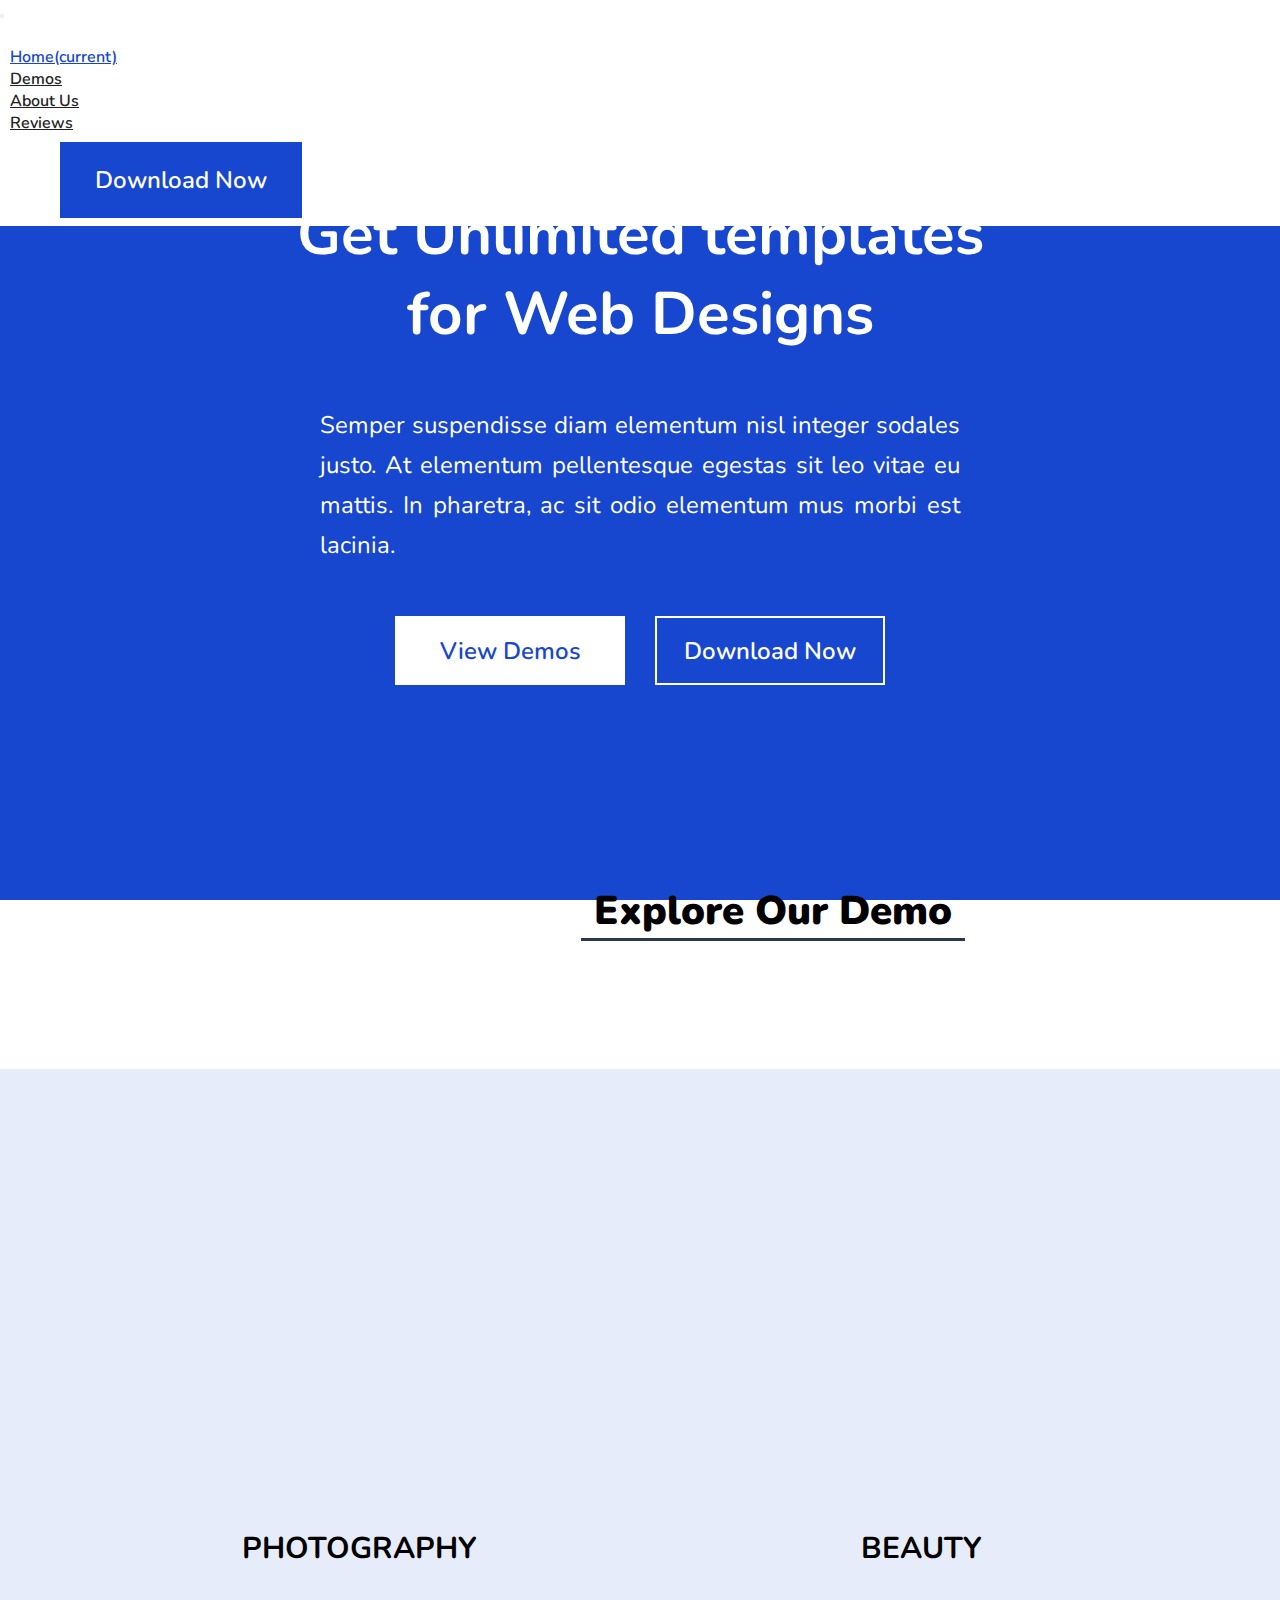
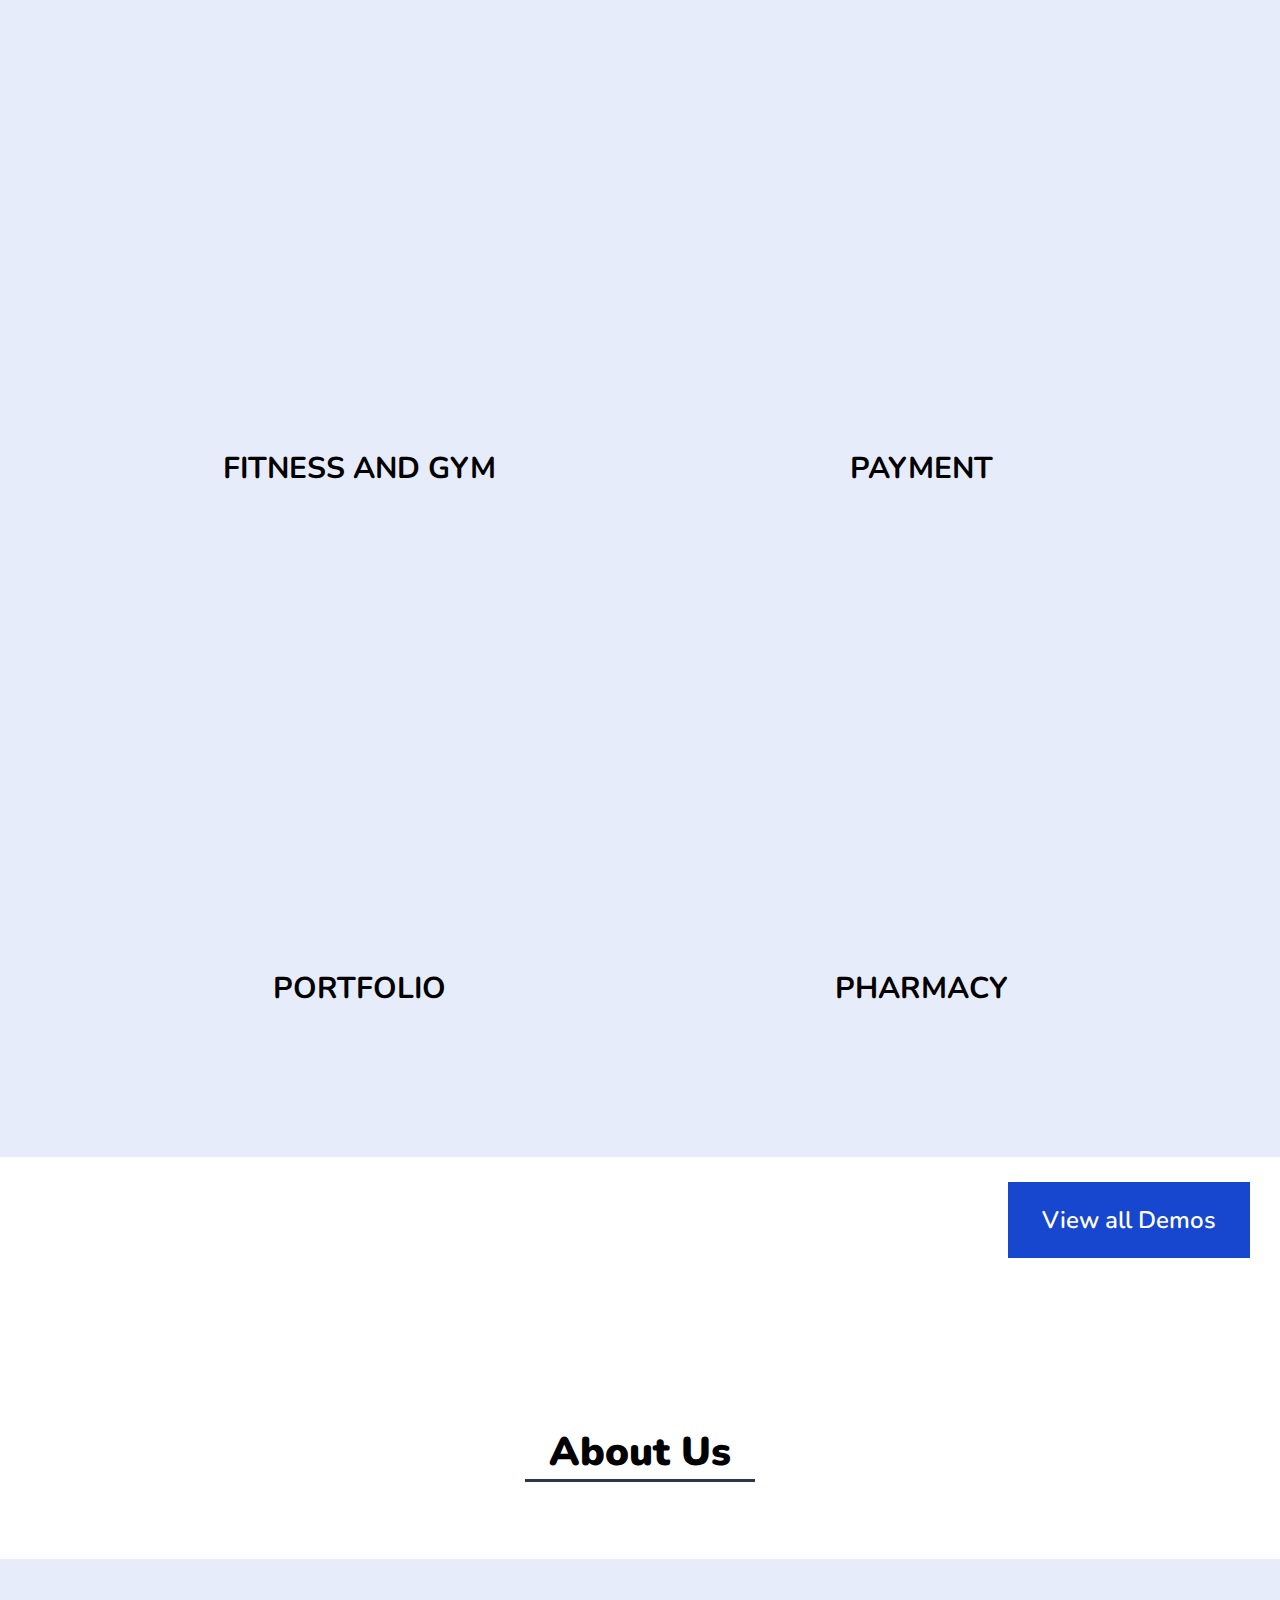
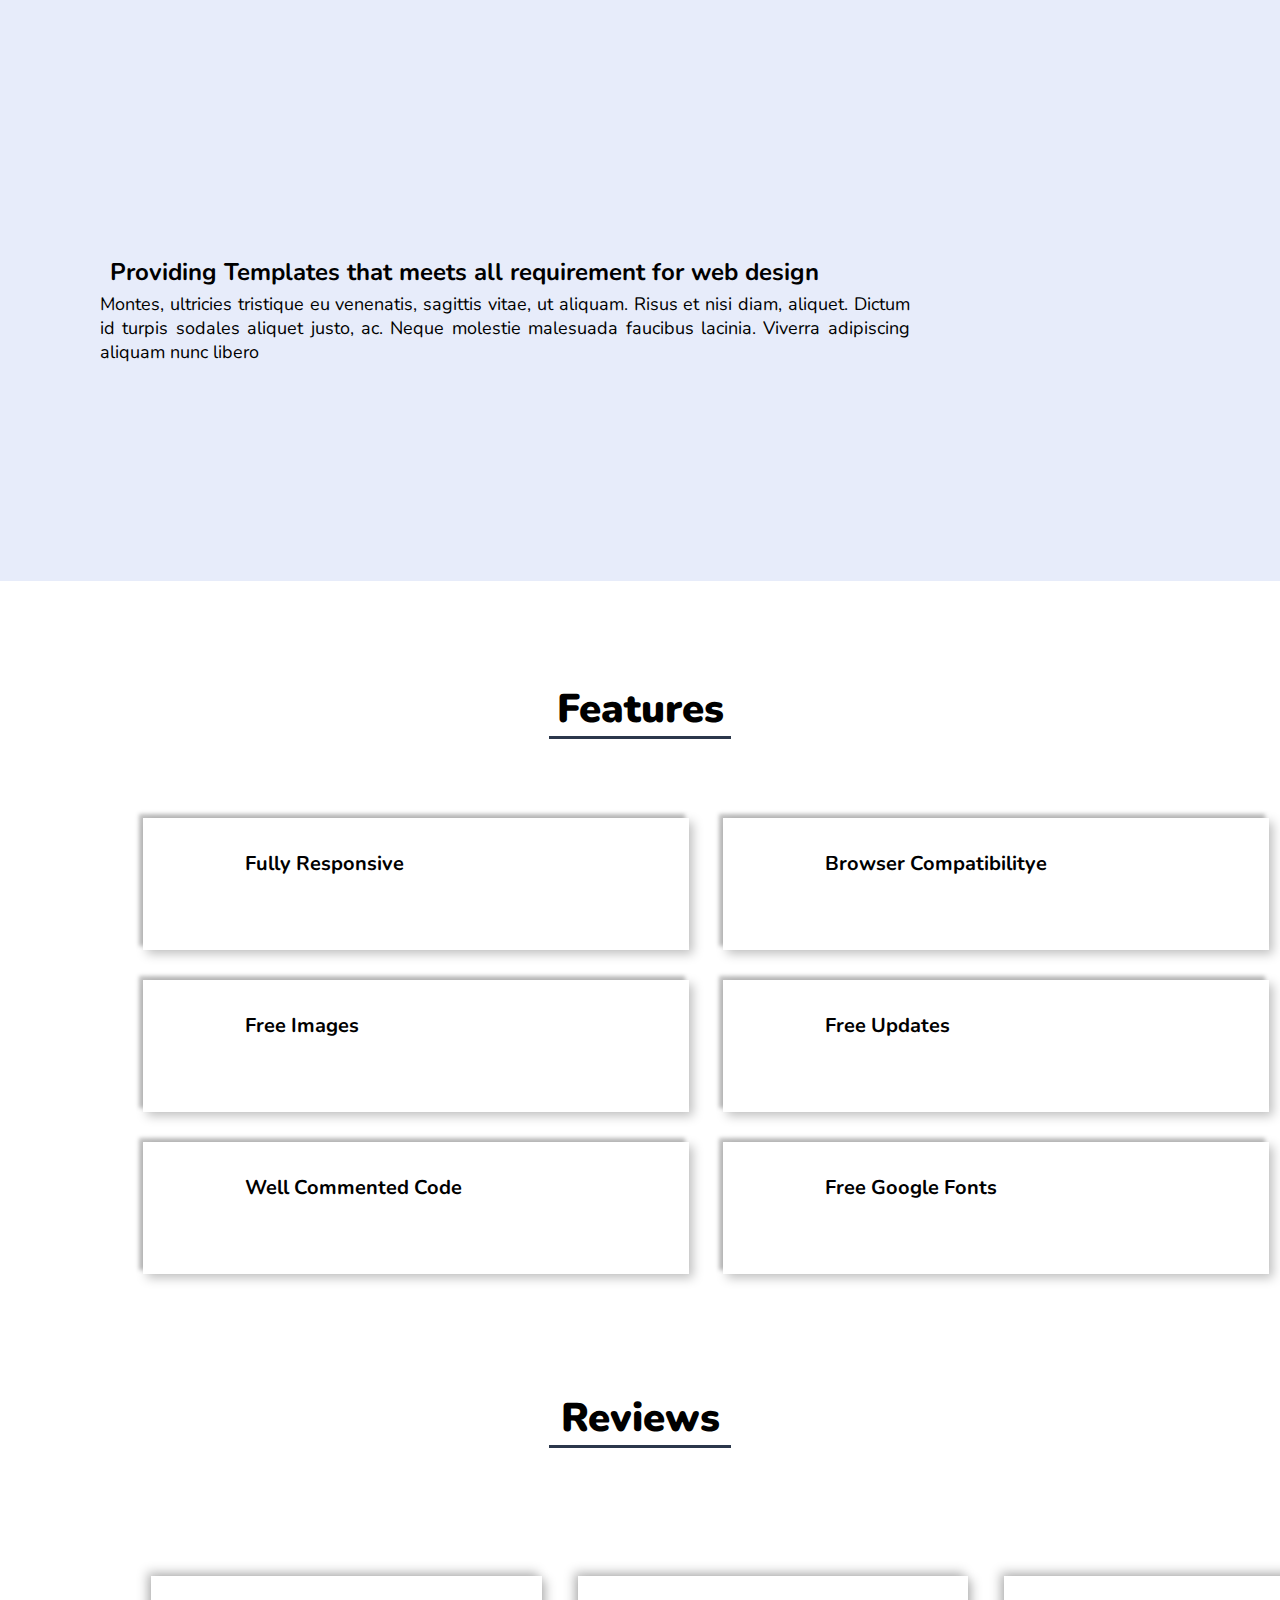
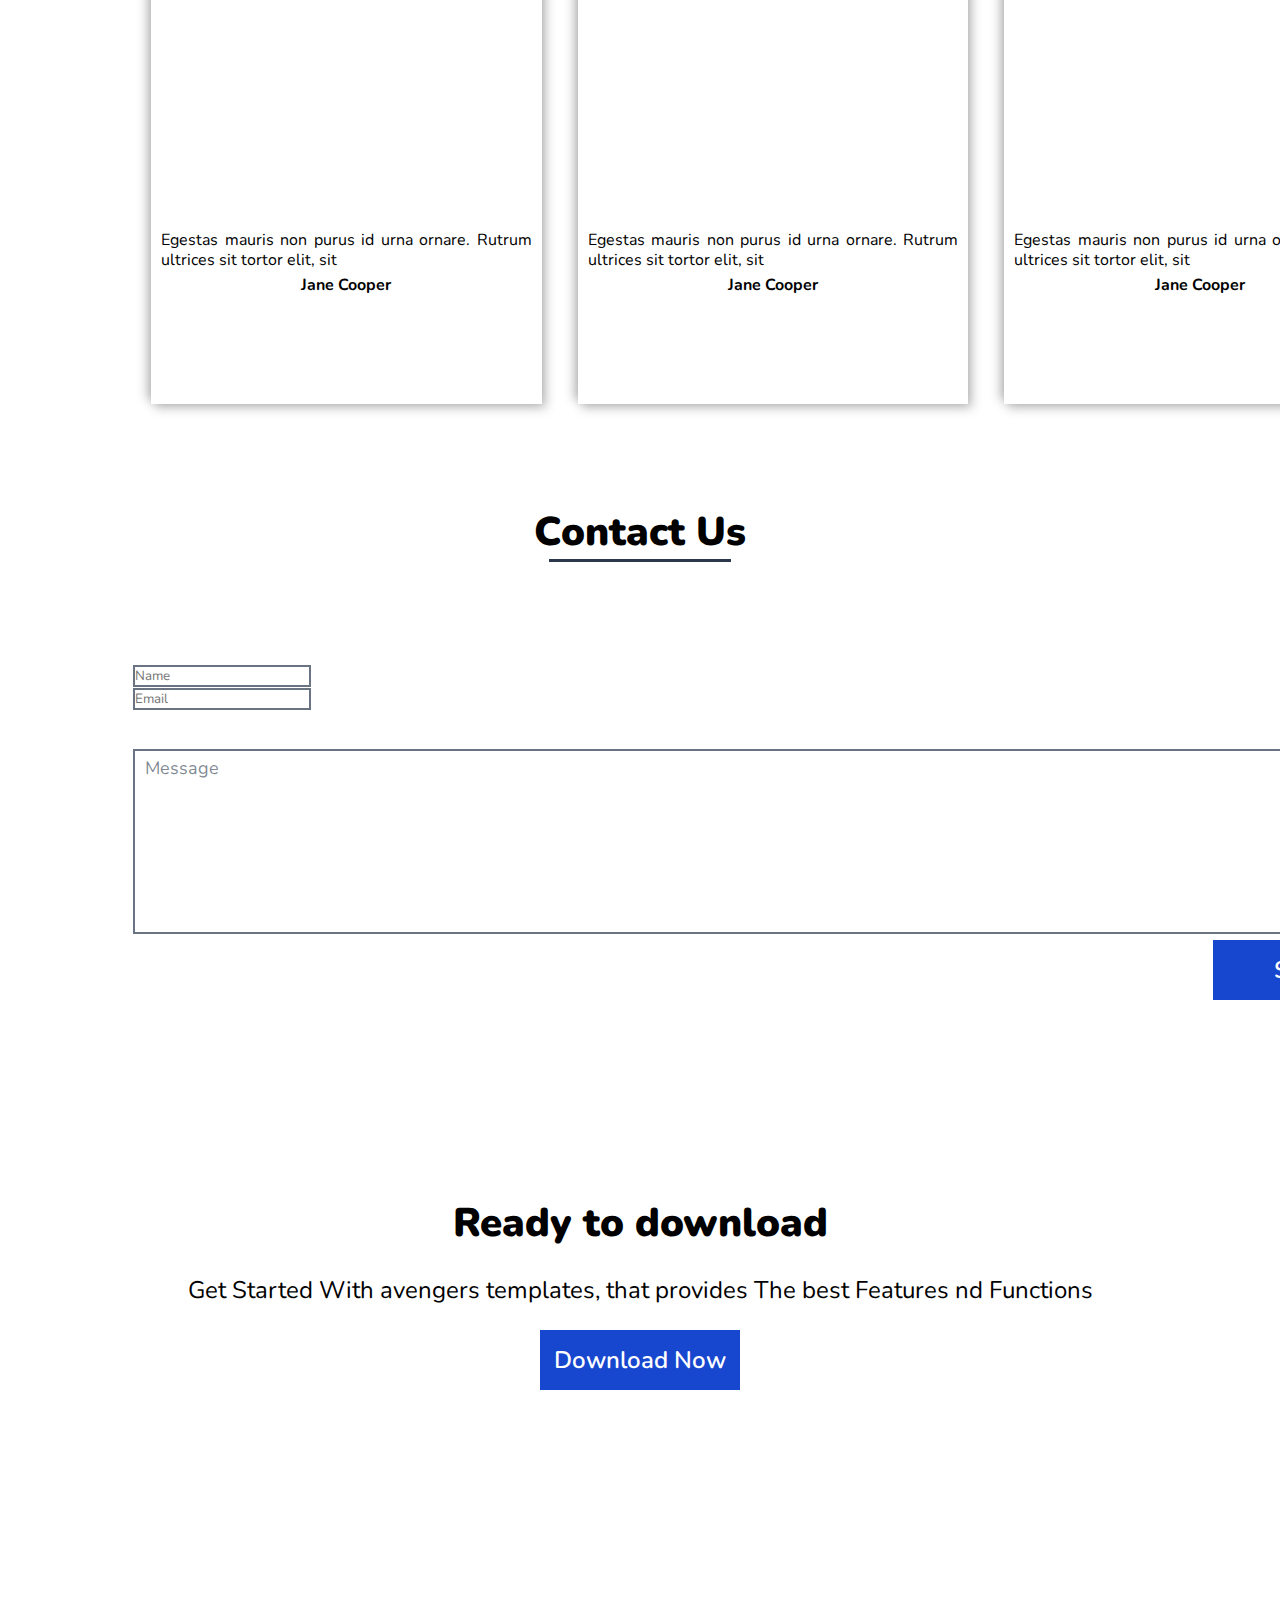
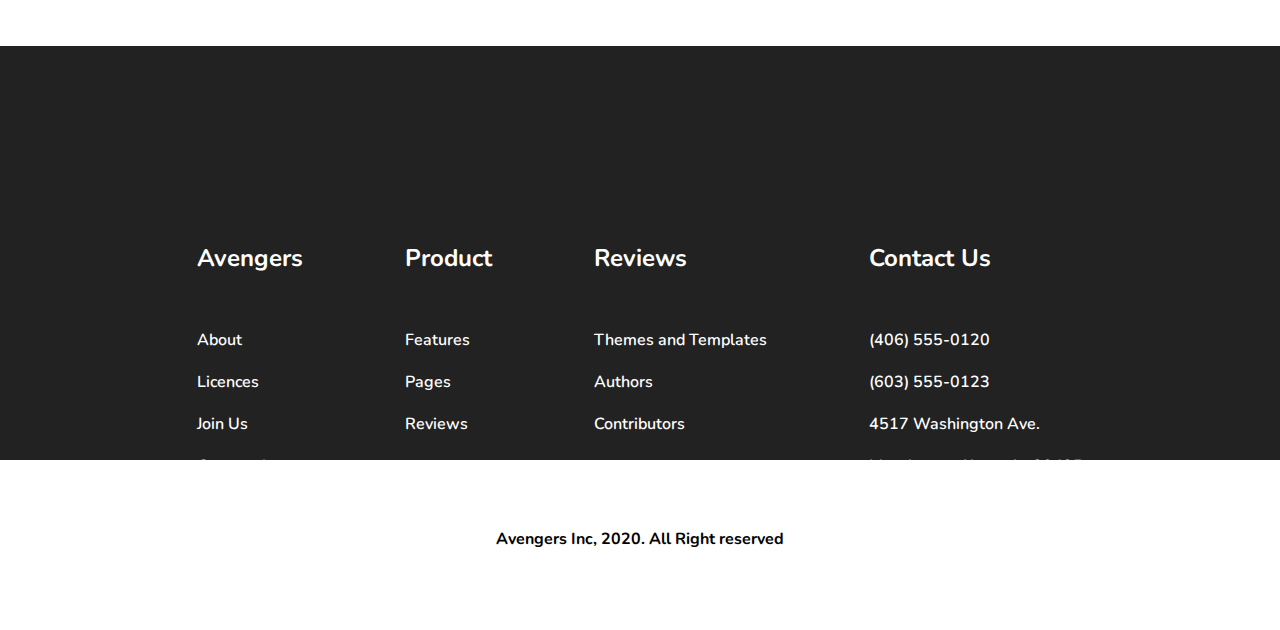
<file: latest-Implement-a-Landing-Page-19.html>
<!DOCTYPE html>
<html lang="en">
<head>
    <meta charset="UTF-8">
    <meta name="viewport" content="width=device-width, initial-scale=1, shrink-to-fit=no">
    <title>Title</title>
    <!-- CSS only -->
    <link rel="stylesheet" href="https://cdn.jsdelivr.net/npm/bootstrap@4.5.0/dist/css/bootstrap.min.css" integrity="sha384-9aIt2nRpC12Uk9gS9baDl411NQApFmC26EwAOH8WgZl5MYYxFfc+NcPb1dKGj7Sk" crossorigin="anonymous">

    <!--    font-->
    <link href="https://fonts.googleapis.com/css2?family=Nunito:ital,wght@0,200;0,300;0,400;0,600;0,700;0,800;0,900;1,200;1,300;1,400;1,600;1,700;1,800;1,900&display=swap" rel="stylesheet">

    <!-- JS, Popper.js, and jQuery -->
    <script src="https://cdn.jsdelivr.net/npm/jquery@3.5.1/dist/jquery.slim.min.js" integrity="sha384-DfXdz2htPH0lsSSs5nCTpuj/zy4C+OGpamoFVy38MVBnE+IbbVYUew+OrCXaRkfj" crossorigin="anonymous"></script>
    <script src="https://cdn.jsdelivr.net/npm/popper.js@1.16.0/dist/umd/popper.min.js" integrity="sha384-Q6E9RHvbIyZFJoft+2mJbHaEWldlvI9IOYy5n3zV9zzTtmI3UksdQRVvoxMfooAo" crossorigin="anonymous"></script>
    <script src="https://cdn.jsdelivr.net/npm/bootstrap@4.5.0/dist/js/bootstrap.min.js" integrity="sha384-OgVRvuATP1z7JjHLkuOU7Xw704+h835Lr+6QL9UvYjZE3Ipu6Tp75j7Bh/kR0JKI" crossorigin="anonymous"></script>

    <link rel="stylesheet" href="css/latest-Implement-a-Landing-Page-19.css">
</head>
<body>
<div>
    <div>
        <!--        nav-->
        <!--    todo fill in the drop down list  and all hyper link-->

        <nav class="navbar-default navbar navbar-expand-lg navbar-light bg-light">
            <!--        <a class="navbar-brand" href="#">Navbar</a>-->
            <!--        <div class="nav-mobile">-->

            <li class="nav-icon-mobile">
                <button class="navbar-toggler" type="button" data-toggle="collapse" data-target="#navbarNav" aria-controls="navbarNav" aria-expanded="false" aria-label="Toggle navigation">
                    <div class="nav-logo-mobile"></div>
                </button>
            </li>
<!--pc-->
            <div class="collapse navbar-collapse" id="navbarNav">
                <ul class="navbar-nav">
                    <li class="nav-item nav-logo-adjust">
                        <div class="nav-logo"></div>
                    </li>
                    <li class="nav-item nav-top">
                        <a class="nav-link nav-top-active" href="#">Home<span class="sr-only">(current)</span></a>
                    </li>
                    <li class="nav-item nav-top">
                        <a class="nav-link" href="#">Demos</a>
                    </li>
                    <li class="nav-item nav-top">
                        <a class="nav-link" href="#">About Us</a>
                    </li>
                    <li class="nav-item nav-top">
                        <a class="nav-link" href="#">Reviews</a>
                    </li>
                    <li class="nav-right">
                        <button>
                            Download Now
                        </button>

                    </li>

                </ul>
            </div>
        </nav>

        <!--    nav-->

<!--        banner-->
        <div class="banner-container">
                <p class="banner-title">Get Unlimited templates for Web Designs</p>
                <p class="banner-subtitle">Semper suspendisse diam elementum nisl integer sodales justo. At elementum pellentesque egestas sit leo vitae eu mattis. In pharetra, ac sit odio elementum mus morbi est lacinia.</pc>
                <div class="banner-btn-set">
                    <button class="banner-btn-demo">View Demos</button>
                    <button class="banner-btn-download">Download Now</button>
                </div>
        </div>
<!--        banner-->

<!--        explore our demo-->
        <div class="explore-container">
            <div class="explore-title">
                <p>Explore Our Demo</p>
                <div class="explore-line"></div>
            </div>

<!--            <p class="explore-subtitle">View our Demos for all kind of businesss and professionals. More coming soon</p>-->

        </div>
<!--explore our demo-->

<!--        content-->
        <div class="content-container">
<!--            <div class="explore-content">-->

                <div class="explore-img-container">
                    <div class="explore-img-photography"></div>
                    <p class="explore-text">PHOTOGRAPHY</p>
                </div>
                <div class="explore-img-container">
                    <div class="explore-new"></div>
                    <div class="explore-img-beauty"></div>
                    <p class="explore-text">BEAUTY</p>
                </div>
                <div class="explore-img-container">
                    <div class="explore-new"></div>
                    <div class="explore-img-fitness-and-gym"></div>
                    <p class="explore-text">FITNESS AND GYM</p>
                </div>
                <div class="explore-img-container">

                    <div class="explore-img-payment"></div>
                    <p class="explore-text ">PAYMENT</p>
                </div>
                <div class="explore-img-container">
                    <div class="explore-img-portfolio"></div>
                    <p class="explore-text mobile-delete">PORTFOLIO</p>
                </div>
                <div class="explore-img-container">
                    <div class="explore-img-pharmacy"></div>
                    <p class="explore-text mobile-delete">PHARMACY</p>
                </div>
<!--            </div>-->
        </div>
<!--        content-->
<!--        button-->
        <div class="button-mobile">
            <button>View all Demos</button>
        </div>

<!--        button-->

<!--        about us-->
        <div class="about-container">
            <div class="about-headline-container">

                <div class="about-headline-title">
                    <p>About Us</p>
                    <div class="about-line"></div>
                </div>
            </div>

            <div class="about-content">
                <div class="about-left">
                    <p class="about-title">Providing Templates that meets all requirement for web design</p>
                    <p class="about-subtitle">Montes, ultricies tristique eu venenatis, sagittis vitae, ut aliquam. Risus et nisi diam, aliquet. Dictum id turpis sodales aliquet justo, ac. Neque molestie malesuada faucibus lacinia. Viverra adipiscing aliquam nunc libero</p>
                </div>
                <div class="about-right"></div>
            </div>
        </div>

<!--        about us -->


<!--        feature-->
        <div class="feature-container">
            <div class="feature-headline-container">

            <div class="feature-title">
                <p>Features</p>
                <div class="feature-line"></div>
            </div>
            </div>

            <div class="feature-set">
                <div class="feature-component">
                    <div class="feature-full"></div>
                    <p>Fully Responsive</p>
                </div>
                <div class="feature-component">
                    <div class="feature-browser"></div>
                    <p>Browser Compatibilitye</p>
                </div>
                <div class="feature-component">
                    <div class="feature-free"></div>
                    <p>Free Images</p>
                </div>
                <div class="feature-component">
                    <div class="feature-updates"></div>
                    <p>Free Updates</p>
                </div>
                <div class="feature-component">
                    <div class="feature-well"></div>
                    <p>Well Commented Code</p>
                </div>
                <div class="feature-component">
                    <div class="feature-google"></div>
                    <p>Free Google Fonts</p>
                </div>

            </div>
        </div>
<!--        feature-->


<!--        reviews-->
        <div class="reviews-container">
            <div class="reviews-headline">
                <div class="reviews-title">
                    <p>Reviews</p>
                    <div class="feature-line"></div>
                </div>
            </div>

                <div class="reviews-set">
                    <div class="reviews-card">
                        <div class="reviews-img1"></div>
                        <p class="reviews-intro">Egestas mauris non purus id urna ornare. Rutrum ultrices sit tortor elit, sit</p>
                        <p class="reviews-name">Jane Cooper </p>
                        <div class="reviews-rate1"></div>
                    </div>

                    <div class="reviews-card">
                        <div class="reviews-img2"></div>

                        <p class="reviews-intro">Egestas mauris non purus id urna ornare. Rutrum ultrices sit tortor elit, sit</p>
                        <p class="reviews-name">Jane Cooper </p>
                        <div class="reviews-rate2"></div>
                    </div>

                    <div class="reviews-card">
                        <div class="reviews-img3"></div>
                        <p class="reviews-intro">Egestas mauris non purus id urna ornare. Rutrum ultrices sit tortor elit, sit</p>
                        <p class="reviews-name">Jane Cooper </p>
                        <div class="reviews-rate3"></div>
                    </div>
                </div>

        </div>
<!--        reviews-->

<!--contact us-->
        <div class="contact-container">
            <div class="contact-headline">
                <div class="contact-title">
                    <p>Contact Us</p>
                    <div class="feature-line"></div>
                </div>
            </div>

            <form class="contact-form">
                <div class="form-row">
                    <div class="col">
                        <input type="text" class="form-control" placeholder="Name">
                    </div>
                    <div class="col">
                        <input type="text" class="form-control" placeholder="Email">
                    </div>

                </div>
                <div class="form-group">
                    <textarea cols="15">Message</textarea>
<!--                    <input type="text" class="form-control" id="formGroupExampleInput" placeholder="Message" aria-colcount="5" height="100px">-->
                </div>

                <button class="contact-btn">Submit</button>

            </form>


        </div>
<!--      contact us  -->

<!--download-->
        <div class="download-container">
            <p class="download-title">Ready to download</p>
            <p class="download-subtitle">Get Started With avengers templates, that provides The best Features nd Functions</p>
            <button class="download-btn">Download Now</button>
        </div>
<!--        download-->

<!--            footer-->
            <div class="footer-container mobile-delete">
                <table>
                    <thead><tr>
                        <td>Avengers </td>
                        <td>Product</td>
                        <td>Reviews</td>
                        <td>Contact Us</td>
                    </tr></thead>
                    <tbody>
                    <tr>
                        <td>About</td>
                        <td>Features</td>
                        <td>Themes and Templates</td>
                        <td>(406) 555-0120</td>
                    </tr>
                    <tr>
                        <td>Licences</td>
                        <td>Pages</td>
                        <td>Authors</td>
                        <td>(603) 555-0123 </td>
                    </tr>

                    <tr>
                        <td>Join Us</td>
                        <td>Reviews</td>
                        <td>Contributors</td>
                        <td class="address-adjust">4517 Washington Ave.</td>
                    </tr>

                    <tr>
                        <td>Community</td>
                        <td></td>
                        <td></td>
                        <td> Manchester, Kentucky 39495</td>
                    </tr>

                    <tr>
                        <td>FAQ</td>
                        <td></td>
                        <td></td>
                        <td></td>
                    </tr>
                    </tbody>

                </table>
            </div>


        <div class="footer-container pc-delete">
            <table>
                <thead><tr>
                    <td>Avengers </td>
                    <td>Product</td>

                </tr></thead>
                <tbody>
                <tr>
                    <td>About</td>
                    <td>Features</td>

                </tr>
                <tr>
                    <td>Licences</td>
                    <td>Pages</td>
                </tr>
                <tr>
                    <td>Join Us</td>
                    <td>Reviews</td>
                </tr>
                <tr>
                    <td>Community</td>
                    <td></td>
                </tr>
                </tbody>
            </table>
            <table class="second-table">
                <thead>
                    <tr>
                        <td class="second-table-head1">Contact Us</td>
                        <td class="second-table-head2">Reviews</td>

                    </tr>
                </thead>

                <tbody>
                <tr>
                    <td>(406) 555-0120</td>
                    <td>Authors</td>

                </tr>
                <tr>
                    <td>(603) 555-0123 </td>
                    <td>Contributors</td>


                </tr>

                <tr>
                    <td class="address-adjust">4517 Washington Ave.</td>
                    <td></td>
                </tr>

                <tr>
                    <td> Manchester, Kentucky 39495</td>
                    <td></td>
                </tr>

                </tbody>

<!--                <tr>-->
<!--                    <td>FAQ</td>-->
<!--                    <td></td>-->
<!--                    <td></td>-->
<!--                    <td></td>-->
<!--                </tr>-->
                </tbody>

            </table>
        </div>
<!--            footer-->

<!--            copyright-->
            <div class="copyright-container">
                <p>Avengers Inc, 2020. All Right reserved</p>
            </div>
<!--            copyright-->

</body>
</html>
</file>
<file: landing-page-13.css>
@import url('https://fonts.googleapis.com/css2?family=Poppins&family=Sail&display=swap');
@import url('https://fonts.googleapis.com/css2?family=Montserrat&display=swap');
*{
  margin: 0;
  padding: 0;
  height: 4045px;
  width: 100vw;
  overflow-x: visible;
}
.header{
  height: 148px;
  width: 100vw;
  position: fixed;
  top: 0px;
  background: #161C2C;
  overflow: hidden;
  z-index: 1;
}
.headertext{
  height: 3.976vw; /*42px*/
  width: 12.37%; /*169px*/
  position: absolute;
  left: 4.678%; /*68px*/
  top: 50px;
  color: white;
  font-family: 'Sail', cursive;
  font-style: normal;
  font-weight: normal;
  font-size: 36px;
  line-height: 42px;
}
.demos{
  position: absolute;
  height: 3.075vw; /*27px*/
  width: 5.685%; /*64px*/
  top: 61px;
  left: 55.93%; /*764px*/
  font-family: 'Poppins', sans-serif;
  font-style: normal;
  font-weight: normal;
  font-size: 18px;
  line-height: 27px;
  text-decoration: none;

  /* identical to box height */

  color: #01FEC1;
}
.features{
  left: 67.42%; /*921px*/
  color: white;
}
.download{
  color: white;
  width: 12.96%; /*177px*/
  height: 32px;
  left: 79.35%; /*1043px*/
  text-align: center;

  border: 2px solid #FFFFFF;
  box-sizing: border-box;
  border-radius: 32px;
}
.pbody{
  position: relative;
  top: 195px;
  left: 68px;
  width: 941px;
  height: 100px;

  font-family: 'Poppins', sans-serif;
  font-style: normal;
  font-weight: normal;
  font-size: 18px;
  line-height: 165.6%;

  /* identical to box height, or 30px */

  color: #454545;
}
.pheader{
  font-weight: 500;
  font-size: 24px;
  line-height: 36px;
  height: 36px;
}
.viewdemos{
  position: absolute;
  width: 207px;
  height: 66px;
  left: 87px;
  top: 546px;
  cursor: pointer;
  font-style: normal;
  font-weight: bold;
  font-size: 14px;
  line-height: 165.6%;
  outline-style: inherit;
  font-family: 'Poppins', sans-serif;
  background: #01FEC1;
  box-shadow: 0px 4px 4px rgba(0, 0, 0, 0.25);
  border-radius: 32px;
  border: none;
}
.viewdownloads{
  color: white;
  left: 332px;
}
.leftTriangle{
  position: absolute;
  width: 468.82px;
  height: 392.83px;
  left: 0px;
  top: 446.11px;
  background-image: url(img/Polygon2.png);
  background-repeat: no-repeat;
  z-index: -1;
}
.rightTriangle{
  position: absolute;
  width: 268.82px;
  height: 392.95px;
  left: 1085px;
  top: 609.82px;
  z-index: -1;
  background-image: url(img/Polygon1.png);
  background-repeat: no-repeat;
}
.leftline{
  position: absolute;
  width: 320px;
  height: 0px;
  left: 87px;
  top: 758px;
  z-index: -1;
  border: 3px solid #E5E5E5;
  transform: rotate(-0.01deg);
}
.rightline{
  position: absolute;
  width: 265px;
  height: 0px;
  left: 1053px;
  top: 758px;
  z-index: -1;
  border: 3px solid #E5E5E5;
}
.Rectangle20{
  position: absolute;
  width: 85px;
  height: 87px;
  left: 400px;
  top: 714px;
}
.Rectangle21{
  left: 511px;
}
.Rectangle22{
  left: 622px;
}
.Rectangle23{
  left: 733px;
}
.Rectangle24{
  left: 844px;
}
.Rectangle25{
  left: 955px;
}
.demo{
  height: 30px;
  width: 100vw;
  position: relative;
  top: 752px;
  text-align: center;

  font-family: 'Poppins', sans-serif;
  font-style: normal;
  font-weight: 500;
  font-size: 20px;
  line-height: 30px;
  z-index: -1;
  /* identical to box height */

  color: #454545;
}
.card{
  height: 440px;
  width: 605px;
  position: absolute;
  top: 1030px;
  left: 49px;
  float: left;
  z-index: -1;
  /*display: grid;

  font-family: sans-serif;
  background: #E5E5E5;
  box-shadow: 3px 1px 10px rgba(0,0,0,0.9);
  text-align: center;*/
}
.card1{
  background-image: url(img/card1.svg);
}
.card1p{
  position: absolute;
  width: 170px;
  height: 22px;
  left: 332px;
  top: 1472px;
  text-align: left;
  z-index: -1;
  font-family: 'Poppins', sans-serif;
  font-style: normal;
  font-weight: normal;
  font-size: 14px;
  line-height: 21px;

  color: #454545;
}
.card2{
  left: 709px;
  background-image: url(img/card2.svg);
}
.card2p{
  left: 992px;
}
.card3{
  height: 420px;
  top: 1580px;
  left: 49px;
  box-shadow: 2px 2px 5px;
  background-image: url(img/card3.svg);
  background-repeat: no-repeat;
}
.card3p{
  top: 2022px;
  left: 332px;
}
.card4{
  top: 1580px;
  left: 719px;
  width: 585px;
  height: 420px;
  box-shadow: 2px 2px 5px;
  background-image: url(img/card4.svg);
  background-repeat: no-repeat;
}
.card4p{
  top: 2022px;
  left: 992px;
}
.card5{
  top: 2130px;
  left: 49px;
  background-image: url(img/card5.svg);
  background-repeat: no-repeat;
}
.card5p{
  top: 2572px;
  left: 332px;
}
.card6{
  top: 2130px;
  left: 709px;
  background-image: url(img/card6.svg);
  background-repeat: no-repeat;
}
.card6p{
  top: 2572px;
  left: 992px;
}
.card7{
  top: 2680px;
  left: 49px;
  background-image: url(img/card7.svg);
  background-repeat: no-repeat;
}
.card7p{
  top: 3122px;
  left: 332px;
}
.card8{
  top: 2680px;
  left: 709px;
  background-image: url(img/card8.svg);
  background-repeat: no-repeat;
}
.card8p{
  top: 3122px;
  left: 992px;
}
.card9{
  top: 3230px;
  left: 420px;
  background-image: url(img/card9.svg);
  background-repeat: no-repeat;
}
.card9p{
  top: 3672px;
  left: 662px;
}
.footer{
  position: absolute;
  display: block;
  top: 3800px;
  height: 398px;
  width: 100%;
  background: #161C2C;
  overflow: hidden;
}
.p1{
  position: absolute;
  height: 30px;
  width: 164px;
  top: 35px;
  left: 74px;
  color: white;
  font-family: 'Poppins', sans-serif;
  font-style: normal;
  font-weight: bold;
  font-size: 18px;
  line-height: 30px;
}
.divinput{
  height: 42px;
  width: 306px;
  position: absolute;
  top: 27px;
  left: 287px;
  background: #161C2C;
  border: 1px solid #FFFFFF;
  box-sizing: border-box;
  border-radius: 20px;
  text-align: center;
  color: white;
  font-family: 'Poppins', sans-serif;
  font-style: normal;
  font-weight: 500;
  font-size: 14px;
  line-height: 30px;

  /* identical to box height, or 214% */
  letter-spacing: 0.03em;
}
.button{
  position: absolute;
  width: 121px;
  height: 42px;
  top: 27px;
  left: 619px;
  color: white;
  border: none;
  cursor: pointer;
  outline-style: inherit;

  background: #424141;
  border-radius: 20px;
}
.social{
  position: absolute;
  top: 34px;
  left: 1136px;
  width: 100.75px;
  height: 23.25px;
  background-image: url(img/Group8.png);
}
.keep{
  position: absolute;
  width: 136px;
  height: 30px;
  top: 35px;
  left: 937px;

  font-family: 'Poppins', sans-serif;
  font-style: normal;
  font-weight: normal;
  font-size: 18px;
  line-height: 30px;

  /* identical to box height, or 167% */
  letter-spacing: 0.03em;

  color: #FFFFFF;
}
.footerdiv{
  position: absolute;
  top: 0px;
  left: -30px;
  height: 397px;
  width: 100%;
  background-image: url(img/footer.svg);
  background-repeat: no-repeat;
}
.topline{
  position: absolute;
  width: 1163px;
  height: 0px;
  top: 87px;
  left: 68px;

  border: 1px solid rgba(255, 255, 255, 0.3);
}
.midline{
  position: absolute;
  width: 200px;
  height: 0px;
  top: 187px;
  left: 977px;

  border: 3px solid rgba(255, 255, 255, 0.3);
  transform: rotate(-90deg);
}
.bottomline{
  top: 290px;
}
.footerp{
  position: absolute;
  width: 355px;
  height: 60px;
  top: 111px;
  left: 68px;

  font-family: 'Poppins', sans-serif;
  font-style: normal;
  font-weight: normal;
  font-size: 14px;
  line-height: 30px;

  /* or 214% */
  letter-spacing: 0.03em;

  color: #FFFFFF;
}
.footerp2{
  width: 166px;
  height: 27px;
  top: 187px;
  font-size: 14px;
  line-height: 30px;
}
.footerp3{
  top: 226px;
}
.footera{
  font-family: 'Poppins', sans-serif;
  font-style: normal;
  font-weight: normal;
  width: 193px;
  height: 150px;
  font-size: 18px;
  line-height: 30px;
  top: 111px;
  left: 831px;
  text-decoration: none;
  position: absolute;
  /* or 167% */
  letter-spacing: 0.03em;

  color: #FFFFFF;
}
.footerp4{
  position: absolute;
  width: 169px;
  height: 42px;
  top: 156px;
  left: 1129px;

  font-family: 'Sail', cursive;
  font-style: normal;
  font-weight: normal;
  font-size: 36px;
  line-height: 42px;

  /* identical to box height */

  color: #FFFFFF;
}
.footerp5{
  position: absolute;
  width: 322px;
  height: 30px;
  top: 311px;
  left: 522px;
  font-family: 'Montserrat', sans-serif;
  font-style: normal;
  font-weight: normal;
  font-size: 14px;
  line-height: 30px;

  /* identical to box height, or 214% */
  letter-spacing: 0.03em;

  color: #FFFFFF;
}
.navbar{
  height: 48px;
  width: 100%;
  background: #161C2C;
}
.navbar p{
  height: 15px;
  width: 104px;
  padding: 14px 21px;
  float: left;
  color: white;
  font-family: 'Sail', cursive;
  font-style: normal;
  font-weight: normal;
  font-size: 20px;
  line-height: 23px;
}
.navbarhome{
  height: 11px;
  width: 48px;
  position: relative;
  top: 18px;
  left: 113px;
  float: left;
  color: white;
  font-family: 'Poppins', sans-serif;
  font-style: normal;
  font-weight: normal;
  font-size: 12px;
  line-height: 18px;
}
#navbarlanding{
  left: 141px;
  color: blue;
}
#navbarcontact{
  left: 179px;
}
#navbarbuynow{
  left: 217px;
  width: 74.65px;
  height: 20.03px;

  border: 2px solid #FFFFFF;
  box-sizing: border-box;
  border-radius: 38px;
}
.img1{
  width: 37.22px;
  height: 33.76px;
  position: absolute;
  top: 82px;
  left: 288px;
}
.h1{
  height: 12px;
  width: 78px;
  position: absolute;
  top: 124px;
  left: 264px;
  font-family: 'Poppins', sans-serif;
  font-style: normal;
  font-weight: normal;
  font-size: 16px;
  line-height: 24px;

  color: #003EDC;
}
.p{
  position: absolute;
  width: 544.51px;
  height: 47.61px;
  top: 156px;
  left: 10px;

  font-family: 'Poppins', sans-serif;
  font-style: normal;
  font-weight: 500;
  font-size: 12px;
  line-height: 18px;
  text-align: center;

  color: #454545;
}
.divgrid{
  display: grid;
  position: absolute;
  top: 180px;
  grid-template-columns: 30% 30% 30%;
  grid-column-gap: 2em;
}
.divgrid > div{
  background: blue;
  padding: 1em;
  height: 48px;
  width: 157px;
}
</file>
<file: style.css>
* {
    box-sizing: border-box;
  }
  
  /* Create two equal columns that floats next to each other */
  .column {
    float: left;
    width: 50%;
    padding: 10px;
    height: 300px; /* Should be removed. Only for demonstration */
  }
  
  /* Clear floats after the columns */
  .row:after {
    content: "";
    display: table;
    clear: both;
  }

  .nav-link{
    margin: 5px;
}

.blue{
    width: 107px;
    height: 40px;
    left: 1222px;
    top: 20px;
    
    background: #3B4E83;
    border-radius: 5px;
    color: white;
}
  .img{
      width: 100%;
      height: 150%;
      margin-top: 130px;
      border: 1px solid #F4F2FF;
     box-sizing: border-box;
  }

  h2{
    width: 933px;
height: 184px;
left: 157px;
top: 123px;
margin-top: 40px;
font-family: 'Rajdhani', sans-serif;
font-style: normal;
font-weight: normal;
font-size: 55px;
line-height: 92px;
letter-spacing: 1.2px;
border: 1px solid #F4F2FF;
color: #3B4E83;
  }

  .paragraph{
    width: 476px;
    height: 69px;
    left: 157px;
    top: 362px;
    margin-top: 60px;
    font-family: 'Roboto', sans-serif;
    font-style: normal;
    font-weight: normal;
    font-size: 15px;
    line-height: 23px;
    letter-spacing: 1.2px;
    
    color: #3B4E83;
    
    border: 1px solid #F4F2FF;
  }

  .contain{
      margin-top: 340px;
      margin-bottom: 30px;
  }

  .select{
    width: 314.17px;
    height: 41px;
    left: 720.83px;
    top: 699px;
    
    background: #FFFFFF;
    border: 1px solid #808080;
    box-sizing: border-box;
  }

  .search{
    width: 314.17px;
    height: 41px;
    left: 404px;
    top: 699px;
    
    background: #FFFFFF;
    border: 1px solid #808080;
    box-sizing: border-box;
  }

  .firstp{
    color: #FFA012;
    font-family: 'Rajdhani';
  }


  .secp{
    color: #02BDE7;
    font-family: 'Rajdhani';
  }


  .thirdp{
    color: #02BDE7;
    font-family: 'Rajdhani';
  }

  .beauty{
    font-family: 'Roboto';
    font-size: 18px;
    font-style: normal;
    font-weight: 300;
    font-size: 18px;
  }

  .pagination {
    display: inline-block;
  }
  
  .pagination a {
    color: black;
    float: left;
    padding: 8px 16px;
    text-decoration: none;
    transition: background-color .3s;
    border: 1px solid #ddd;
    margin: 0 4px;
    font-size: 10px;
  }

  .pagination a {
    width: 27px;
    height: 26px;
    background: #77838F;
    color: #02BDE7;
    border-radius: 5px;
    
  }
  
  .pagination a.active {
    width: 27px;
    height: 26px;
    background: #02BDE7;
    border-radius: 5px;
    color: white;
    
  }
  
  .pagination a:hover:not(.active) {
      background-color: #ddd;
    }

    .cust{
       
margin-top: 20px;
font-family: 'Roboto';
font-style: normal;
font-weight: 300;
font-size: 10px;
line-height: 16px;
text-align: center;
letter-spacing: 1.2px;

color: #666666;
    }

    .fluid{
        background: linear-gradient(180deg, #F4F2FF 0%, rgba(255, 255, 255, 0) 100%), linear-gradient(180deg, #FFFFFF 0%, rgba(255, 255, 255, 0) 100%), linear-gradient(180deg, #F4F2FF 0%, rgba(255, 255, 255, 0) 100%), linear-gradient(180deg, #F4F2FF 0%, rgba(255, 255, 255, 0) 100%), #F4F2FF;
        height: 100%;


    }

    .foot{
        padding-top: 80px;
        margin-right: 40px;
    }
  


  @media(max-width: 1000px)
  {
    h2{
        width: 300px;
height: 46px;
left: 27px;
top: 102px;
margin-top: 5px;
font-family: 'Rajdhani', sans-serif;
font-style: normal;
font-weight: 500;
font-size: 20px;
line-height: 23px;
letter-spacing: 1.2px;
border: 1px solid white;
color: #3B4E83;
      }

      .img{
        width: 100%;
        height: 70%;
        margin-top: 70px;
        box-sizing: border-box;
    }

    .paragraph{
        width: 215px;
        height: 69px;
        left: 157px;
        top: 362px;
        margin-top: 25px;
        font-family: 'Roboto', sans-serif;
        font-style: normal;
        font-weight: normal;
        font-size: 10px;
        line-height: 23px;
        letter-spacing: 1.2px;
        
        color: #3B4E83;
        
        border: 1px solid white;
      }

      .fix{
        width: 100%;
    }
    
  }

  @media (max-width: 1200px) { 
    h2{
        width: 600px;
height: 46px;
left: 27px;
top: 102px;
margin-top: 5px;
font-family: 'Rajdhani', sans-serif;
font-style: normal;
font-weight: 500;
font-size: 20px;
line-height: 23px;
letter-spacing: 1.2px;
border: 1px solid white;
color: #3B4E83;
      }

      .img{
        width: 100%;
        height: 80%;
        margin-top: 40px;
        box-sizing: border-box;
    }

    .paragraph{
        width: 315px;
        height: 69px;
        left: 157px;
        top: 362px;
        margin-top: 25px;
        font-family: 'Roboto', sans-serif;
        font-style: normal;
        font-weight: normal;
        font-size: 10px;
        line-height: 23px;
        letter-spacing: 1.2px;
        
        color: #3B4E83;
        
        border: 1px solid white;
      }

      .contain{
        margin-top: -5px;
    }

    .fix{
        width: 100%;
    }

    .beauty{
        font-family: 'Roboto';
        font-size: 10px;
        font-style: normal;
        font-weight: 300;
        font-size: 18px;
      }

      .beauty{
        font-size: 10px;
    }
    
   }


  @media(max-width:768px)
  {
    h2{
        width: 300px;
height: 46px;
left: 27px;
top: 102px;
margin-top: 5px;
font-family: 'Rajdhani', sans-serif;
font-style: normal;
font-weight: 500;
font-size: 20px;
line-height: 23px;
letter-spacing: 1.2px;
border: 1px solid white;
color: #3B4E83;
      }

      .img{
        width: 100%;
        height: 70%;
        margin-top: 70px;
        box-sizing: border-box;
    }

    .paragraph{
        width: 215px;
        height: 69px;
        left: 157px;
        top: 362px;
        margin-top: 45px;
        font-family: 'Roboto', sans-serif;
        font-style: normal;
        font-weight: normal;
        font-size: 10px;
        line-height: 23px;
        letter-spacing: 1.2px;
        
        color: #3B4E83;
        
        border: 1px solid white;
      }

      .contain{
        margin-top: -5px;
    }

    .select{
        width: 214.17px;
        height: 41px;
        left: 720.83px;
        top: 699px;
        
        background: #FFFFFF;
        border: 1px solid #808080;
        box-sizing: border-box;
      }
    
      .search{
        width: 214.17px;
        height: 41px;
        left: 404px;
        top: 699px;
        
        background: #FFFFFF;
        border: 1px solid #808080;
        box-sizing: border-box;
      }

      .fix{
          width: 100%;
      }
      
    .beauty{
        font-size: 10px;
    }

    .cust{
       width: 100px;
        margin-top: 20px;
        font-family: 'Roboto';
        font-style: normal;
        font-weight: 300;
        font-size: 7px;
        line-height: 16px;
        text-align: start;
        letter-spacing: 1.2px;
        
        color: #666666;
            }
    
            .firstp{
                font-size: 16px;
            }

            .secp{
                font-size: 16px;
            }

            .thirdp{
                font-size: 16px;
            }
  }
</file>
<file: css/landing-page-7.css>
*{
    font-family: 'Nunito', sans-serif;
    font-size: 18px;
}

body{
   background: #FFFFFF !important;
box-shadow: 0px 2px 48px rgba(0, 0, 0, 0.06);
}
.row{
    margin-bottom: 4rem !important;
}
.navbar{
    background: #FFFFFF !important;
    padding: 0 !important;
    padding-top: 1rem !important;
}
.navbar-expand-lg .navbar-collapse{
    justify-content: flex-end;
}
.nav-item{
    margin-right: 2rem;
}
.main-section{
     position: relative;
    background: url('../img/landing\ image\ \(2\).png') center center ;
    background-size: cover;
   height: 90vh;
    width: 100%;
}

.main-section span{
    font-size: 50px;
  
}
.main-section div{
    position: absolute;
   text-align: center;
    top: 30%;
    left: 27%;
    font-size: 20px;
    color: white;  
    font-weight: bold;
}
@media(max-width : 1500px){
    .main-section img {
        padding-right: 4rem ;
    }
}
.mart{
    font-size: 72px;
}

@media(max-width : 800px){
.main-section {
    padding: 0;
}
    .main-section div{
        position: relative;
   text-align: center;
    top: 210px;
    left: 0%;
    font-size: 17px;
    }
    .main-section img {
        padding-right: 0 !important;
    }
    .main-section span{
        font-size: 25px;
    }
    footer .flex-column{
        flex-direction: row !important;
    }
    .mart{
        font-size: 1.75rem;
    }
    .row .col-sm{
        margin: auto !important;
      
    }
}
p{
    font-size: 20px;
}
</file>
<file: css/latest-Implement-a-Landing-Page-19.css>
*{
    margin: 0;
    padding: 0;
    list-style: none;
    font-family: 'Nunito', sans-serif;
}

body{
    margin: 0;
    padding: 0;
}



.nav-bar{
    padding: .5rem 1rem 0 1rem !important;
}

/*mobile*/
@media screen and (max-width:960px){
    /*nav*/
    .bg-light{
        background-color: transparent !important;
        /*border-bottom: 1px solid #D70202;*/
    }

    .nav-icon-mobile{
        /*color: #D70202;*/
    }

    .nav-container{
        width: 100%;
        height:73px;
        z-index: 5;

    }

    nav{
        height: 55px;
    }

    .navbar-toggler span{
        /*color: #D70202;*/
    }
    /*.nav-logo-adjust-mobile{*/
    /*    display: none;*/
    /*}*/

    /*.nav-logo-mobile{*/
    /*    display: none;*/
    /*}*/

    /*.nav-right-mobile button{*/
    /*    display: none;*/
    /*}*/


    .nav-container ul{
        display:flex;
        width: 100%;
        flex-direction:row;
        flex-wrap: nowrap;
        justify-content:flex-start;
        height:73px;
        /*border: 1px solid pink;*/
        /* padding: 0 10%; */
    }

    .nav-item svg{
        display: none;
    }

    .nav-container ul li{
        list-style:none;
        height:73px;
        line-height:73px;
        z-index: 5;
        /*border: 1px solid seagreen;*/
        /* width: 25%; */
        /*margin: 0 auto;*/
    }



    .nav-dropdown svg{
        /* display: inline-block; */
        width: 60px;
        height: 60px;
        width: 8%;
        margin-left: 10%;
    }

    .dropdown-toggle::after {
        content: none;
    }

    .nav-link-adjust{
        padding: 0;
    }

    .nav-link-adjust:hover{
        color: #C4C4C4;
    }



    .navbar-toggler{
        font-size: 2rem !important;
    }


    .navbar {
        padding: 0 1rem !important;
    }

    .nav-logo-mobile{
        background-repeat: no-repeat;
        background-image: url(https://res.cloudinary.com/raynasun0109/image/upload/v1593678791/lading%20page/Frame_1_2_me4gpa.png);
        background-size: auto;
        width: 134px;
        height: 42px;
        /*margin-right: 150px;*/
        margin-top: 18px;
        /*height: 50px;*/
        /*margin: 0 50%;*/
    }

    .navbar-light .navbar-toggler {
        color: rgba(0,0,0,.5);
        border-color:transparent;
    }

    .nav-right-mobile{
        /*display: none;*/
        flex-direction: row;
        justify-content: space-around;
        align-items:center;
        /*width: 80%;*/
    }

    .nav-top a{
        color: black;
    }


    .nav-position{
        position: absolute;
        width: 100%;
        display: block;
    }

    .nav-right button{
        display: none;
    }
    /*nav*/


    /*    banner*/
    .banner-container{
        position: relative;
        /*height: 650px;*/
        width: 100%;
        height: 430px;
        background-color: #1746CF;
        z-index: -1;

        /*text-align: center;*/
    }

    .banner{
        position: relative;
    }

    .banner-title{
        padding-top: 50px;
        /*margin-top: 194px;*/
        font-weight: bold;
        font-size: 21px;
        color: white;
        width: 70%;
        margin: 20px auto 0 auto;
        text-align: center;
    }

    .banner-subtitle{
        font-weight: normal;
        font-size: 16px;
        color: white;
        width:75%;
        line-height: 30px;
        margin: 8% auto 0 auto;
        text-align: justify;
    }

    .banner-btn-set{
        text-align: center;
        margin-top: 10%;
    }

    .banner-btn-demo{
        width: 144px;
        height: 38px;
        background-color: white;
        color: #1746CF;
        font-size: 13px;
        /*line-height: 45px;*/
        /*line-height: 80px;*/
        border: none;
        margin-right: 1%;
    }

    .banner-btn-download{
        width: 144px;
        height: 38px;
        border: 2px solid white;
        color: white;
        font-weight: 600;
        font-size: 13px;
        background-color: transparent;
        margin-left: 1%;
        /*line-height: 80px;*/
    }
    /*    banner*/

    .explore-container{
        position: relative;
        width: 100%;
        height: 50%;
        padding-top: 50px;
        margin: 0 auto 50px auto;
        /*padding-left: 133px;*/
        /*padding-top: 80%;*/
    }

    .explore-title{
        text-align: center;
        /*border: 1px solid greenyellow;*/
        /*width: 34%;*/
    }

    .explore-title p{
        font-family: 'Nunito', sans-serif;
        font-style: normal;
        font-weight: 900;
        font-size: 24px;
        margin-bottom: 0 !important;
    }
    .explore-line{
        border-bottom: 3px solid #1746CF;
        width: 30%;
        margin: 0 auto;
    }

    .explore-subtitle{
        display: none;
    }

    /*    explore*/

    /*    content*/
    .content-container{
        background-color: rgba(23, 70, 207, 0.1);
        /*border: 1px solid saddlebrown;*/
        position: relative;
        margin-top: 10%;
        /*display: flex;*/
        /*flex: 1;*/
        /*flex-direction: row;*/
        width: 100%;
        text-align: center;
        padding-bottom: 10%;
    }

    .explore-img-container{
        /*width: 80%;*/
        display: inline-block;
        margin-top: 20px;
        /*border: 1px solid greenyellow;*/
    }

    .explore-text{
        font-weight: bold;
        font-size: 20px;
        text-align: center;
        padding-top: 5px;
    }
    .explore-img-photography{
        background-image: url(https://res.cloudinary.com/raynasun0109/image/upload/v1593690721/lading%20page/Frame_12_1_m8mesj.png);
        background-repeat: no-repeat;
        background-size: cover;
        width: 250px;
        height: 180px;
    }

    .explore-img-beauty{
        background-repeat: no-repeat;
        background-size: cover;
        background-image: url(https://res.cloudinary.com/raynasun0109/image/upload/v1593691063/lading%20page/Frame_4_eu6lkr.png);
        width: 250px;
        height: 180px;
    }

    .explore-img-fitness-and-gym{
        background-image: url(https://res.cloudinary.com/raynasun0109/image/upload/v1593711178/lading%20page/Frame_7_1_clpmhv.png);
        background-repeat: no-repeat;
        background-size: cover;
        width: 250px;
        height: 180px;
    }

    .explore-img-payment{
        background-repeat: no-repeat;
        background-image: url(https://res.cloudinary.com/raynasun0109/image/upload/v1593691058/lading%20page/Frame_11_qxphea.png);
        background-size: cover;
        width: 250px;
        height: 180px;
    }

    .explore-img-pharmacy{
        display: none;
    }


    .explore-img-portfolio{
        display: none;
    }

    .explore-new{
        position: absolute;
        background-size: cover;
        background-repeat: no-repeat;
        width: 50px;
        height: 50px;
        background-image: url(https://res.cloudinary.com/raynasun0109/image/upload/v1593691808/lading%20page/Frame_13_x3uzng.png);


    }

    .mobile-delete{
        display: none;
    }

    .button-mobile{
        position: relative;
    }

    .button-mobile button{
        width: 144px;
        height: 38px;
        background-color: #1746CF;
        color: white;
        font-weight: 600;
        font-size: 15px;
        border: none;
        float: right;
        display: block;
        margin-top: 25px;
        margin-right: 30px;
    }
    /*    content*/

    /*    feature*/
    .feature-container{
        position: relative;
        width: 100%;

    }

    .feature-headline-container{
        /*padding-left: 133px;*/
        /*padding-right: 133px;*/
    }

    .feature-title{
        text-align: center;
        margin-top: 10%;
        /*border: 1px solid greenyellow;*/
        /*width: 13%;*/
    }

    .feature-title p{
        font-family: 'Nunito', sans-serif;
        font-style: normal;
        font-weight: 900;
        font-size: 24px;
        /*line-height: 80px;*/
        margin-bottom: 0 !important;
    }
    .feature-line{
        border-bottom: 3px solid #2B374B;
        width: 25%;
        margin: 0 auto;
    }

    .feature-subtitle {
        text-align: justify;
        font-weight: normal;
        font-size: 20px;
        line-height: 30px;
        /*width: 60%;*/
        margin-top: 5%;
    }

    .feature-set{
        width:100%;
        /*margin-top: 10%;*/
        /*padding-left:10% ;*/

    }

    .feature-component{
        /*width: 40%;*/
        padding: 15px;
        /*display: inline-block;*/
        /*width: 550px;*/
        height: 52px;
        box-shadow: 4px 4px 10px rgba(0, 0, 0, 0.25), -4px -4px 4px rgba(0, 0, 0, 0.25);
        margin: 45px;

        /*text-align: center;*/
    }

    .feature-component p{
        font-weight: bold;
        font-size: 18px;
        /*line-height: 80px;*/
        font-style: normal;
        /*margin: 15px 0 0 85px;*/
        margin-left: 52px;
    }

    .feature-full{
        position: absolute;
        background-size: cover;
        background-repeat: no-repeat;
        width: 25px;
        transform: scale(1.6);
        background-image: url(https://res.cloudinary.com/raynasun0109/image/upload/v1593692856/lading%20page/Frame_1_3_esvc7e.png);
        height: 19px;

    }

    .feature-free{
        background-image: url(https://res.cloudinary.com/raynasun0109/image/upload/v1593693056/lading%20page/Vector_3_nmlldo.png);
        position: absolute;
        background-size: cover;
        background-repeat: no-repeat;
        width: 17px;
        transform: scale(1.7);
        margin-left: 5px;
        margin-top: 5px;
        height: 15px;
    }

    .feature-browser{
        background-image: url(https://res.cloudinary.com/raynasun0109/image/upload/v1593693011/lading%20page/Vector_2_k6pzxq.png);
        position: absolute;
        background-size: cover;
        background-repeat: no-repeat;
        width: 15px;
        height: 15px;
        transform: scale(2);
        margin-top: 4px;
        margin-left: 5px;
    }

    .feature-google{
        position: absolute;
        margin-left: 6px;
        margin-top: 2px;
        background-size: cover;
        background-repeat: no-repeat;
        width: 17px;
        height: 18px;
        transform: scale(1.6);
        background-image: url(https://res.cloudinary.com/raynasun0109/image/upload/v1593693207/lading%20page/Vector_5_ox6mnp.png);
    }

    .feature-well{
        position: absolute;
        background-size: cover;
        background-repeat: no-repeat;
        width: 20px;
        height: 20px;
        transform: scale(1.9);
        margin-left: 5px;
        background-image: url(https://res.cloudinary.com/raynasun0109/image/upload/v1593693178/lading%20page/Frame_1_4_gyuohk.png);
    }

    .feature-updates{
        background-image: url(https://res.cloudinary.com/raynasun0109/image/upload/v1593693083/lading%20page/Vector_4_alyiya.png);
        position: absolute;
        background-size: cover;
        background-repeat: no-repeat;
        width: 19px;
        margin-left: 5px;
        margin-top: 5px;
        /*margin-left: -7px;*/
        transform: scale(1.7);
        height: 15px;
    }
    /*    feature*/


    /*    about*/
    .about-container{
        position: relative;

    }

    .about-line{
        border-bottom: 3px solid #2B374B;
        width: 18%;
        margin: 0 auto;
    }

    .about-content{
        width: 100%;
        margin-top: 6%;
        background-color: rgba(23, 70, 207, 0.1);
        /*padding: 124px 100px;*/
        padding-bottom: 10%;
        /*display: flex;*/
        /*flex: 1;*/
        /*flex-direction: row;*/
    }

    .about-left{
        display: inline-block;
        padding: 0 5%;
        /*width: 70%;*/
        /*margin-right: 50px;*/
        /*bottom: 0;*/
    }
    .about-headline-title{
        margin-top: 170px;
        font-weight: bold;
        font-size: 24px;
        /*line-height: 39px;*/
        /*width: 90%;*/
        text-align: center;
    }

    .about-title{
        margin-top: 64px;
        font-weight: bold;
        font-size: 20px;
        line-height: 39px;
        /*width: 90%;*/
        text-align: center;
    }
    .about-headline-title p{
        font-weight: 900;
        font-size: 24px;
        /*line-height: 80px;*/
        margin-bottom: 0 !important;
    }
    .about-subtitle{
        font-weight: normal;
        font-size: 18px;
        text-align: justify;
    }

    .about-right{
        background-repeat: no-repeat;
        background-size: cover;
        width: 295px;
        margin: 50px auto;
        height: 259px;
        /*width: 20%;*/
        background-image: url(https://res.cloudinary.com/raynasun0109/image/upload/v1593703221/lading%20page/Rectangle_107_c3khz1.png);
    }


    /*    about*/



    /*    reviews*/
    .reviews-container{
        width: 100%;
        position: relative;
    }

    .reviews-headline{
        /*padding-left: 133px;*/
        /*padding-right: 133px;*/
    }

    .reviews-title{
        text-align: center;
        margin-top: 10%;
        /*border: 1px solid greenyellow;*/
        /*width: 13%;*/
    }

    .reviews-title p{
        font-family: 'Nunito', sans-serif;
        font-style: normal;
        font-weight: 900;
        font-size: 24px;
        /*line-height: 80px;*/
        margin-bottom: 0 !important;
    }
    /*.feature-line{*/
    /*    border-bottom: 3px solid #2B374B;*/
    /*    width: 85%;*/
    /*    margin: 0 auto;*/
    /*}*/
    .reviews-set{
        width:100%;
        /*display: flex;*/
        /*flex: 1;*/
        /*flex-direction: row;*/
        justify-content: center;
        margin-top: 10%;
        /*padding-left: 133px;*/
        /*padding-right: 133px;*/
    }

    .reviews-card{
        /*width: 40%;*/
        /*padding-top: 5%;*/
        text-align: center;
        height: 380px;
        margin: 30px 10%;
        box-shadow: 4px 4px 10px rgba(0, 0, 0, 0.25), -4px -4px 10px rgba(0, 0, 0, 0.25);
    }

    .reviews-img1{
        background-repeat: no-repeat;
        background-size: cover;
        width: 140px;
        display: inline-block;
        height: 136px;
        margin: 30px auto;
        background-image: url(https://res.cloudinary.com/raynasun0109/image/upload/v1593695479/lading%20page/Ellipse_7_s2qnku.png);
    }

    .reviews-img2{
        background-repeat: no-repeat;
        background-size: cover;
        width: 140px;
        height: 136px;
        display: inline-block;
        margin: 30px auto;
        background-image: url(https://res.cloudinary.com/raynasun0109/image/upload/v1593695478/lading%20page/Ellipse_8_d08g3r.png);
    }

    .reviews-img3{
        background-image: url(https://res.cloudinary.com/raynasun0109/image/upload/v1593695475/lading%20page/Ellipse_9_qdelkn.png);
        background-repeat: no-repeat;
        background-size: cover;
        margin: 30px auto;
        display: inline-block;
        width: 140px;
        height: 136px;

    }

    .reviews-intro{
        font-style: normal;
        font-weight: normal;
        font-size: 16px;
        line-height: 20px;
        text-align: justify;
        padding: 0 10px;
        margin-top: 20px;
    }

    .reviews-name{
        font-style: normal;
        font-weight: bold;
        font-size: 16px;
        line-height: 30px;
    }

    .reviews-rate1{
        background-repeat: no-repeat;
        background-size: cover;
        width: 202px;
        height: 30px;
        margin: 0 auto;
        background-image: url(https://res.cloudinary.com/raynasun0109/image/upload/v1593695521/lading%20page/Frame_1_5_jgm8x2.png);
    }
    .reviews-rate2{
        background-repeat: no-repeat;
        background-size: cover;
        width: 202px;
        height: 30px;
        margin: 0 auto;
        background-image: url(https://res.cloudinary.com/raynasun0109/image/upload/v1593695523/lading%20page/Frame_2_mxvkzq.png);
    }
    .reviews-rate3{
        background-repeat: no-repeat;
        background-size: cover;
        width: 202px;
        height: 30px;
        margin: 0 auto;
        background-image: url(https://res.cloudinary.com/raynasun0109/image/upload/v1593695523/lading%20page/Frame_2_mxvkzq.png);
    }
    /*    reviews*/


    /*    contact*/
    .contact-container{
        width: 100%;
        position: relative;
        margin-top: 20%;
    }

    .contact-headline{
        /*padding-left: 133px;*/
        /*padding-right: 133px;*/
    }

    .contact-title{
        text-align: center;
        margin-top: 10%;
        /*border: 1px solid greenyellow;*/
        /*width: 23%;*/
    }

    .contact-title p{
        font-family: 'Nunito', sans-serif;
        font-style: normal;
        font-weight: 900;
        font-size: 24px;
        /*line-height: 80px;*/
        margin-bottom: 0 !important;
    }

    .contact-form{
        /*padding-left: 133px;*/
        /*padding-right: 133px;*/
        margin: 8% auto;
        padding: 0 10%;
        width: 100%;
    }

    .col input{
        border: 2px solid rgba(43, 55, 75, 0.7);
        border-radius: 0!important;
        /*width: 40%;*/
    }

    textarea{
        width: 100%;
        border: 2px solid rgba(43, 55, 75, 0.7);
        font-weight: normal;
        font-size: 18px;
        padding: 5px 10px;

        height: 171px;
        color: rgba(43, 55, 75, 0.6);
    }


    .form-group{
        margin-top: 3%;
    }

    .contact-btn{
        width: 100%;
        height: 40px;
        float: right;
        /*margin-right: 131px;*/
        color: white;
        background-color: #1746CF;
        border: none;
        font-style: normal;
        font-weight: 600;
        font-size: 16px;
        display: block;
    }


    /*    contact*/

    /*    download*/
    .download-container{
        margin-top: 40%;
        position: relative;
        width: 100%;
        text-align: center;
    }

    .download-title{
        font-style: normal;
        font-weight: 900;
        font-size: 24px;
        margin-top: 10%;
    }

    .download-subtitle{
        font-style: normal;
        font-weight: normal;
        font-size: 16px;
        margin: 0 10%;
    }

    .download-btn{
        margin-top: 10%;
        width: 144px;
        height: 38px;
        /*float: right;*/
        /*margin-right: 131px;*/
        color: white;
        background-color: #1746CF;
        border: none;
        font-style: normal;
        font-weight: 600;
        font-size: 15px;
        margin-bottom: 20%;
        /*display: block;*/
    }
    /*    download*/

    /*    footer*/
    .footer-container{
        height: 500px;
        width: 100%;
        background-color: #222222;
        position: relative;
    }

    table{
        margin: 0 auto;
        padding: 100px;
        text-align: left;

    }
    table tr{
        color: white;
    }
    table thead tr td{
        /*width: 25%;*/
        padding: 50px 50px 20px 50px;

    }

    tbody tr td{
        padding: 1px 50px 1px 50px;
    }

    .address-adjust{
        /*width: 50%;*/
    }
    thead{
        font-style: normal;
        font-weight: bold;
        font-size: 16px;
        /*line-height: 80px;*/
    }

    tbody{
        font-style: normal;
        font-weight: 600;
        font-size: 16px;
        /*line-height: 30px;*/
    }

    .second-table{
        margin: 0 auto;
        padding: 100px;
        text-align: left;

    }
    .second-table tr{
        color: white;
    }
    /*.second-table thead tr td{*/
    /*    !*width: 25%;*!*/
    /*    padding: 50px 50px 20px 50px;*/

    /*}*/

    .second-table-head1{
        padding: 50px 0px 20px 60px;
    }

    .second-table-head2{
        padding: 50px 0px 20px 50px;
    }

    .second-table tbody tr td:first-child{
        padding: 1px 0px 1px 50px;
    }

    .second-table thead{
        font-style: normal;
        font-weight: bold;
        font-size: 16px;
        /*line-height: 80px;*/
    }

    .second-table tbody{
        font-style: normal;
        font-weight: 600;
        font-size: 16px;
        /*line-height: 30px;*/
    }
    /*    footer*/
    /*    copyright*/
    .copyright-container{
        margin-top: 5%;
        display: block;
        font-weight: bold;
        font-size: 12px;
        line-height: 30px;
        text-align: center;
        position: relative;
    }
    /*    copyright*/















    }











    /*pc*/
@media screen and (min-width:961px) {

    .pc-delete{
        display: none;
    }

    /*nav*/
    .bg-light{
        background-color: white !important;
    }

    .navbar-light .navbar-nav .nav-link {
        /*padding-top: 10px;*/
        font-weight: 600;
        color: #222222;
        font-size: 16px;
        line-height: 22px;
    }

    nav{
        padding: 0!important;
        margin: 0 !important;
        position: absolute !important;
        display: inline-block !important;
        width: 100% !important;
    }

    .navbar-nav{
        /*height: 88px;*/
        width: 100%;
    }
    .nav-logo-adjust{
        /*display: flex;*/
        /*justify-content: center;*/
        margin-left: 10%;
        margin-right: 10%;
        /*vertical-align: center;*/
    }



    .nav-logo{
        background-image: url(https://res.cloudinary.com/raynasun0109/image/upload/v1593678791/lading%20page/Frame_1_2_me4gpa.png);
        background-repeat: no-repeat;
        background-size: auto;
        width: 100%;
        height: 100%;
        margin-left: 100px;
        margin-right: 200px;
        margin-top: 18px;
        z-index: 10;
        position: relative;
        display: inline-block;
        /*height: 50px;*/
        /*margin: 0 50%;*/
    }

    .nav-right button{
       background-color:  #1746CF;
        border: none;
        color: white;
        width: 242px;
        height: 76px;
        font-weight: 600;
        font-size: 24px;
        margin-left: 60px;
        margin-top: .5rem;
        margin-bottom: .5rem;
        /*line-height: 80px;*/
    }

    .nav-top-active{
        color: #1746CF !important;
    }
    .navbar-nav ul{
        display:flex;
        width: 100%;
        flex-direction:row;
        justify-content:center;
        height:88px;
        /*border: 1px solid pink;*/
        padding: 0 10%;
    }

    .nav-link{
        margin-top: 25px;
        margin-left: 10px;
        margin-right: 10px;
    }

    .navbar-nav ul li a{
        list-style:none;
        height:73px;
        line-height:73px;
        /*border: 1px solid seagreen;*/
        width: 25%;
        z-index: 5;
        /*margin: 0 auto;*/
    }


    /*    nav*/

/*    banner*/
    .banner-container{
        position: absolute;
        /*height: 650px;*/
        width: 100%;
        height: 100%;
        background-color: #1746CF;
        z-index: -1;

        /*text-align: center;*/
    }

    .banner{
        position: relative;
    }

    .banner-title{
        /*margin-top: 194px;*/
        font-weight: bold;
        font-size: 60px;
        line-height: 80px;
        color: white;
        width: 60%;
        margin: 194px auto 0 auto;
        text-align: center;
    }

    .banner-subtitle{
        font-weight: normal;
        font-size: 24px;
        line-height: 40px;
        color: white;
        width:50%;
        margin: 4% auto 0 auto;
        text-align: justify;
    }

    .banner-btn-set{
        text-align: center;
        margin-top: 4%;
    }

    .banner-btn-demo{
        width: 230px;
        height: 69px;
        background-color: white;
        color: #1746CF;
        font-weight: 600;
        font-size: 24px;
        /*line-height: 80px;*/
        border: none;
        margin-right: 1%;
    }

    .banner-btn-download{
        width: 230px;
        height: 69px;
        border: 2px solid white;
        color: white;
        font-weight: 600;
        font-size: 24px;
        background-color: transparent;
        margin-left: 1%;
        /*line-height: 80px;*/
    }
/*    banner*/


/*    explore*/
    .explore-container{
        /*display: block;*/
        /*position: inherit;*/
        /*position: absolute;*/
        position: relative;
        width: 100%;
        height: 50%;
        padding-top: 884px;
        padding-left: 133px;
        /*padding-top: 80%;*/
    }

    .explore-title{
        text-align: center;
        /*border: 1px solid greenyellow;*/
        /*width: 34%;*/
    }

    .explore-title p{
        font-family: 'Nunito', sans-serif;
        font-style: normal;
        font-weight: 900;
        font-size: 40px;
        margin-bottom: 0 !important;
    }
    .explore-line{
        border-bottom: 3px solid #2B374B;
        width: 30%;
        margin: 0 auto;
    }

    .explore-subtitle{
        font-style: normal;
        font-weight: bold;
        font-size: 30px;
        line-height: 40px;
        width: 60%;
        margin-top: 5%;
    }
/*    explore*/

/*    content*/
    .content-container{
        background-color: rgba(23, 70, 207, 0.1);
        /*border: 1px solid saddlebrown;*/
        position: relative;
        margin-top: 10%;
        /*display: flex;*/
        /*flex: 1;*/
        /*flex-direction: row;*/
        width: 100%;
        text-align: center;
        padding-bottom: 10%;
    }

    .explore-img-container{
        /*width: 48%;*/
        display: inline-block;
        margin-top: 100px;
        /*border: 1px solid greenyellow;*/
    }

    .explore-text{
        font-weight: bold;
        font-size: 30px;
        line-height: 80px;
        text-align: center;
    }
    .explore-img-photography{
        background-image: url(https://res.cloudinary.com/raynasun0109/image/upload/v1593690721/lading%20page/Frame_12_1_m8mesj.png);
        background-repeat: no-repeat;
        background-size: cover;
        width: 558px;
        height: 340px;
    }

    .explore-img-beauty{
        background-repeat: no-repeat;
        background-size: cover;
        width: 558px;
        background-image: url(https://res.cloudinary.com/raynasun0109/image/upload/v1593691063/lading%20page/Frame_4_eu6lkr.png);
        height: 340px;
    }

    .explore-img-fitness-and-gym{
        background-image: url(https://res.cloudinary.com/raynasun0109/image/upload/v1593711178/lading%20page/Frame_7_1_clpmhv.png);
        background-repeat: no-repeat;
        background-size: cover;
        width: 558px;
        height: 340px;
    }

    .explore-img-payment{
        background-image: url(https://res.cloudinary.com/raynasun0109/image/upload/v1593691060/lading%20page/Rectangle_87_cdyfks.png);
        background-repeat: no-repeat;
        background-size: cover;
        width: 558px;
        height: 340px;
    }

    .explore-img-pharmacy{
        background-image: url(https://res.cloudinary.com/raynasun0109/image/upload/v1593691058/lading%20page/Frame_11_qxphea.png);
        background-repeat: no-repeat;
        background-size: cover;
        width: 558px;
        height: 340px;
    }

    .explore-img-portfolio{
        background-image: url(https://res.cloudinary.com/raynasun0109/image/upload/v1593711180/lading%20page/Frame_10_vivoep.png);
        background-repeat: no-repeat;
        background-size: cover;
        width: 558px;
        height: 340px;
    }

    .explore-new{
        position: absolute;
        background-size: cover;
        background-repeat: no-repeat;
        width: 90px;
        height: 90px;
        background-image: url(https://res.cloudinary.com/raynasun0109/image/upload/v1593691808/lading%20page/Frame_13_x3uzng.png);
    }
/*    content*/

    .button-mobile{
        position: relative;
        height: 76px;
    }

    .button-mobile button{
        width: 242px;
        height: 76px;
        background-color: #1746CF;
        color: white;
        font-weight: 600;
        font-size: 24px;
        border: none;
        float: right;
        display: block;
        margin-top: 25px;
        margin-right: 30px;
    }

/*    about*/
    .about-container{
        margin-top: 15%;
        position: relative;

    }

    .about-content{
        width: 100%;
        margin-top: 6%;
        background-color: rgba(23, 70, 207, 0.1);
        padding: 124px 100px;

        display: flex;
        flex: 1;
        flex-direction: row;
    }

    .about-headline-title{
        text-align: center;
    }

    .about-headline-title p {
        font-family: 'Nunito', sans-serif;
        font-style: normal;
        font-weight: 900;
        font-size: 40px;
        /* line-height: 80px; */
        margin-bottom: 0 !important;
    }
    .about-left{
        display: inline-block;
        width: 70%;
        margin-right: 50px;
        bottom: 0;
    }

    .about-title{
        margin-top: 170px;
        font-weight: bold;
        font-size: 24px;
        line-height: 39px;
        width: 90%;
        text-align: center;
    }

    .about-subtitle{
        font-weight: normal;
        font-size: 18px;
        text-align: justify;
    }
    .about-line{
        border-bottom: 3px solid #2B374B;
        width: 18%;
        margin: 0 auto;
    }
    .about-right{
        background-repeat: no-repeat;
        background-size: cover;
        width: 465px;
        height: 374px;
        /*width: 20%;*/
        background-image: url(https://res.cloudinary.com/raynasun0109/image/upload/v1593703221/lading%20page/Rectangle_107_c3khz1.png);
    }

/*    about*/

/*    feature*/
    .feature-container{
        position: relative;
        width: 100%;

    }

    .feature-headline-container{
        padding-left: 133px;
        padding-right: 133px;
    }

    .feature-title{
        text-align: center;
        margin-top: 10%;
        /*border: 1px solid greenyellow;*/
        /*width: 13%;*/
    }

    .feature-title p{
        font-family: 'Nunito', sans-serif;
        font-style: normal;
        font-weight: 900;
        font-size: 40px;
        /*line-height: 80px;*/
        margin-bottom: 0 !important;
    }
    .feature-line{
        border-bottom: 3px solid #2B374B;
        width: 18%;
        margin: 0 auto;
    }

    .feature-subtitle {
        text-align: justify;
        font-weight: normal;
        font-size: 20px;
        line-height: 30px;
        /*width: 60%;*/
        margin-top: 5%;
    }

    .feature-set{
        width:100%;
        margin-top: 5%;
        padding-left:10% ;

    }

    .feature-component{
        width: 40%;
        padding: 17px;
        display: inline-block;
        /*width: 550px;*/
        height: 98px;
        box-shadow: 4px 4px 10px rgba(0, 0, 0, 0.25), -4px -4px 4px rgba(0, 0, 0, 0.25);
        margin: 15px;

        /*text-align: center;*/
    }

    .feature-component p{
        font-weight: bold;
        font-size: 20px;
        /*line-height: 80px;*/
        font-style: normal;
        margin: 15px 0 0 85px;

    }

    .feature-full{
        position: absolute;
        background-size: cover;
        background-repeat: no-repeat;
        width: 80px;
        transform: scale(0.7);
        background-image: url(https://res.cloudinary.com/raynasun0109/image/upload/v1593692856/lading%20page/Frame_1_3_esvc7e.png);
        height: 60px;

    }

    .feature-free{
        background-image: url(https://res.cloudinary.com/raynasun0109/image/upload/v1593693056/lading%20page/Vector_3_nmlldo.png);
        position: absolute;
        background-size: cover;
        background-repeat: no-repeat;
        width: 70px;
        transform: scale(.6);
        height: 60px;
    }

    .feature-browser{
        background-image: url(https://res.cloudinary.com/raynasun0109/image/upload/v1593693011/lading%20page/Vector_2_k6pzxq.png);
        position: absolute;
        background-size: cover;
        background-repeat: no-repeat;
        width: 60px;
        height: 60px;
        transform: scale(.7);
    }

    .feature-google{
        position: absolute;
        background-size: cover;
        background-repeat: no-repeat;
        width: 60px;
        height: 62px;
        transform: scale(.6);
        background-image: url(https://res.cloudinary.com/raynasun0109/image/upload/v1593693207/lading%20page/Vector_5_ox6mnp.png);
    }

    .feature-well{
        position: absolute;
        background-size: cover;
        background-repeat: no-repeat;
        width: 60px;
        height: 60px;
        margin-left: 5px;
        background-image: url(https://res.cloudinary.com/raynasun0109/image/upload/v1593693178/lading%20page/Frame_1_4_gyuohk.png);
    }

    .feature-updates{
        background-image: url(https://res.cloudinary.com/raynasun0109/image/upload/v1593693083/lading%20page/Vector_4_alyiya.png);
        position: absolute;
        background-size: cover;
        background-repeat: no-repeat;
        width: 80px;

        margin-left: -7px;
        transform: scale(.6);
        height: 65px;
    }
    /*    feature*/

/*    reviews*/
    .reviews-container{
        width: 100%;
        position: relative;
    }

    .reviews-headline{
        padding-left: 133px;
        padding-right: 133px;
    }

    .reviews-title{
        text-align: center;
        margin-top: 10%;
        /*border: 1px solid greenyellow;*/
        /*width: 13%;*/
    }

    .reviews-title p{
        font-family: 'Nunito', sans-serif;
        font-style: normal;
        font-weight: 900;
        font-size: 40px;
        /*line-height: 80px;*/
        margin-bottom: 0 !important;
    }
    /*.feature-line{*/
    /*    border-bottom: 3px solid #2B374B;*/
    /*    width: 85%;*/
    /*    margin: 0 auto;*/
    /*}*/
    .reviews-set{
        width:100%;
        display: flex;
        flex: 1;
        flex-direction: row;
        justify-content: center;
        margin-top: 10%;
        padding-left: 133px;
        padding-right: 133px;
    }

    .reviews-card{
        width: 40%;
        text-align: center;
        height: 428px;
        margin: 0 18px;
        box-shadow: 4px 4px 10px rgba(0, 0, 0, 0.25), -4px -4px 10px rgba(0, 0, 0, 0.25);
    }

    .reviews-img1{
        background-repeat: no-repeat;
        background-size: cover;
        width: 178px;
        height: 172px;
        margin: 41px auto;
        background-image: url(https://res.cloudinary.com/raynasun0109/image/upload/v1593695479/lading%20page/Ellipse_7_s2qnku.png);
    }

    .reviews-img2{
        background-repeat: no-repeat;
        background-size: cover;
        width: 178px;
        height: 172px;
        margin: 41px auto;
        background-image: url(https://res.cloudinary.com/raynasun0109/image/upload/v1593695478/lading%20page/Ellipse_8_d08g3r.png);
    }

    .reviews-img3{
        background-image: url(https://res.cloudinary.com/raynasun0109/image/upload/v1593695475/lading%20page/Ellipse_9_qdelkn.png);
        background-repeat: no-repeat;
        background-size: cover;
        width: 178px;
        margin: 41px auto;
        height: 172px;

    }

    .reviews-intro{
        font-style: normal;
        font-weight: normal;
        font-size: 16px;
        line-height: 20px;
        text-align: justify;
        padding: 0 10px;
    }

    .reviews-name{
        font-style: normal;
        font-weight: bold;
        font-size: 16px;
        line-height: 30px;
    }

    .reviews-rate1{
        background-repeat: no-repeat;
        background-size: cover;
        width: 202px;
        height: 30px;
        margin: 0 auto;
        background-image: url(https://res.cloudinary.com/raynasun0109/image/upload/v1593695521/lading%20page/Frame_1_5_jgm8x2.png);
    }
    .reviews-rate2{
        background-repeat: no-repeat;
        background-size: cover;
        width: 202px;
        height: 30px;
        margin: 0 auto;
        background-image: url(https://res.cloudinary.com/raynasun0109/image/upload/v1593695523/lading%20page/Frame_2_mxvkzq.png);
    }
    .reviews-rate3{
        background-repeat: no-repeat;
        background-size: cover;
        width: 202px;
        height: 30px;
        margin: 0 auto;
        background-image: url(https://res.cloudinary.com/raynasun0109/image/upload/v1593695523/lading%20page/Frame_2_mxvkzq.png);
    }
    /*    reviews*/

/*    contact*/
    .contact-container{
        width: 100%;
        position: relative;
        margin-top: 5%;
    }

    .contact-headline{
        padding-left: 133px;
        padding-right: 133px;
    }

    .contact-title{
        text-align: center;
        margin-top: 10%;
        /*border: 1px solid greenyellow;*/
        /*width: 23%;*/
    }

    .contact-title p{
        font-family: 'Nunito', sans-serif;
        font-style: normal;
        font-weight: 900;
        font-size: 40px;
        /*line-height: 80px;*/
        margin-bottom: 0 !important;
    }

    .contact-form{
        padding-left: 133px;
        padding-right: 133px;
        margin: 8% auto;
        width: 100%;
    }

    .col input{
        border: 2px solid rgba(43, 55, 75, 0.7);
        border-radius: 0!important;
        /*width: 40%;*/
    }

    textarea{
        width: 100%;
        border: 2px solid rgba(43, 55, 75, 0.7);
        font-weight: normal;
        font-size: 18px;
        padding: 5px 10px;

        height: 171px;
        color: rgba(43, 55, 75, 0.6);
    }


    .form-group{
        margin-top: 3%;
    }

    .contact-btn{
        width: 200px;
        height: 60px;
        float: right;
        /*margin-right: 131px;*/
        color: white;
        background-color: #1746CF;
        border: none;
        font-style: normal;
        font-weight: 600;
        font-size: 24px;
        display: block;
    }


/*    contact*/
/*img-banner*/
    .img-banner-container{
        background-size: cover;
        background-repeat: no-repeat;
        width:100%;
        height: 247px;
        position: relative;
        margin-top: 30%;
        display: block;
        margin-bottom: 10%;
        background-image: url(https://res.cloudinary.com/raynasun0109/image/upload/v1593698006/lading%20page/Rectangle_121_blpept.png);
    }

/*    img-banner*/

/*    download*/
    .download-container{
        margin-top: 20%;
        position: relative;
        width: 100%;
        text-align: center;
    }

    .download-title{
        font-style: normal;
        font-weight: 900;
        font-size: 40px;
    }

    .download-subtitle{
        font-style: normal;
        font-weight: normal;
        font-size: 24px;
        line-height: 80px;
    }

    .download-btn{
        width: 200px;
        height: 60px;
        /*float: right;*/
        /*margin-right: 131px;*/
        color: white;
        background-color: #1746CF;
        border: none;
        font-style: normal;
        font-weight: 600;
        font-size: 24px;
        margin-bottom: 20%;
        /*display: block;*/
    }
/*    download*/

/*    footer*/
    .footer-container{
        height: 414px;
        width: 100%;
        background-color: #222222;
        position: relative;
    }

    table{
        margin: 0 auto;
        padding: 100px;
        text-align: left;

    }
    table tr{
        color: white;
    }
    table thead tr td{
        /*width: 25%;*/
        padding: 70px 50px 20px 50px;

    }

    tbody tr td{
        padding: 5px 50px 5px 50px;
    }

    .address-adjust{
        /*width: 50%;*/
    }
    thead{
        font-style: normal;
        font-weight: bold;
        font-size: 24px;
        line-height: 80px;
    }

    tbody{
        font-style: normal;
        font-weight: 600;
        font-size: 16px;
        line-height: 30px;
    }
/*    footer*/
/*    copyright*/
    .copyright-container{
        margin-top: 5%;
        display: block;
        font-weight: bold;
        font-size: 16px;
        line-height: 30px;
        text-align: center;
        position: relative;
    }
/*    copyright*/
}
</file>
<file: css/custom-css/Landing-16.css>
/*----------Reset Styles----------*/
* {
    box-sizing: border-box;
}
html,body{
    margin:0;
    width: 100%;
    overflow-x: hidden;
}

/*-----Common use classes-------*/
.uppercase{
    text-transform: uppercase;
}
.bold{
    font-weight: bold;
 
}
.text-center{
    text-align: center;
}
.center-content{
    display:flex;
    align-items: center;
    justify-content: center;
}
.drop-shadow{
    box-shadow: 0px 6px 30px rgba(0, 0, 0, 0.16);
    border-radius: 5px;
}
.text-blue{
    color: #1746CF;
}
.poppins-font{
    font-family: 'Poppins', sans-serif;
}
.blue-btn{
    padding: 16px 23px;
    background: #1746CF;
    color:white;
    border: 1px solid #1746CF;
    font-weight: 600;
    font-size: 18px;
    line-height: 27px;
    font-family: 'Poppins', sans-serif;
}
.normal{
    font-style: normal;
}
.navbar-custom .navbar-nav .nav-item .nav-link {
    color:  #333333;
    font-size: 24px;
}
.side-img{
    max-width: 100%;
    height: auto;
}
.template-img{
    width: 100%;
    height: 550px;
}
.top-margin{
    margin-top: 10%;
}
.small-pad{
    padding-top: 7%;
}
/*------------ Hero Section ----------------*/
#hero-grid{
    display:grid;
    grid-template-columns: repeat(auto-fit, minmax(280px,1fr));
    align-items: center;
    justify-content: center;
    margin-top: 70px;
}
#hero-img{
   
    margin-left: 10%;
}
#hero-cta{
    text-align: left;
}
/*------- Supported Tech Stack section-----*/
#stack-section{
    display:grid;
    grid-template-columns: repeat(auto-fit, minmax(200px,200px));
    align-items: center;
    justify-content: center;
    padding-top: 2%;
    padding-bottom: 2%;
    margin-top: 4%;
}

/*------ New Templates Section-------*/
.new-templates-grid{
    display:grid;
    grid-template-columns: repeat(auto-fit, minmax(400px,1fr));
    align-items: center;
    justify-content: center;
}

/*--------- Template Feautures Grid -------------*/
#template-features-grid{
    display: grid;
    grid-template-columns: repeat(auto-fit, minmax(200px,360px));
    align-items: center;
    justify-content: center;
}
.template-feature{
    background: #3896B6;
    border-radius: 5px;
    max-width: 360px;
    color: white;
    height: 150px;
    margin: 20px;
}
/*--------- Client Testimonials Grid -------------*/
#client-testimonials-grid{
    display: grid;
    grid-template-columns: repeat(auto-fit, minmax(200px,360px));
    align-items: center;
    justify-content: center;
}
.client-testimonial{
    background: #C1DEE2;
    border-radius: 5px;
    max-width: 366px;
    height: 316px;
    margin: 20px;
    padding:15%;
}
/*------- Footer Section ---------*/
#footer-section{
    background: #3858B6;
    padding-top: 5%;
    color: white;
}
.footer-second{
    border-top: white 1px solid;
    padding-top: 3%;
}

.footer-link{
    text-decoration: none;
    color: white;
    padding: 0;
}
.social-list li{
    
    list-style: none;
    display: inline;
    padding: 10px 10px 10px 0;
}
.list-inline li{
    display: inline;
    padding: 10px 10px 10px 0;
}
/*-------Media-Queries---------*/
@media screen and (max-width: 540px) {
   
    #hero-cta{
        padding: 12%;
    }
    #hero-img{
        display: none;
    }
    #about-img{
        display: none;
    }
    .new-templates-grid{
        padding: 8%;
    }
    .side-img{
        max-width: 100%;
        height: auto;
        padding:10%;
    }
    #brand-name{
        font-size: 25px;
    }
    .navbar-custom .navbar-nav .nav-item .nav-link {
        color:  #333333;
        font-size: 16px;
    }
    .img-caption{
        margin-top: -10%
    }
    .view-all-btn{
        margin-bottom: 12%;
        font-size: 16px;
    }
    .template-header {
        margin-bottom: -12%;
    }
}
@media screen and (min-width: 992px){
    #main-nav{
        padding-right: 11%;
        padding-left: 9%;
        padding-top: 10px;
        padding-bottom: 10px;
    }
    .nav-item{
        padding-top: 0;
        padding-bottom: 0;
        padding-left: 10%;
        
    }
   
}
@media screen and (min-width: 541px) and (max-width: 992px){
    #main-nav{
        padding-right: 5.5%;
        padding-left: 5.5%;
        padding-top: 10px;
    
    }
    
        #hero-section{
         margin-top: 20%;
        
        }

}

@media screen and (min-width: 993px) and (max-width: 1240px){
    #main-nav{
        padding-right: 5.5%;
        padding-left: 5.5%;
        padding-top: 10px;
        padding-bottom: 10px;
    }
}
</file>
